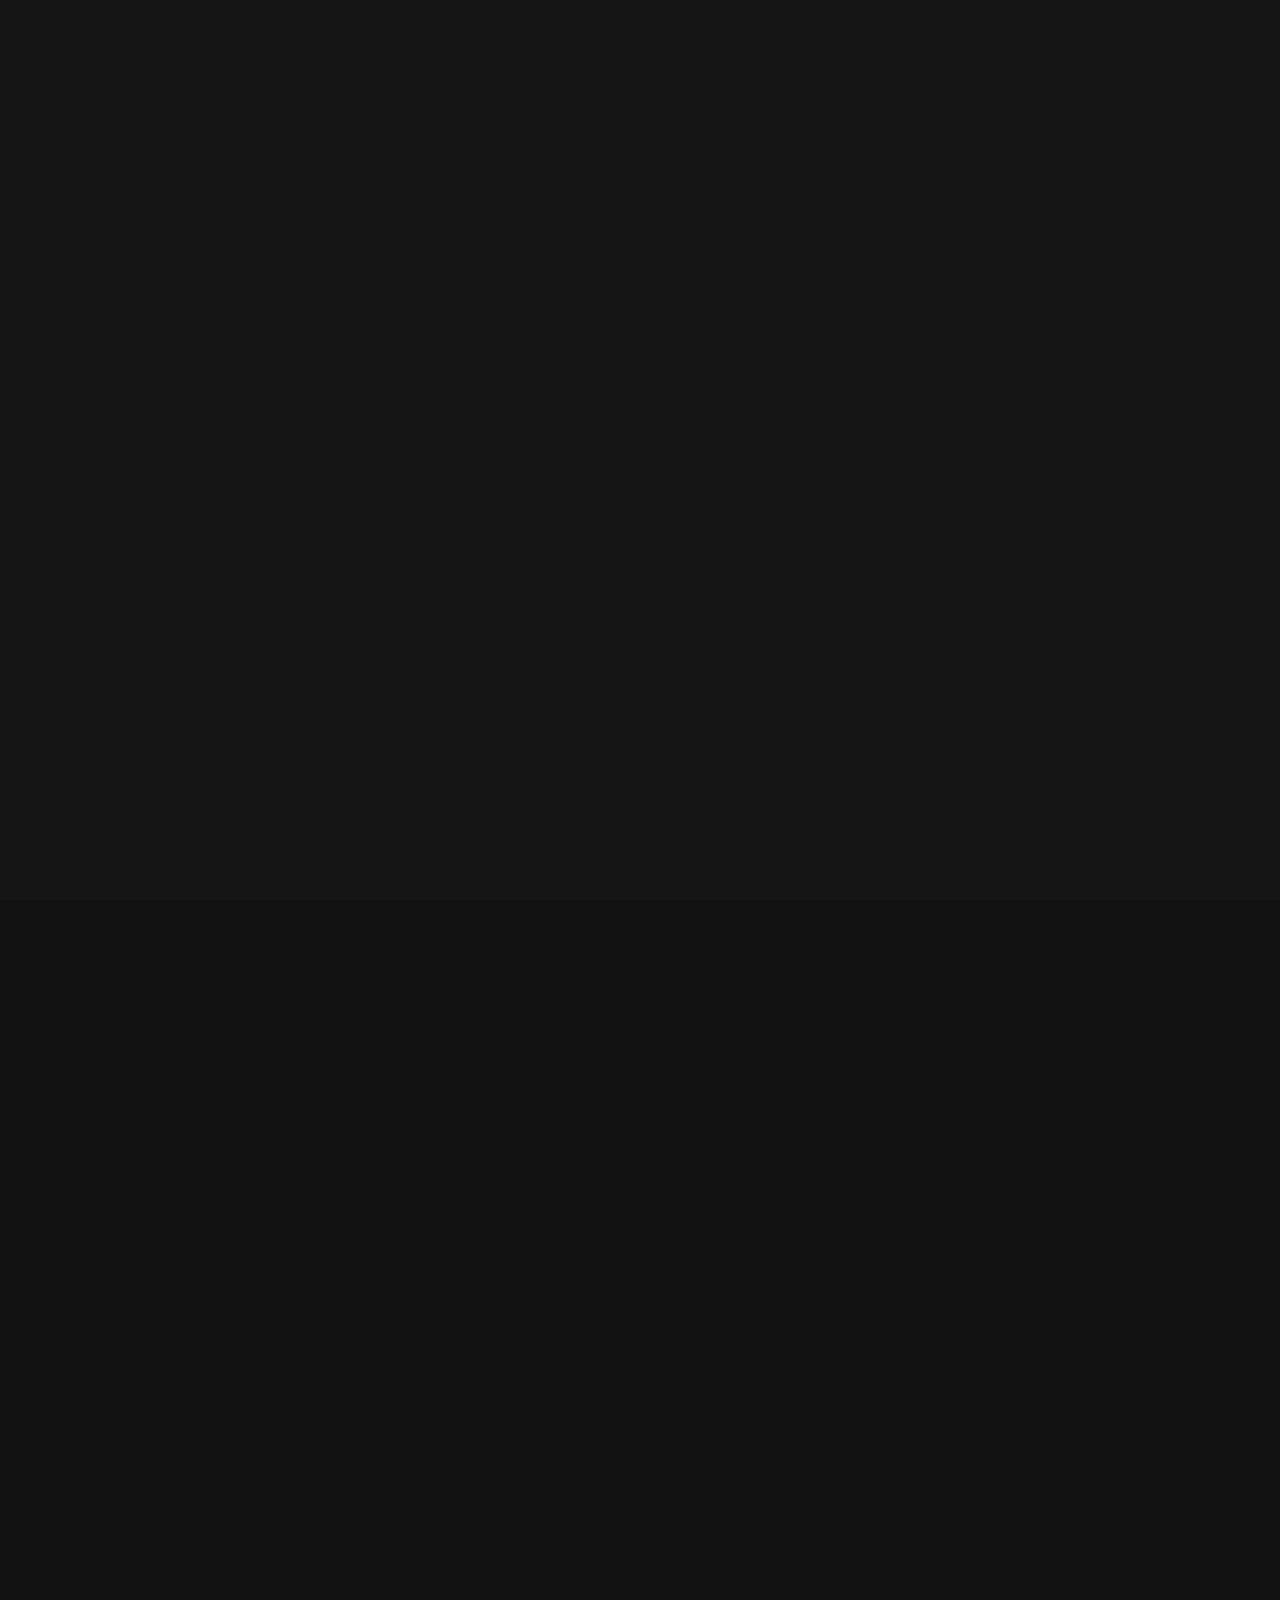
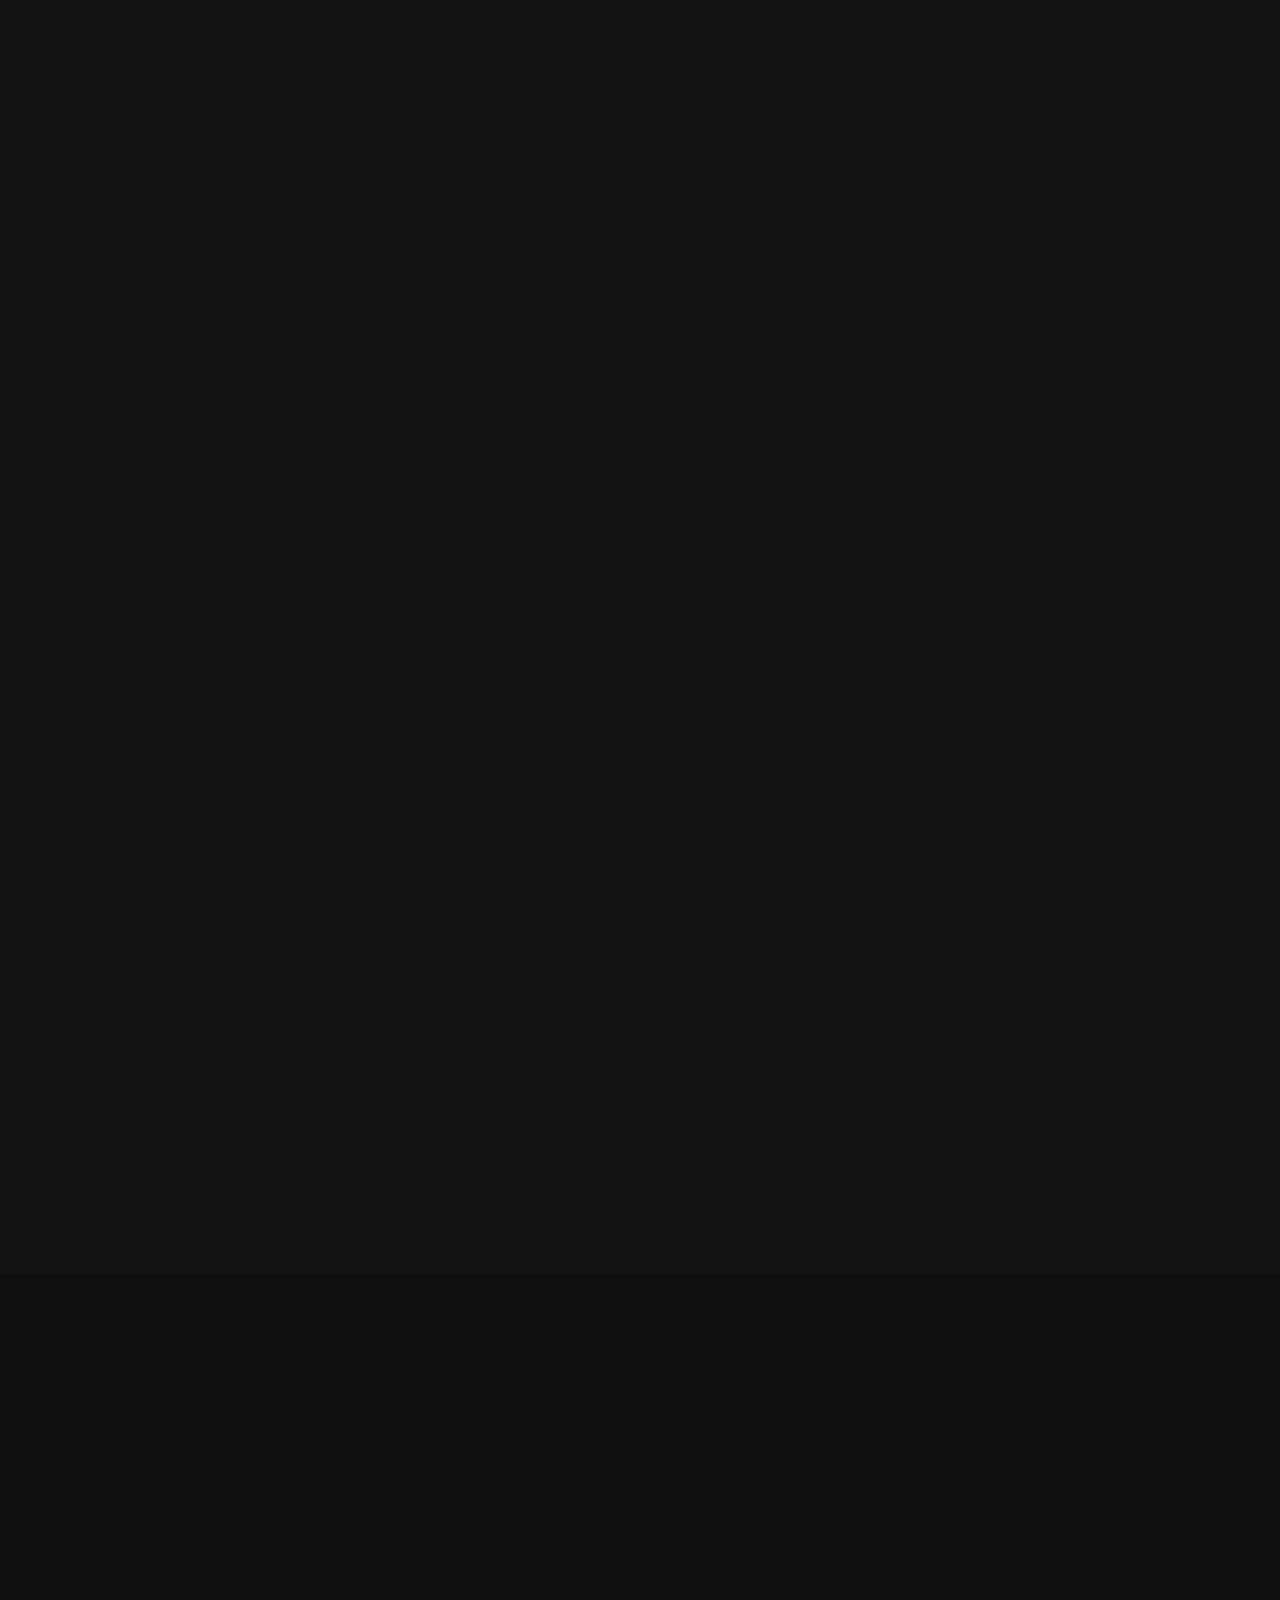
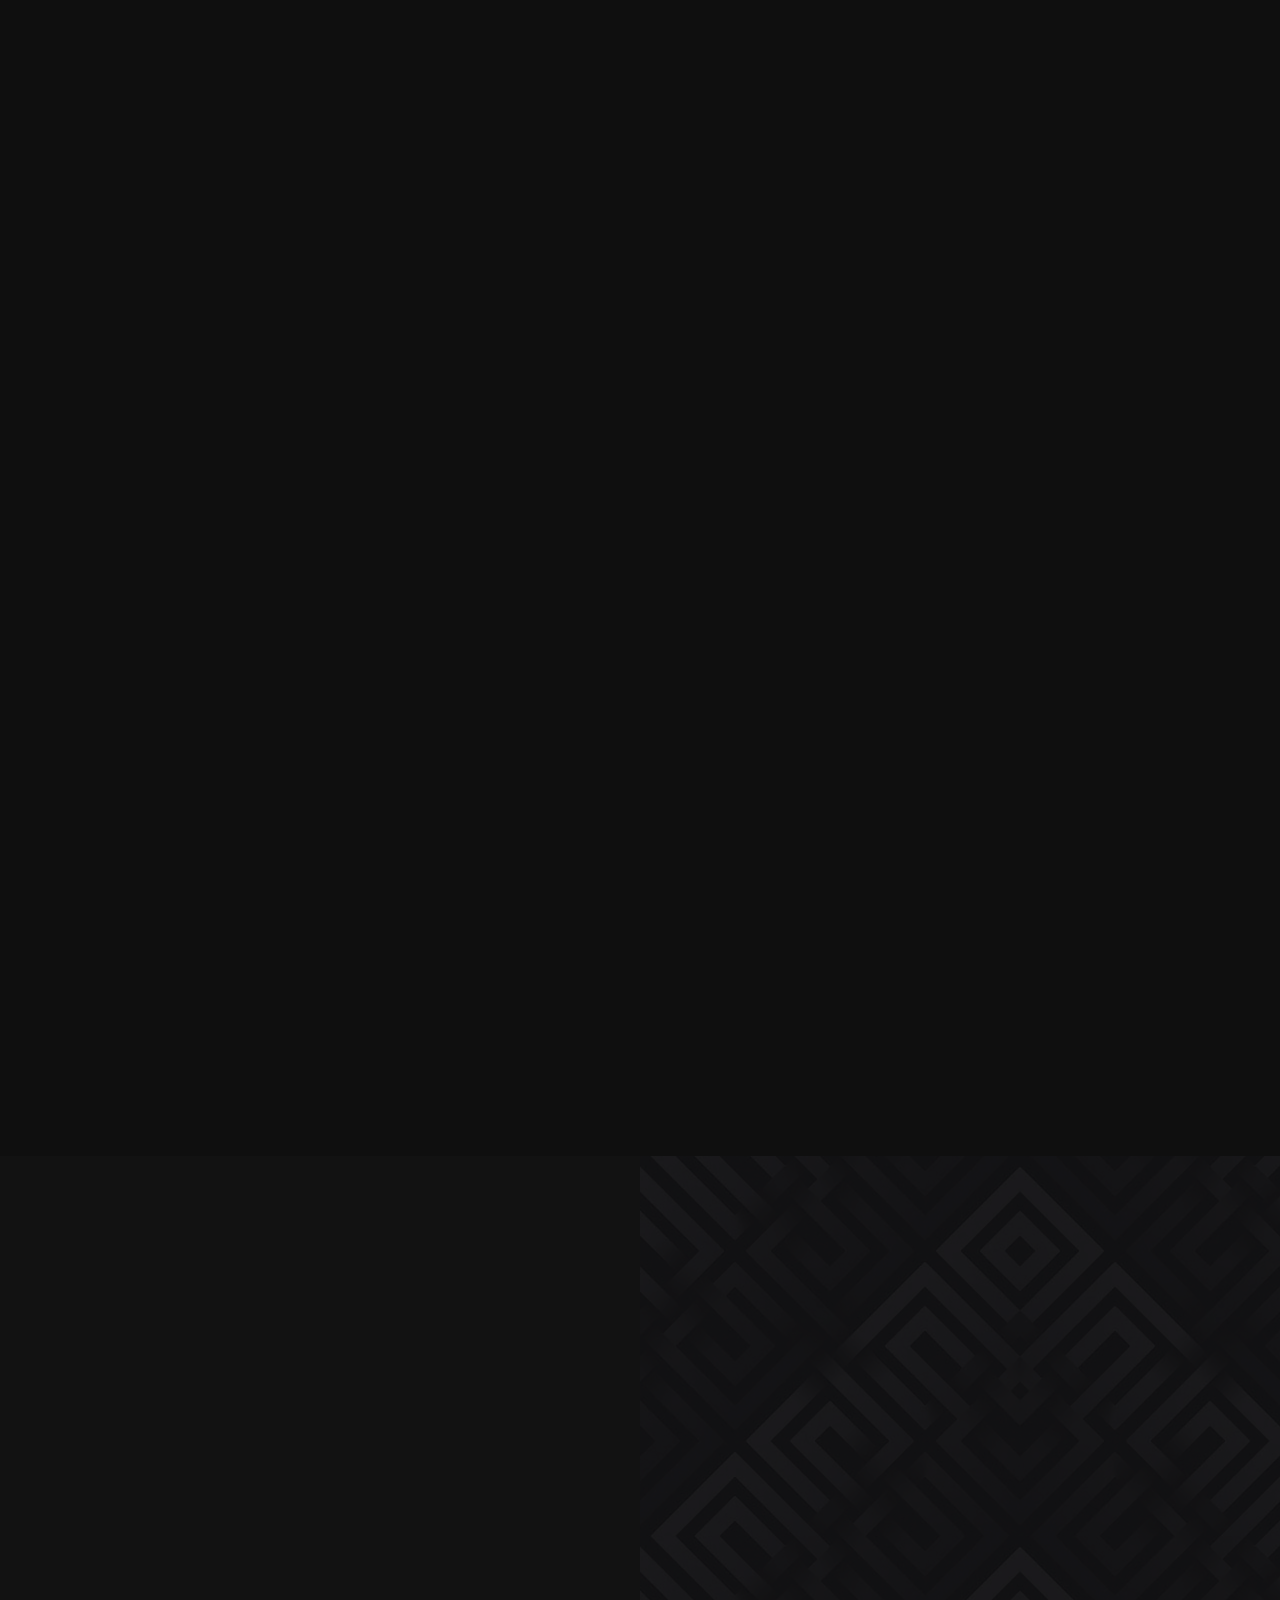
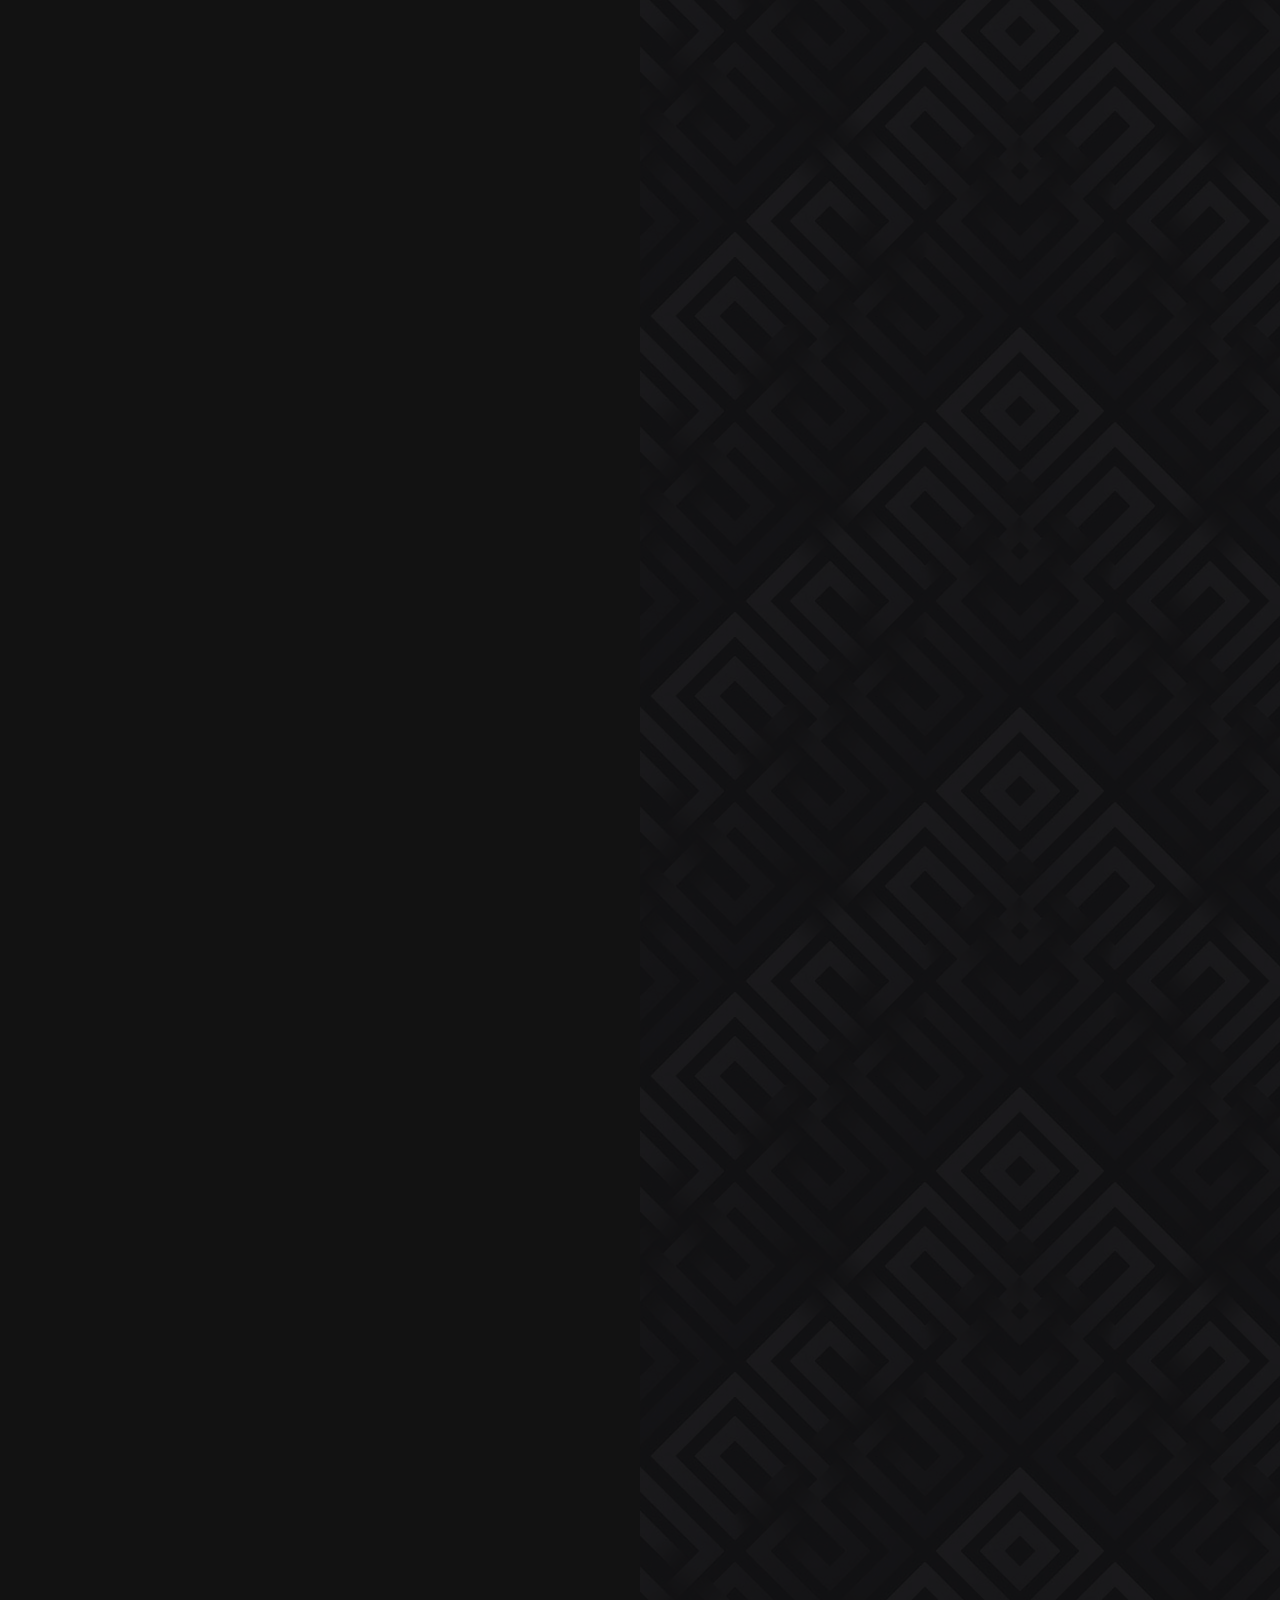
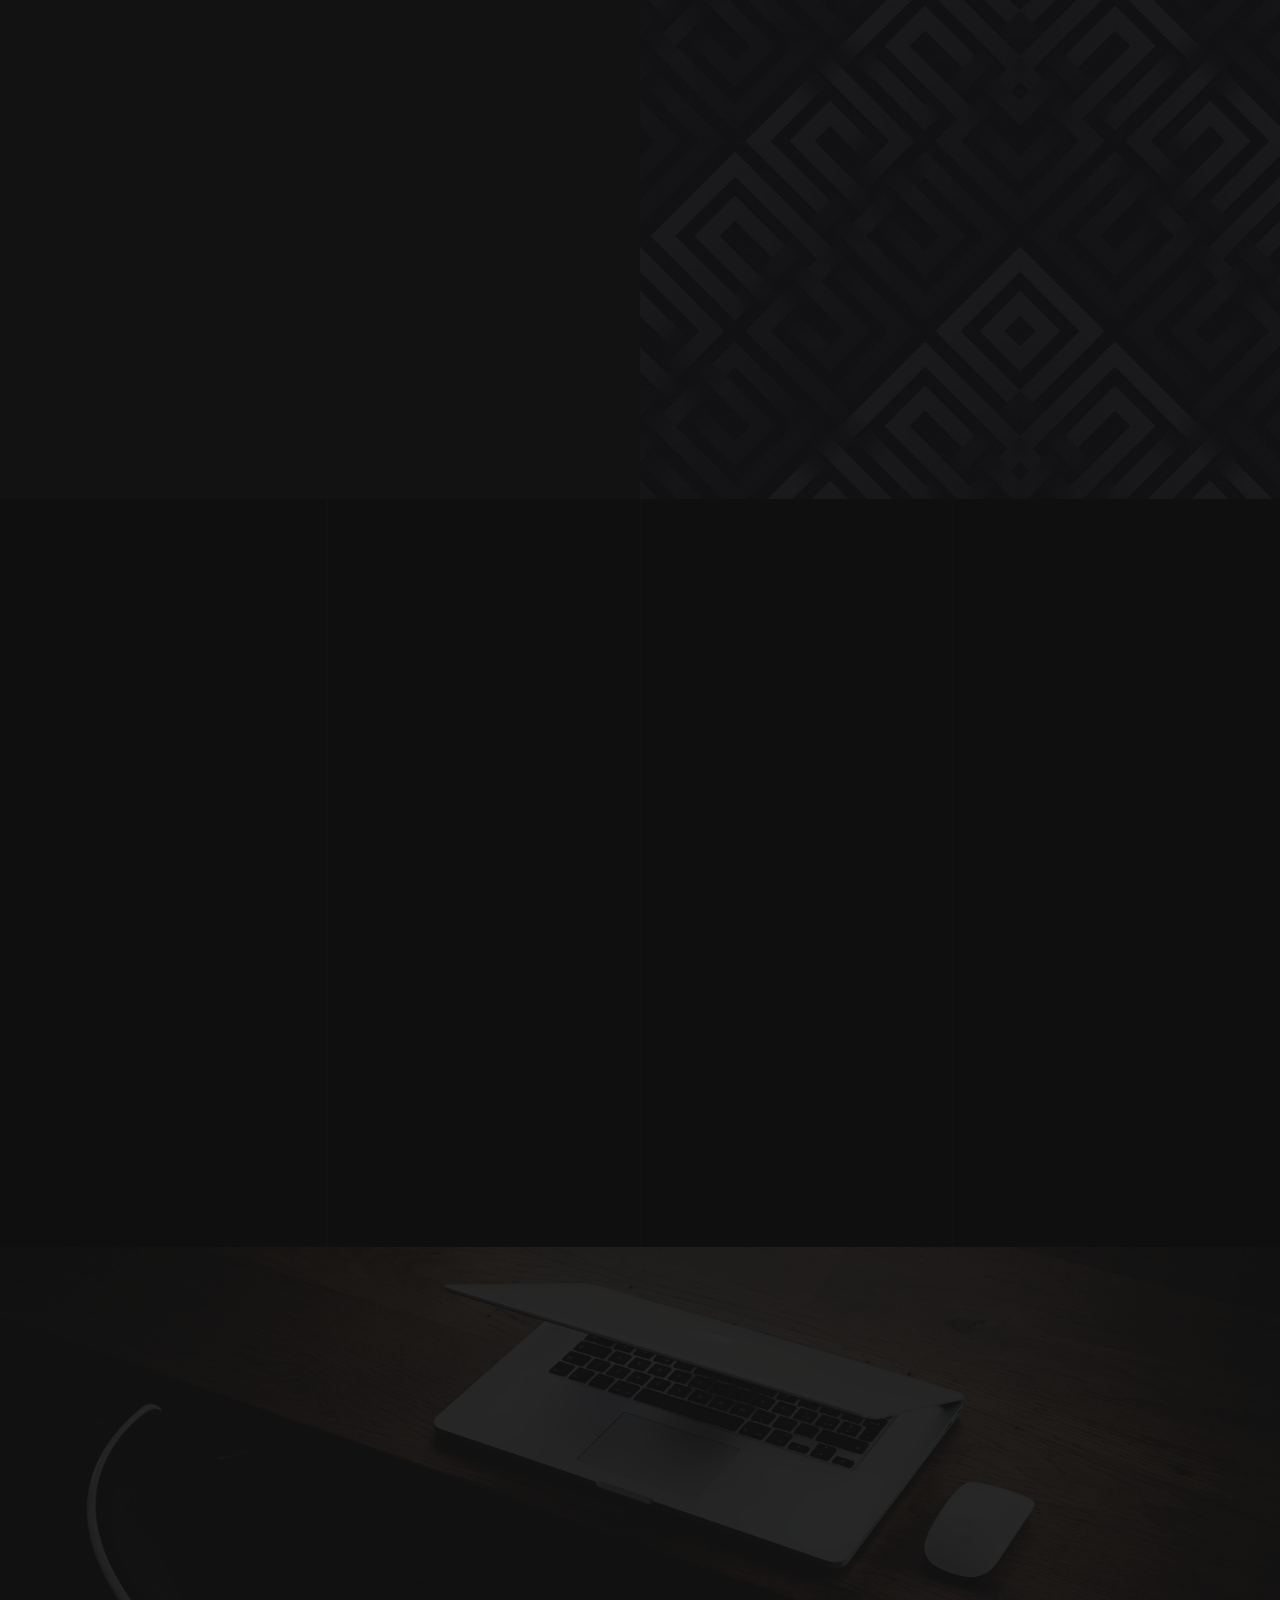
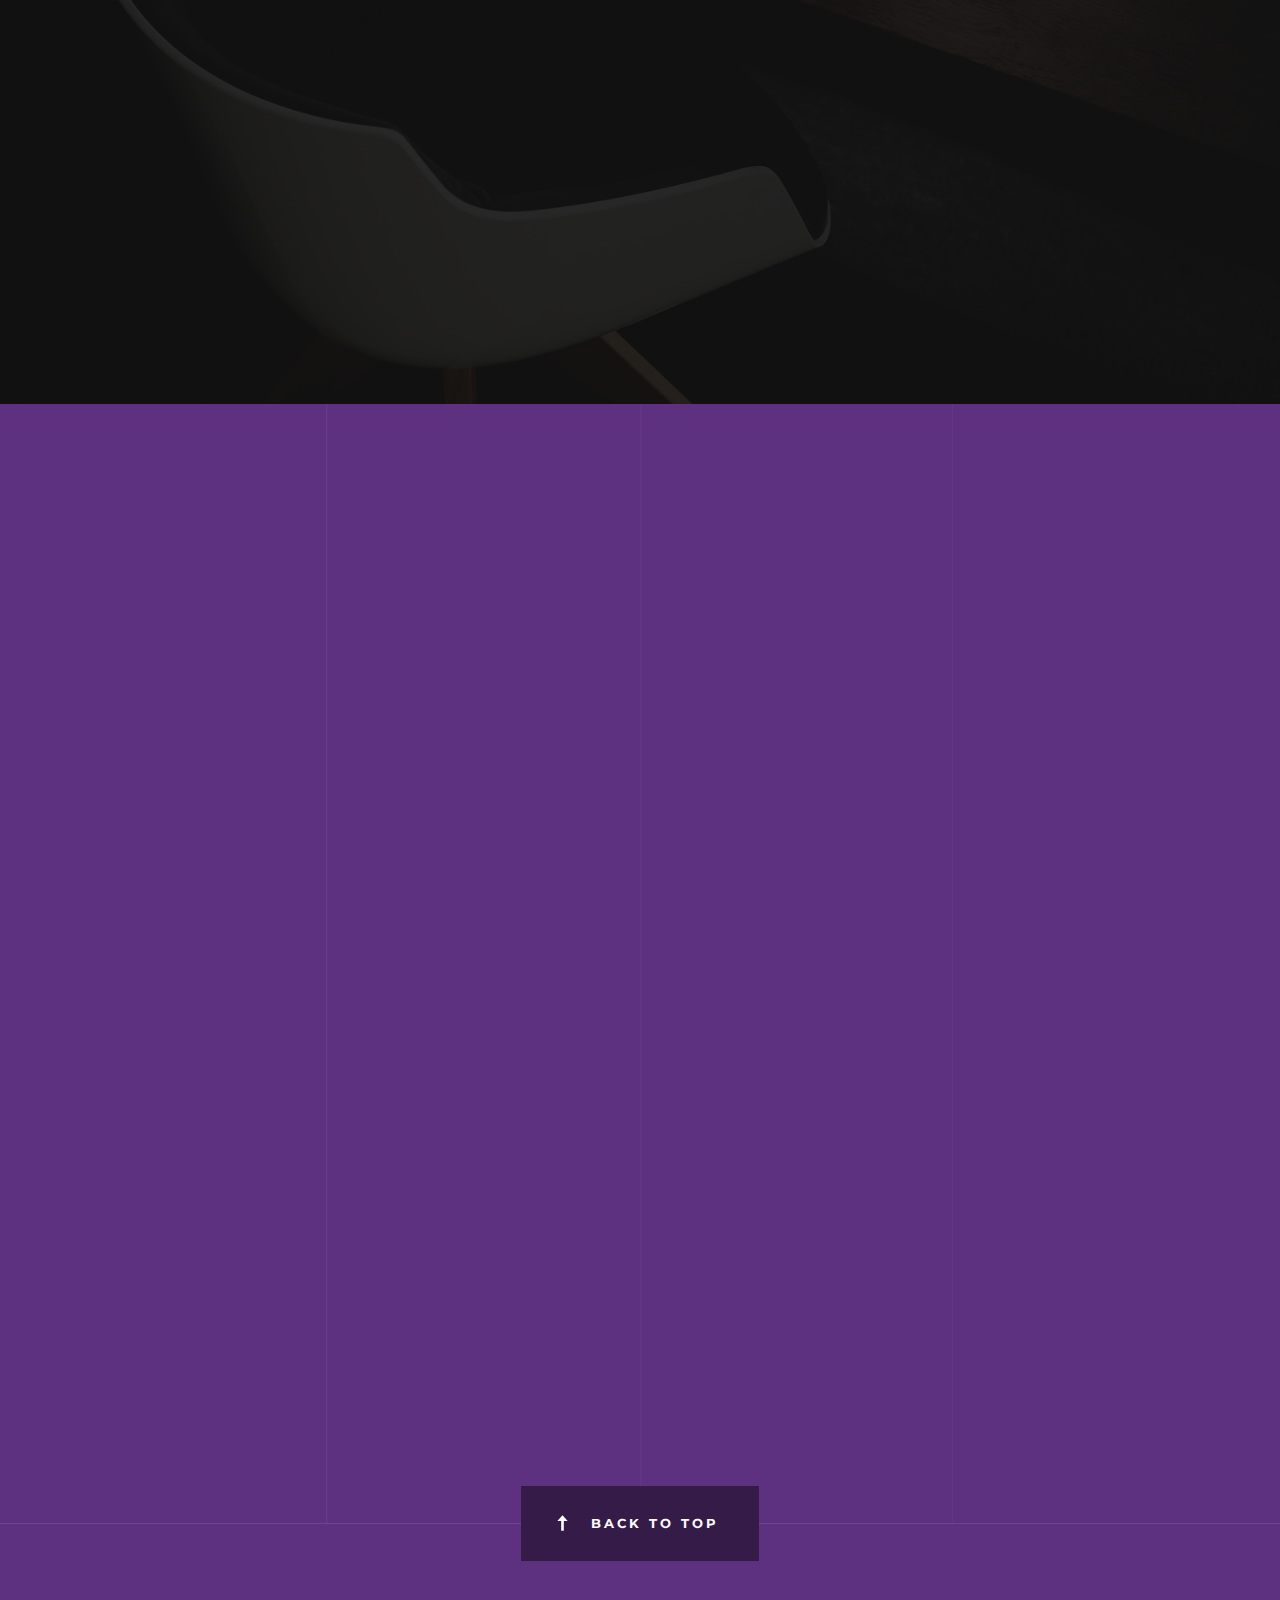
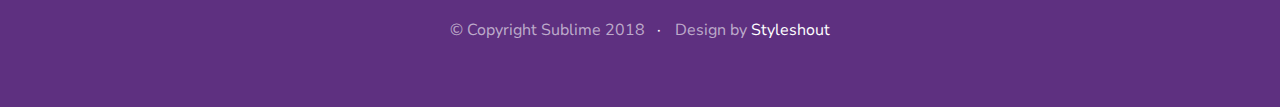
<file: index.html>
<!DOCTYPE html>
<html class="no-js" lang="en">
  <head>
    <!--- basic page needs
    ================================================== -->
    <meta charset="utf-8" />
    <title>Roman</title>
    <meta name="description" content="" />
    <meta name="author" content="" />

    <!-- mobile specific metas
    ================================================== -->
    <meta name="viewport" content="width=device-width, initial-scale=1" />

    <!-- CSS
    ================================================== -->
    <link rel="stylesheet" href="css/base.css" />
    <link rel="stylesheet" href="css/vendor.css" />
    <link rel="stylesheet" href="css/main.css" />

    <!-- script
    ================================================== -->
    <script src="js/modernizr.js"></script>

    <!-- favicons
    ================================================== -->
    <link rel="shortcut icon" href="favicon.ico" type="image/x-icon" />
    <link rel="icon" href="favicon.ico" type="image/x-icon" />
  </head>

  <body id="top">
    <!-- preloader
    ================================================== -->
    <div id="preloader">
      <div id="loader" class="dots-jump">
        <div></div>
        <div></div>
        <div></div>
      </div>
    </div>

    <!-- header
    ================================================== -->
    <header class="s-header">
      <div class="header-logo">
        <a class="site-logo" href="index.html">
          <img src="images/logo.svg" alt="Homepage" />
        </a>
      </div>
      <!-- end header-logo -->

      <nav class="header-nav">
        <a href="#0" class="header-nav__close" title="close"
          ><span>Close</span></a
        >

        <h3>Navigate to</h3>

        <div class="header-nav__content">
          <ul class="header-nav__list">
            <li><a class="smoothscroll" href="#home" title="home">Home</a></li>
            <li>
              <a class="smoothscroll" href="#about" title="about">About</a>
            </li>
            <li>
              <a class="smoothscroll" href="#services" title="services"
                >Services</a
              >
            </li>
            <li>
              <a class="smoothscroll" href="#works" title="works">Works</a>
            </li>
            <li>
              <a class="smoothscroll" href="#contact" title="contact"
                >Contact</a
              >
            </li>
          </ul>

          <p>
            Perspiciatis hic praesentium nesciunt. Et neque a dolorum
            <a href="#0">voluptatem</a> porro iusto sequi veritatis libero enim.
            Iusto id suscipit veritatis neque reprehenderit.
          </p>

          <ul class="header-nav__social">
            <li>
              <a href="#0"><i class="fab fa-facebook"></i></a>
            </li>
            <li>
              <a href="#0"><i class="fab fa-twitter"></i></a>
            </li>
            <li>
              <a href="#0"><i class="fab fa-instagram"></i></a>
            </li>
            <li>
              <a href="#0"><i class="fab fa-behance"></i></a>
            </li>
            <li>
              <a href="#0"><i class="fab fa-dribbble"></i></a>
            </li>
          </ul>
        </div>
        <!-- end header-nav__content -->
      </nav>
      <!-- end header-nav -->

      <a class="header-menu-toggle" href="#0">
        <span class="header-menu-icon"></span>
      </a>
    </header>
    <!-- end s-header -->

    <!-- home
    ================================================== -->
    <section
      id="home"
      class="s-home page-hero target-section"
      data-parallax="scroll"
      data-image-src="images/hero-bg.jpg"
      data-natural-width="3000"
      data-natural-height="2000"
      data-position-y="center"
    >
      <div class="grid-overlay">
        <div></div>
      </div>

      <div class="home-content">
        <div class="row home-content__main">
          <h1>
            ROMAN
          </h1>

          <h3>
            Web developer
          </h3>

          <div class="home-content__video">
            <a
              class="video-link"
              href="https://www.youtube.com/watch?v=RdfKQHpSnfI&t=3220s"
              data-lity
            >
              <span class="video-icon"></span>
              <span class="video-text">Watch Video</span>
            </a>
          </div>

          <div class="home-content__button">
            <a href="#about" class="smoothscroll btn btn--primary btn--large">
              More About Me
            </a>
            <a href="#contact" class="smoothscroll btn btn--large">
              Contact Me
            </a>
          </div>
        </div>
        <!-- end home-content__main -->

        <div class="home-content__scroll">
          <a href="#about" class="scroll-link smoothscroll">
            Scroll
          </a>
        </div>
      </div>
      <!-- end home-content -->

      <ul class="home-social">
        <li>
          <a href=""
            ><i class="fab fa-facebook-f" aria-hidden="true"></i
            ><span>Facebook</span></a
          >
        </li>
        <li>
          <a href="#0"
            ><i class="fab fa-twitter" aria-hidden="true"></i
            ><span>Twiiter</span></a
          >
        </li>
        <li>
          <a href="#0"
            ><i class="fab fa-instagram" aria-hidden="true"></i
            ><span>Instagram</span></a
          >
        </li>
        <li>
          <a href="#0"
            ><i class="fab fa-behance" aria-hidden="true"></i
            ><span>Behance</span></a
          >
        </li>
        <li>
          <a href="#0"
            ><i class="fab fa-dribbble" aria-hidden="true"></i
            ><span>Dribbble</span></a
          >
        </li>
      </ul>
      <!-- end home-social -->
    </section>
    <!-- end s-home -->

    <!-- about
    ================================================== -->
    <section id="about" class="s-about target-section">
      <div class="row section-header bit-narrow" data-aos="fade-up">
        <div class="col-full">
          <h3 class="subhead">Who Is He?</h3>
          <h1 class="display-1">
            Raul Roman was born and raised in Brooklyn NY and is a father to 3
            beautiful girls who's ages range from 5 to 18. He has taken up music
            production as a hobby for the last few years, and is a full time
            concierge at a residential condominium in Manhattan NY. He has 2
            years of experience building, testing and maintaining websites in an
            agile enviornment. Cycling is one of his favorite outdoor activities
            as is hiking.
          </h1>
        </div>
      </div>
      <!-- end section-header -->

      <div class="row bit-narrow" data-aos="fade-up">
        <div class="col-full">
          <p class="lead">
            Curabitur arcu erat, accumsan id imperdiet et, porttitor at sem.
            Donec rutrum congue leo eget malesuada. Lorem ipsum dolor sit amet,
            consectetur adipisicing elit, sed do eiusmod tempor incididunt ut
            labore et dolore magna aliqua. Ut enim ad minim veniam, quis nostrud
            exercitation ullamco laboris nisi ut aliquip ex ea commodo
            consequat. Duis aute irure dolor in reprehenderit in voluptate velit
            esse.
          </p>
        </div>
      </div>
      <!-- end about-desc -->

      <div class="row bit-narrow">
        <div class="about-process process block-1-2 block-tab-full">
          <div class="col-block item-process" data-aos="fade-up">
            <div class="item-process__text">
              <h4 class="item-title">Define</h4>
              <p>
                Quos dolores saepe mollitia deserunt accusamus autem
                reprehenderit. Voluptas facere animi explicabo non quis magni
                recusandae. Numquam debitis pariatur omnis facere unde.
                Laboriosam minus amet nesciunt est. Et saepe eos maxime tempore
                quasi deserunt ab.
              </p>
            </div>
          </div>
          <div class="col-block item-process" data-aos="fade-up">
            <div class="item-process__text">
              <h4 class="item-title">Design</h4>
              <p>
                Quos dolores saepe mollitia deserunt accusamus autem
                reprehenderit. Voluptas facere animi explicabo non quis magni
                recusandae. Numquam debitis pariatur omnis facere unde.
                Laboriosam minus amet nesciunt est. Et saepe eos maxime tempore
                quasi deserunt ab.
              </p>
            </div>
          </div>
          <div class="col-block item-process" data-aos="fade-up">
            <div class="item-process__text">
              <h4 class="item-title">Build</h4>
              <p>
                Quos dolores saepe mollitia deserunt accusamus autem
                reprehenderit. Voluptas facere animi explicabo non quis magni
                recusandae. Numquam debitis pariatur omnis facere unde.
                Laboriosam minus amet nesciunt est. Et saepe eos maxime tempore
                quasi deserunt ab.
              </p>
            </div>
          </div>
          <div class="col-block item-process" data-aos="fade-up">
            <div class="item-process__text">
              <h4 class="item-title">Launch</h4>
              <p>
                Quos dolores saepe mollitia deserunt accusamus autem
                reprehenderit. Voluptas facere animi explicabo non quis magni
                recusandae. Numquam debitis pariatur omnis facere unde.
                Laboriosam minus amet nesciunt est. Et saepe eos maxime tempore
                quasi deserunt ab.
              </p>
            </div>
          </div>
        </div>
        <!-- end process -->
      </div>
      <!-- end row -->
    </section>
    <!-- end s-about -->

    <!-- services
    ================================================== -->
    <section id="services" class="s-services target-section darker">
      <div class="row section-header bit-narrow" data-aos="fade-up">
        <div class="col-full">
          <h3 class="subhead">What I do</h3>
          <h1 class="display-1">
            Build, test and maintain websites in React, JavaScript, Ruby,
            amongst other languages.
          </h1>
        </div>
      </div>
      <!-- end section-header -->

      <div class="row bit-narrow services block-1-2 block-tab-full">
        <div class="col-block item-service" data-aos="fade-up">
          <div class="item-service__icon">
            <i class="icon-star"></i>
          </div>
          <div class="item-service__text">
            <h3 class="item-title">Brand Identity</h3>
            <p>
              Nemo cupiditate ab quibusdam quaerat impedit magni. Earum suscipit
              ipsum laudantium. Quo delectus est. Maiores voluptas ab sit natus
              veritatis ut. Debitis nulla cumque veritatis. Sunt suscipit
              voluptas ipsa in tempora esse soluta sint.
            </p>
          </div>
        </div>

        <div class="col-block item-service" data-aos="fade-up">
          <div class="item-service__icon">
            <i class="icon-group"></i>
          </div>
          <div class="item-service__text">
            <h3 class="item-title">Illustration</h3>
            <p>
              Nemo cupiditate ab quibusdam quaerat impedit magni. Earum suscipit
              ipsum laudantium. Quo delectus est. Maiores voluptas ab sit natus
              veritatis ut. Debitis nulla cumque veritatis. Sunt suscipit
              voluptas ipsa in tempora esse soluta sint.
            </p>
          </div>
        </div>

        <div class="col-block item-service" data-aos="fade-up">
          <div class="item-service__icon">
            <i class="icon-pie-chart"></i>
          </div>
          <div class="item-service__text">
            <h3 class="item-title">Marketing</h3>
            <p>
              Nemo cupiditate ab quibusdam quaerat impedit magni. Earum suscipit
              ipsum laudantium. Quo delectus est. Maiores voluptas ab sit natus
              veritatis ut. Debitis nulla cumque veritatis. Sunt suscipit
              voluptas ipsa in tempora esse soluta sint.
            </p>
          </div>
        </div>

        <div class="col-block item-service" data-aos="fade-up">
          <div class="item-service__icon">
            <i class="icon-image"></i>
          </div>
          <div class="item-service__text">
            <h3 class="item-title">Photography</h3>
            <p>
              Nemo cupiditate ab quibusdam quaerat impedit magni. Earum suscipit
              ipsum laudantium. Quo delectus est. Maiores voluptas ab sit natus
              veritatis ut. Debitis nulla cumque veritatis. Sunt suscipit
              voluptas ipsa in tempora esse soluta sint.
            </p>
          </div>
        </div>

        <div class="col-block item-service" data-aos="fade-up">
          <div class="item-service__icon">
            <i class="icon-cube"></i>
          </div>
          <div class="item-service__text">
            <h3 class="item-title">UI/UX Design</h3>
            <p>
              Nemo cupiditate ab quibusdam quaerat impedit magni. Earum suscipit
              ipsum laudantium. Quo delectus est. Maiores voluptas ab sit natus
              veritatis ut. Debitis nulla cumque veritatis. Sunt suscipit
              voluptas ipsa in tempora esse soluta sint.
            </p>
          </div>
        </div>

        <div class="col-block item-service" data-aos="fade-up">
          <div class="item-service__icon"><i class="icon-lego-block"></i></div>
          <div class="item-service__text">
            <h3 class="item-title">Frontend Design</h3>
            <p>
              Nemo cupiditate ab quibusdam quaerat impedit magni. Earum suscipit
              ipsum laudantium. Quo delectus est. Maiores voluptas ab sit natus
              veritatis ut. Debitis nulla cumque veritatis. Sunt suscipit
              voluptas ipsa in tempora esse soluta sint.
            </p>
          </div>
        </div>
      </div>
      <!-- end services -->
    </section>
    <!-- end s-services -->

    <!-- works
    ================================================== -->
    <section id="works" class="s-works target-section">
      <div
        class="row section-header has-bottom-sep narrow target-section"
        data-aos="fade-up"
      >
        <div class="col-full">
          <h3 class="subhead">Our Works</h3>
          <h1 class="display-1">
            We create brands, products, and experiences that people love. Check
            out our recent works.
          </h1>
        </div>
      </div>
      <!-- end section-header -->

      <div class="row masonry-wrap">
        <div class="masonry">
          <div class="masonry__brick" data-aos="fade-up">
            <div class="item-folio">
              <div class="item-folio__thumb">
                <a
                  href="images/portfolio/gallery/g-shutterbug.jpg"
                  class="thumb-link"
                  title="Shutterbug"
                  data-size="1050x700"
                >
                  <img
                    src="images/portfolio/lady-shutterbug.jpg"
                    srcset="
                      images/portfolio/lady-shutterbug.jpg    1x,
                      images/portfolio/lady-shutterbug@2x.jpg 2x
                    "
                    alt=""
                  />
                </a>
              </div>

              <div class="item-folio__text">
                <h3 class="item-folio__title">
                  Shutterbug
                </h3>
                <p class="item-folio__cat">
                  Branding
                </p>
              </div>

              <a
                href="https://www.behance.net/"
                class="item-folio__project-link"
                title="Project link"
              >
                <i class="icon-link"></i>
              </a>

              <div class="item-folio__caption">
                <p>
                  Vero molestiae sed aut natus excepturi. Et tempora numquam.
                  Temporibus iusto quo.Unde dolorem corrupti neque nisi.
                </p>
              </div>
            </div>
          </div>
          <!-- end masonry__brick -->

          <div class="masonry__brick" data-aos="fade-up">
            <div class="item-folio">
              <div class="item-folio__thumb">
                <a
                  href="images/portfolio/gallery/g-woodcraft.jpg"
                  class="thumb-link"
                  title="Woodcraft"
                  data-size="1050x700"
                >
                  <img
                    src="images/portfolio/woodcraft.jpg"
                    srcset="
                      images/portfolio/woodcraft.jpg    1x,
                      images/portfolio/woodcraft@2x.jpg 2x
                    "
                    alt=""
                  />
                </a>
              </div>

              <div class="item-folio__text">
                <h3 class="item-folio__title">
                  Woodcraft
                </h3>
                <p class="item-folio__cat">
                  Web Design
                </p>
              </div>

              <a
                href="https://www.behance.net/"
                class="item-folio__project-link"
                title="Project link"
              >
                <i class="icon-link"></i>
              </a>

              <div class="item-folio__caption">
                <p>
                  Vero molestiae sed aut natus excepturi. Et tempora numquam.
                  Temporibus iusto quo.Unde dolorem corrupti neque nisi.
                </p>
              </div>
            </div>
          </div>
          <!-- end masonry__brick -->

          <div class="masonry__brick" data-aos="fade-up">
            <div class="item-folio">
              <div class="item-folio__thumb">
                <a
                  href="images/portfolio/gallery/g-beetle.jpg"
                  class="thumb-link"
                  title="The Beetle Car"
                  data-size="1050x700"
                >
                  <img
                    src="images/portfolio/the-beetle.jpg"
                    srcset="
                      images/portfolio/the-beetle.jpg    1x,
                      images/portfolio/the-beetle@2x.jpg 2x
                    "
                    alt=""
                  />
                </a>
              </div>

              <div class="item-folio__text">
                <h3 class="item-folio__title">
                  The Beetle
                </h3>
                <p class="item-folio__cat">
                  Web Development
                </p>
              </div>

              <a
                href="https://www.behance.net/"
                class="item-folio__project-link"
                title="Project link"
              >
                <i class="icon-link"></i>
              </a>

              <div class="item-folio__caption">
                <p>
                  Vero molestiae sed aut natus excepturi. Et tempora numquam.
                  Temporibus iusto quo.Unde dolorem corrupti neque nisi.
                </p>
              </div>
            </div>
          </div>
          <!-- end masonry__brick -->

          <div class="masonry__brick" data-aos="fade-up">
            <div class="item-folio">
              <div class="item-folio__thumb">
                <a
                  href="images/portfolio/gallery/g-salad.jpg"
                  class="thumb-link"
                  title="Grow Green"
                  data-size="1050x700"
                >
                  <img
                    src="images/portfolio/salad.jpg"
                    srcset="
                      images/portfolio/salad.jpg    1x,
                      images/portfolio/salad@2x.jpg 2x
                    "
                    alt=""
                  />
                </a>
              </div>

              <div class="item-folio__text">
                <h3 class="item-folio__title">
                  Salad
                </h3>
                <p class="item-folio__cat">
                  Branding
                </p>
              </div>

              <a
                href="https://www.behance.net/"
                class="item-folio__project-link"
                title="Project link"
              >
                <i class="icon-link"></i>
              </a>

              <div class="item-folio__caption">
                <p>
                  Vero molestiae sed aut natus excepturi. Et tempora numquam.
                  Temporibus iusto quo.Unde dolorem corrupti neque nisi.
                </p>
              </div>
            </div>
          </div>
          <!-- end masonry__brick -->

          <div class="masonry__brick" data-aos="fade-up">
            <div class="item-folio">
              <div class="item-folio__thumb">
                <a
                  href="images/portfolio/gallery/g-lamp.jpg"
                  class="thumb-link"
                  title="Guitarist"
                  data-size="1050x700"
                >
                  <img
                    src="images/portfolio/lamp.jpg"
                    srcset="
                      images/portfolio/lamp.jpg    1x,
                      images/portfolio/lamp@2x.jpg 2x
                    "
                    alt=""
                  />
                </a>
              </div>

              <div class="item-folio__text">
                <h3 class="item-folio__title">
                  Lamp
                </h3>
                <p class="item-folio__cat">
                  Web Design
                </p>
              </div>

              <a
                href="https://www.behance.net/"
                class="item-folio__project-link"
                title="Project link"
              >
                <i class="icon-link"></i>
              </a>

              <div class="item-folio__caption">
                <p>
                  Vero molestiae sed aut natus excepturi. Et tempora numquam.
                  Temporibus iusto quo.Unde dolorem corrupti neque nisi.
                </p>
              </div>
            </div>
          </div>
          <!-- end masonry__brick -->

          <div class="masonry__brick" data-aos="fade-up">
            <div class="item-folio">
              <div class="item-folio__thumb">
                <a
                  href="images/portfolio/gallery/g-fuji.jpg"
                  class="thumb-link"
                  title="Palmeira"
                  data-size="1050x700"
                >
                  <img
                    src="images/portfolio/fuji.jpg"
                    srcset="
                      images/portfolio/fuji.jpg    1x,
                      images/portfolio/fuji@2x.jpg 2x
                    "
                    alt=""
                  />
                </a>
              </div>

              <div class="item-folio__text">
                <h3 class="item-folio__title">
                  Fuji
                </h3>
                <p class="item-folio__cat">
                  Web Design
                </p>
              </div>

              <a
                href="https://www.behance.net/"
                class="item-folio__project-link"
                title="Project link"
              >
                <i class="icon-link"></i>
              </a>

              <div class="item-folio__caption">
                <p>
                  Vero molestiae sed aut natus excepturi. Et tempora numquam.
                  Temporibus iusto quo.Unde dolorem corrupti neque nisi.
                </p>
              </div>
            </div>
          </div>
          <!-- end masonry__brick -->
        </div>
        <!-- end masonry -->
      </div>
      <!-- end masonry-wrap -->
    </section>
    <!-- end s-works -->

    <!-- clients
    ================================================== -->
    <section id="clients" class="s-clients target-section darker">
      <div class="grid-overlay">
        <div></div>
      </div>

      <div class="row section-header text-center narrow" data-aos="fade-up">
        <div class="col-full">
          <h3 class="subhead">Our Clients</h3>
          <h1 class="display-1">Who we have work with</h1>
        </div>
      </div>
      <!-- end section-header -->

      <div class="row clients-wrap" data-aos="fade-up">
        <div class="col-twelve">
          <ul class="clients">
            <li><a href="#0">Uber</a></li>
            <li><a href="#0">Spotify</a></li>
            <li><a href="#0">Grab</a></li>
            <li><a href="#0">Dropbox</a></li>
            <li><a href="#0">IBM</a></li>
            <li><a href="#0">Microsoft</a></li>
            <li><a href="#0">Xiaomi</a></li>
            <li><a href="#0">Adidas</a></li>
            <li><a href="#0">Mozilla</a></li>
            <li><a href="#0">Apple</a></li>
            <li><a href="#0">Google</a></li>
            <li><a href="#0">Asus</a></li>
          </ul>
        </div>
      </div>
    </section>
    <!-- end s-clients -->

    <!-- testimonies
    ================================================== -->
    <section class="s-testimonials">
      <div class="testimonials__icon" data-aos="fade-up"></div>

      <div class="row testimonials narrow">
        <div class="col-full testimonials__slider" data-aos="fade-up">
          <div class="testimonials__slide">
            <p>
              Qui ipsam temporibus quisquam vel. Maiores eos cumque distinctio
              nam accusantium ipsum. Laudantium quia consequatur molestias
              delectus culpa facere hic dolores aperiam. Accusantium quos qui
              praesentium corpori.
            </p>
            <div class="testimonials__author">
              Tim Cook
              <span>CEO, Apple</span>
            </div>
          </div>
          <!-- end testimonials__slide -->

          <div class="testimonials__slide">
            <p>
              Excepturi nam cupiditate culpa doloremque deleniti repellat.
              Veniam quos repellat voluptas animi adipisci. Nisi eaque
              consequatur. Quasi voluptas eius distinctio. Atque eos maxime. Qui
              ipsam temporibus quisquam vel.
            </p>
            <div class="testimonials__author">
              Sundar Pichai
              <span>CEO, Google</span>
            </div>
          </div>
          <!-- end testimonials__slide -->

          <div class="testimonials__slide">
            <p>
              Repellat dignissimos libero. Qui sed at corrupti expedita voluptas
              odit. Nihil ea quia nesciunt. Ducimus aut sed ipsam. Autem eaque
              officia cum exercitationem sunt voluptatum accusamus. Quasi
              voluptas eius distinctio.
            </p>
            <div class="testimonials__author">
              Satya Nadella
              <span>CEO, Microsoft</span>
            </div>
          </div>
          <!-- end testimonials__slide -->
        </div>
        <!-- end testimonials__slider -->
      </div>
      <!-- end testimonials -->
    </section>
    <!-- end s-testimonials -->

    <!-- contact
    ================================================== -->
    <section id="contact" class="s-contact target-section">
      <div class="grid-overlay">
        <div></div>
      </div>

      <div class="row section-header narrow" data-aos="fade-up">
        <div class="col-full">
          <h3 class="subhead">Keep In Touch</h3>
          <h1 class="display-1">
            Feel free to contact us for any <br />
            project idea or collaboration
          </h1>
        </div>
      </div>
      <!-- end section-header -->

      <div class="row contact-main" data-aos="fade-up">
        <div class="col-full">
          <p class="contact-email">
            <a href="mailto:#0">raulromanjr@gmail.com</a>
          </p>
          <p class="contact-address">
            1600 Amphitheatre Parkway <br />
            Mountain View, CA, 94043 US
          </p>
          <p class="contact-numbers">
            +1 (347)494 3068 &nbsp; +1 (917) 333 987
          </p>

          <ul class="contact-social">
            <li>
              <a href="#0"><i class="fab fa-facebook"></i></a>
            </li>
            <li>
              <a href="#0"><i class="fab fa-twitter"></i></a>
            </li>
            <li>
              <a href="#0"><i class="fab fa-instagram"></i></a>
            </li>
            <li>
              <a href="#0"><i class="fab fa-behance"></i></a>
            </li>
            <li>
              <a href="#0"><i class="fab fa-dribbble"></i></a>
            </li>
          </ul>
        </div>
      </div>
    </section>
    <!-- end s-contact -->

    <!-- footer
    ================================================== -->
    <footer>
      <div class="row">
        <div class="col-full ss-copyright">
          <span>© Copyright Sublime 2018</span>
          <span
            >Design by
            <a href="https://www.styleshout.com/">Styleshout</a></span
          >
        </div>
      </div>

      <div class="ss-go-top">
        <a class="smoothscroll" title="Back to Top" href="#top">Back to Top</a>
      </div>
    </footer>

    <!-- photoswipe background
    ================================================== -->
    <div aria-hidden="true" class="pswp" role="dialog" tabindex="-1">
      <div class="pswp__bg"></div>
      <div class="pswp__scroll-wrap">
        <div class="pswp__container">
          <div class="pswp__item"></div>
          <div class="pswp__item"></div>
          <div class="pswp__item"></div>
        </div>

        <div class="pswp__ui pswp__ui--hidden">
          <div class="pswp__top-bar">
            <div class="pswp__counter"></div>
            <button
              class="pswp__button pswp__button--close"
              title="Close (Esc)"
            ></button>
            <button
              class="pswp__button pswp__button--share"
              title="Share"
            ></button>
            <button
              class="pswp__button pswp__button--fs"
              title="Toggle fullscreen"
            ></button>
            <button
              class="pswp__button pswp__button--zoom"
              title="Zoom in/out"
            ></button>
            <div class="pswp__preloader">
              <div class="pswp__preloader__icn">
                <div class="pswp__preloader__cut">
                  <div class="pswp__preloader__donut"></div>
                </div>
              </div>
            </div>
          </div>
          <div
            class="pswp__share-modal pswp__share-modal--hidden pswp__single-tap"
          >
            <div class="pswp__share-tooltip"></div>
          </div>
          <button
            class="pswp__button pswp__button--arrow--left"
            title="Previous (arrow left)"
          ></button>
          <button
            class="pswp__button pswp__button--arrow--right"
            title="Next (arrow right)"
          ></button>
          <div class="pswp__caption">
            <div class="pswp__caption__center"></div>
          </div>
        </div>
      </div>
    </div>
    <!-- end photoSwipe background -->

    <!-- Java Script
    ================================================== -->
    <script src="js/jquery-3.2.1.min.js"></script>
    <script src="js/plugins.js"></script>
    <script src="js/main.js"></script>
  </body>
</html>
</file>
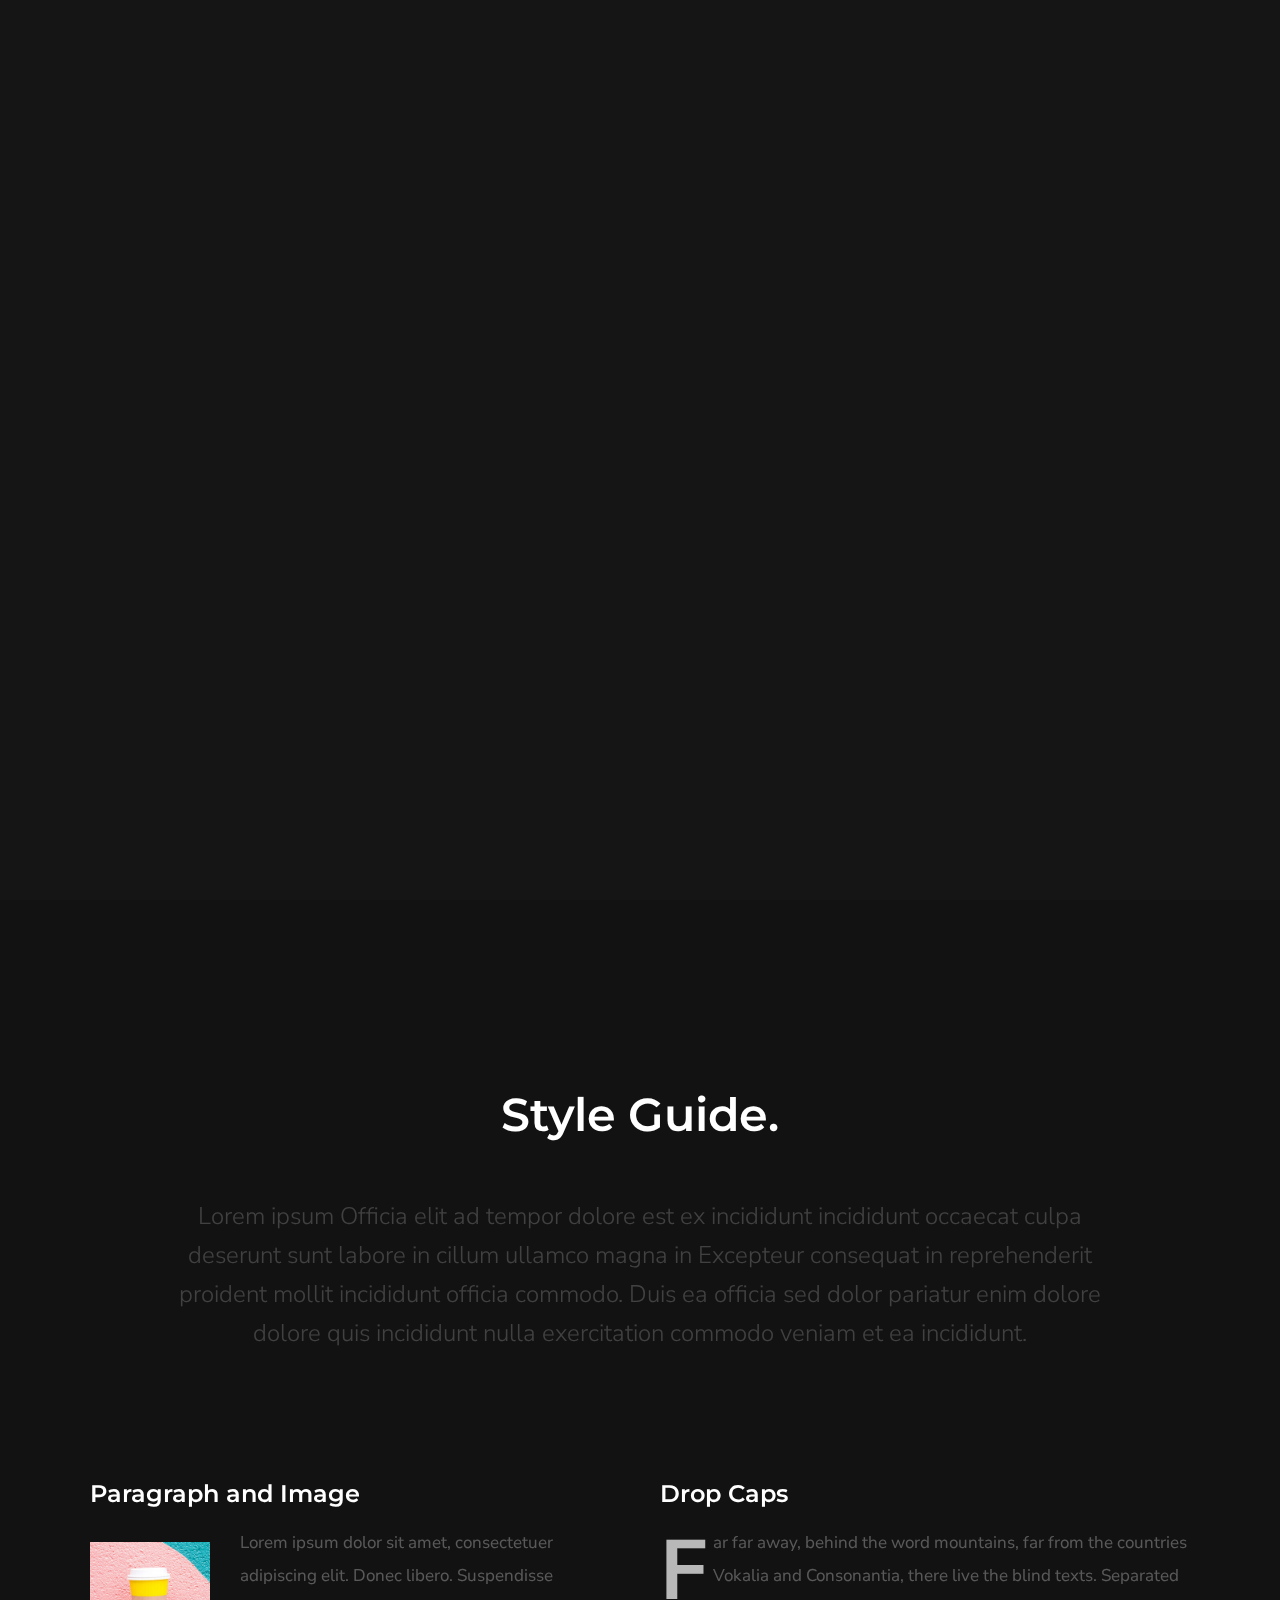
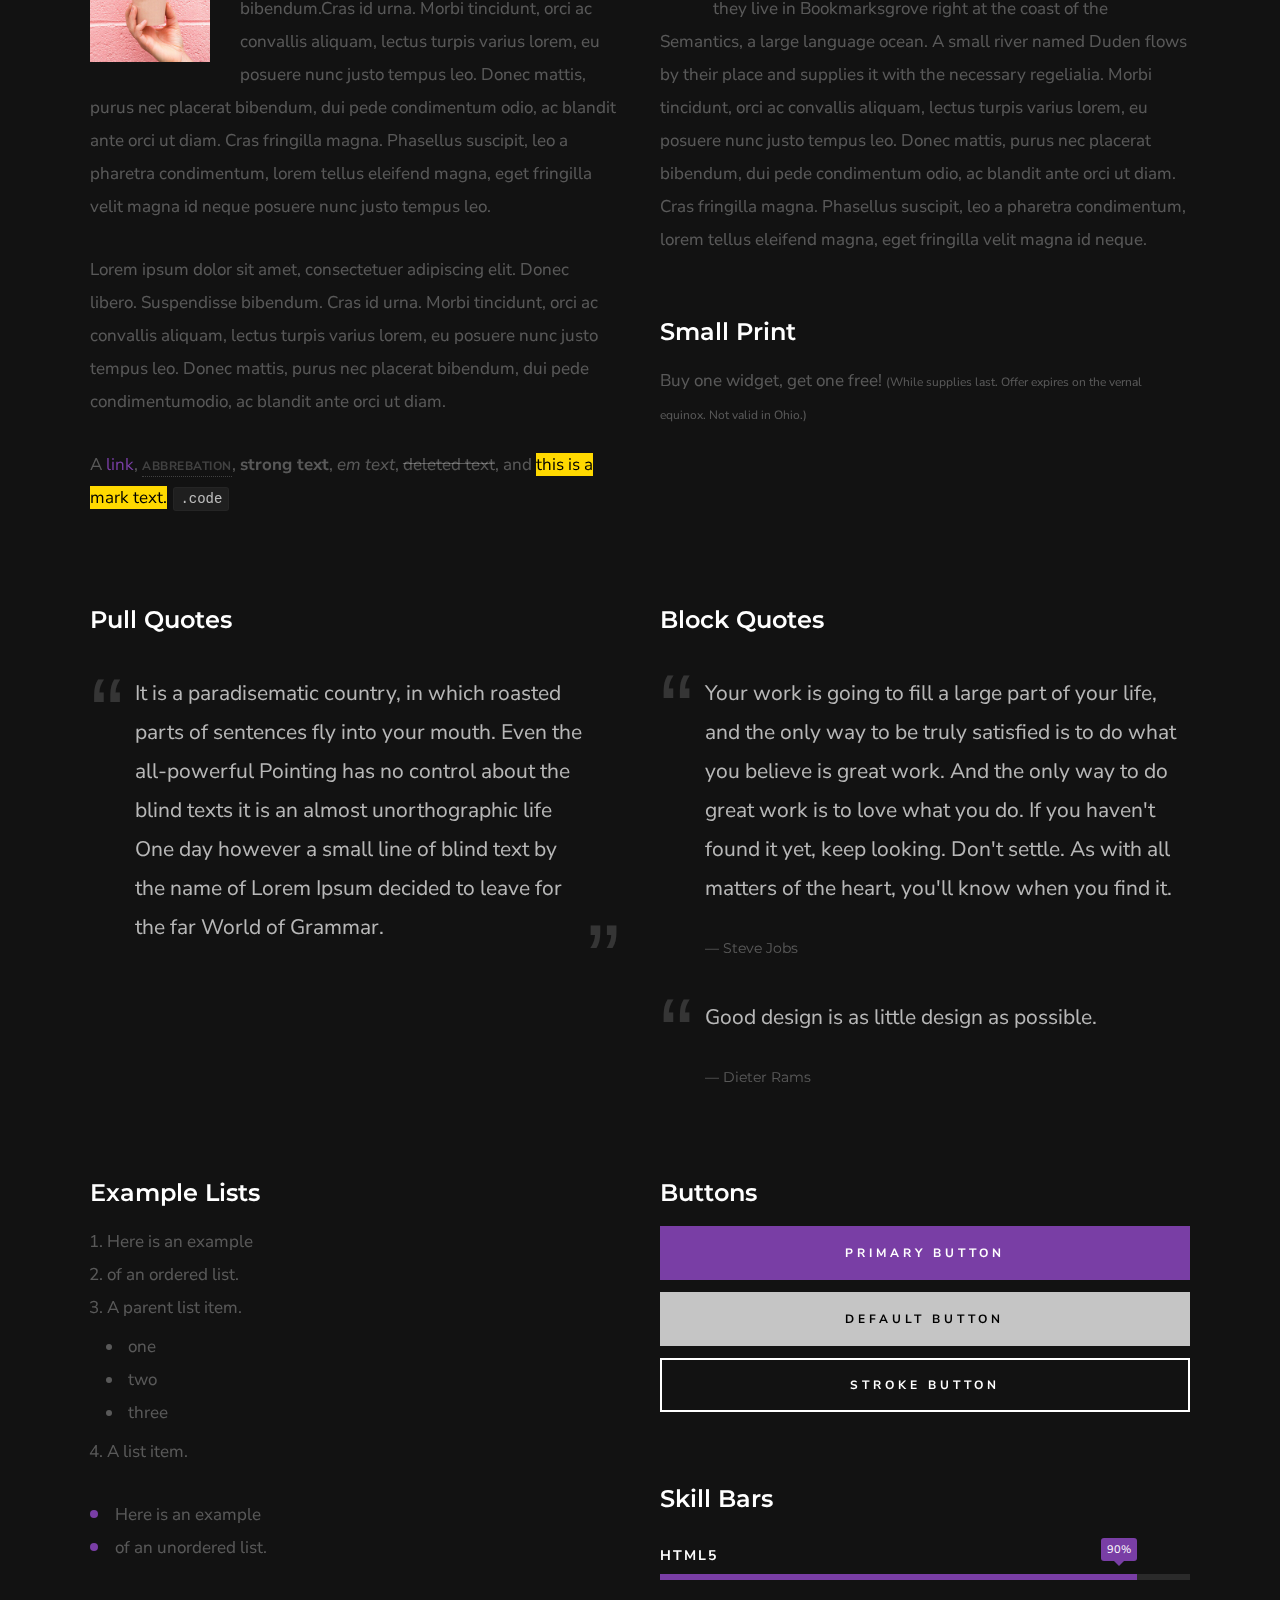
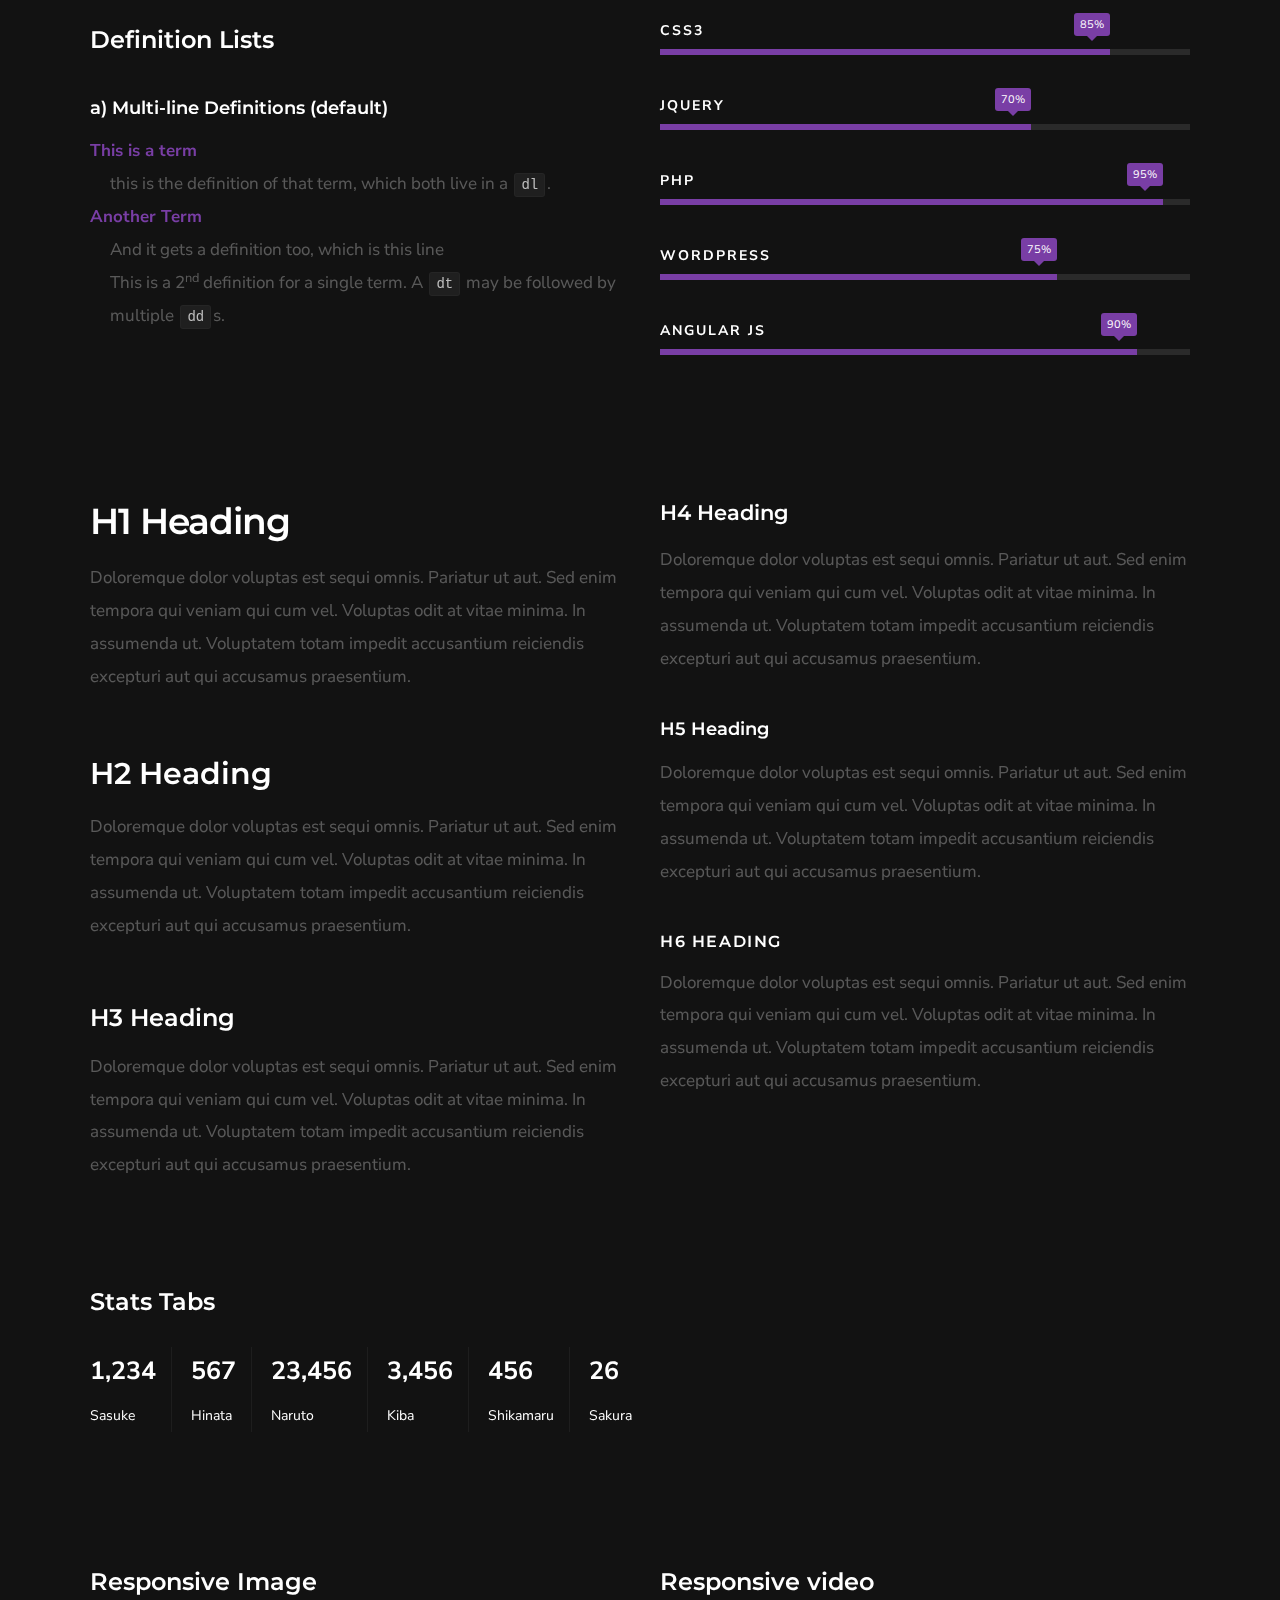
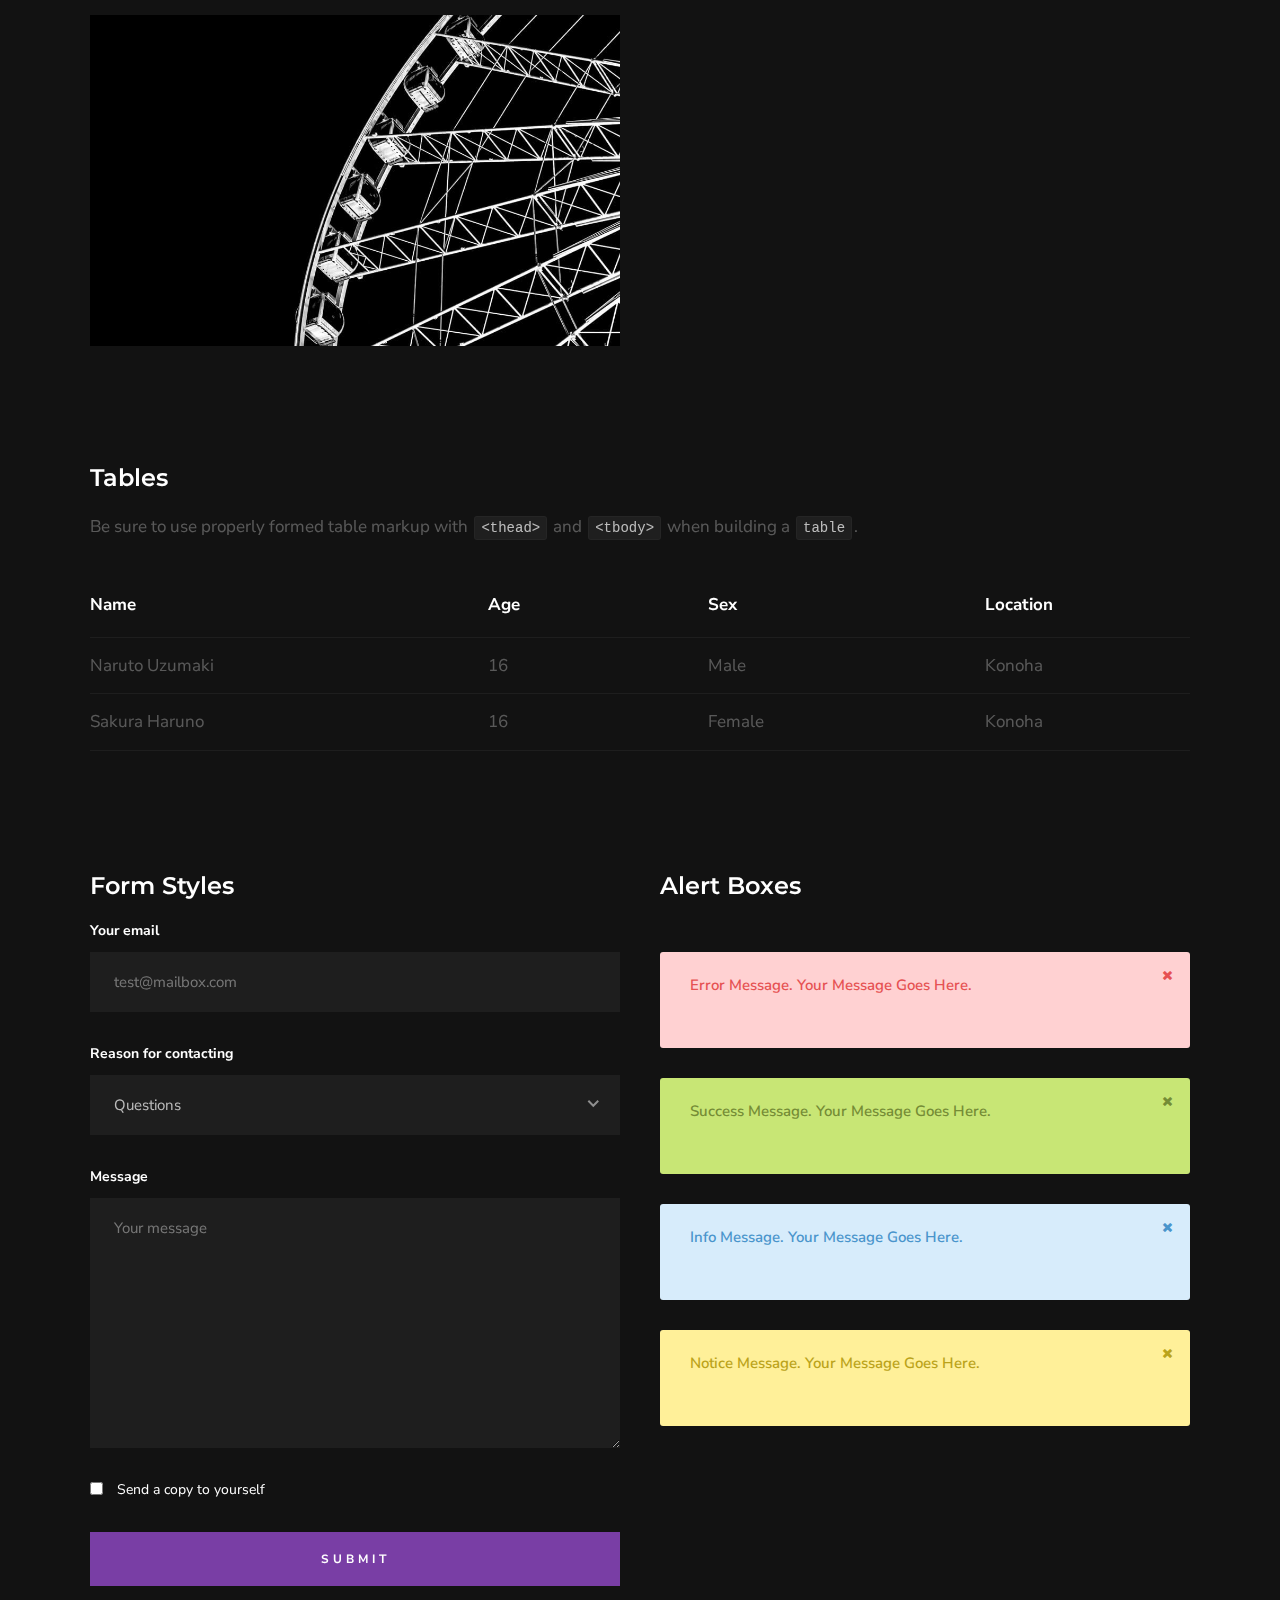
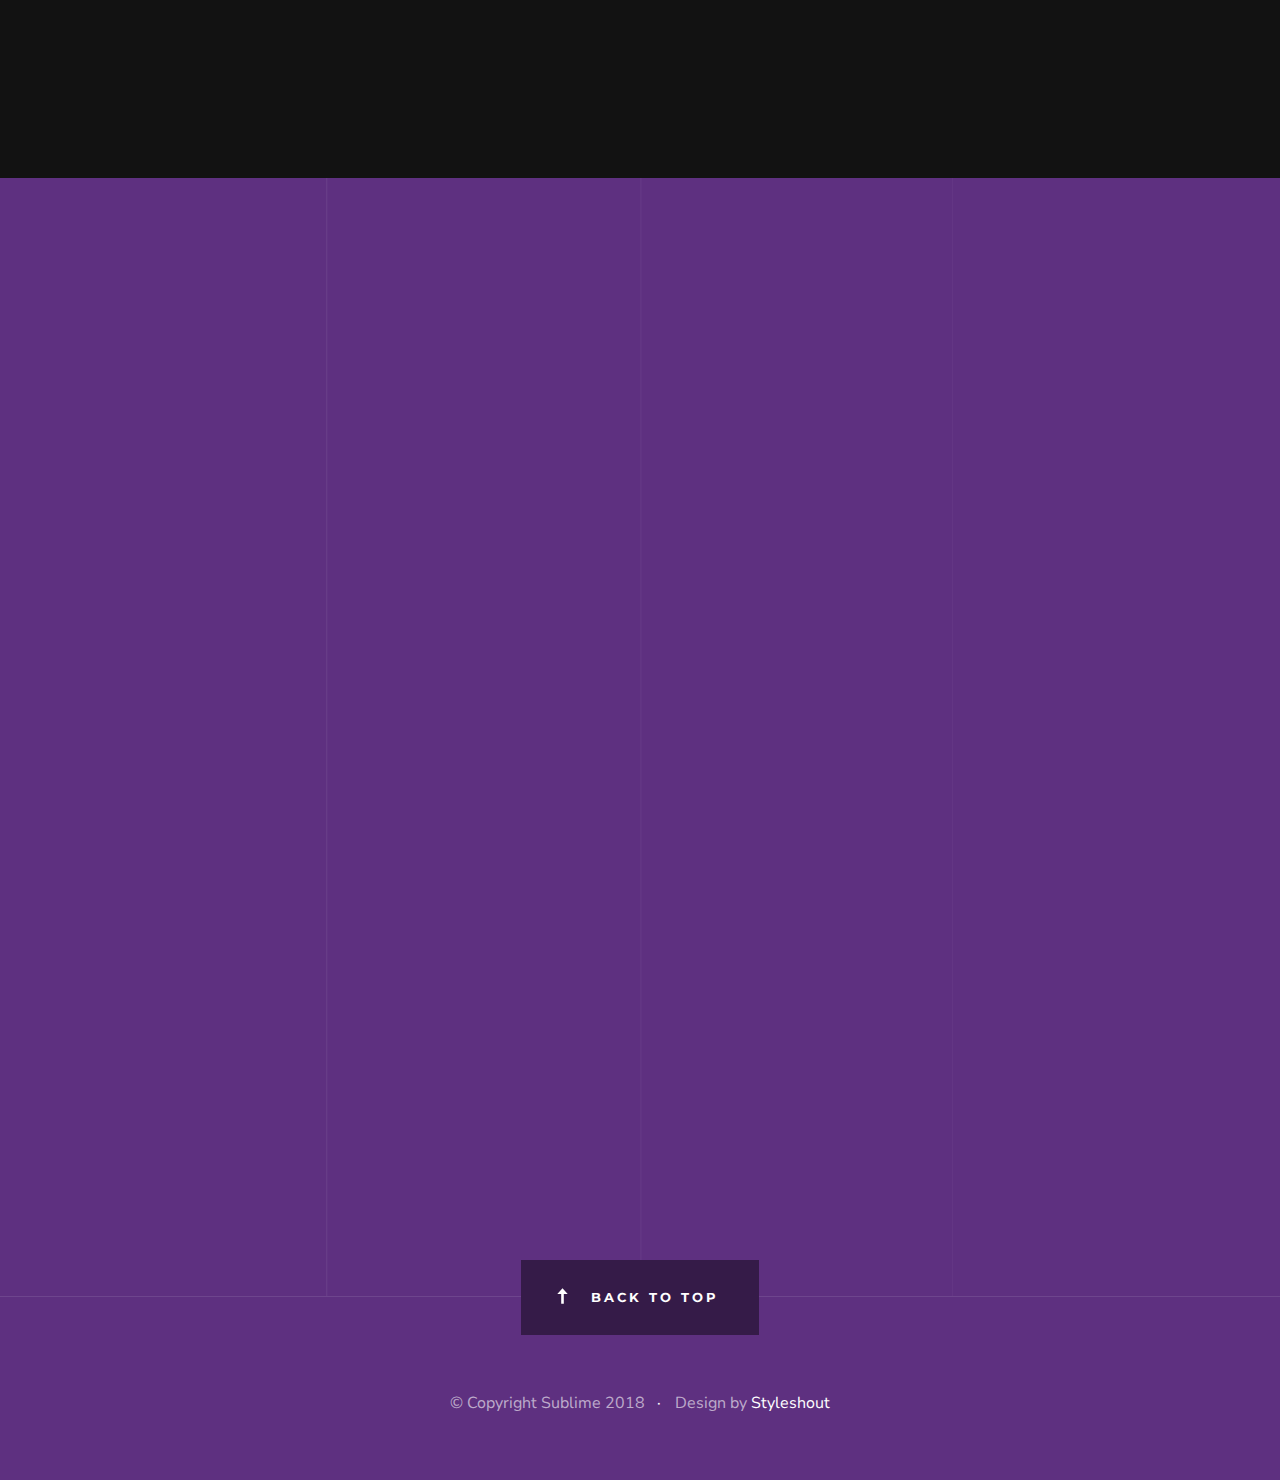
<file: styles.html>
<!DOCTYPE html>
<html class="no-js" lang="en">
<head>

    <!--- basic page needs
    ================================================== -->
    <meta charset="utf-8">
    <title>Sublime - Styles</title>
    <meta name="description" content="">
    <meta name="author" content="">

    <!-- mobile specific metas
    ================================================== -->
    <meta name="viewport" content="width=device-width, initial-scale=1">

    <!-- CSS
    ================================================== -->
    <link rel="stylesheet" href="css/base.css">
    <link rel="stylesheet" href="css/vendor.css">
    <link rel="stylesheet" href="css/main.css">

    <style type="text/css" media="screen">
        .s-styles { 
            padding-top: 18rem;
            padding-bottom: 15rem;
        }
    </style>

    <!-- script
    ================================================== -->
    <script src="js/modernizr.js"></script>

    <!-- favicons
    ================================================== -->
    <link rel="shortcut icon" href="favicon.ico" type="image/x-icon">
    <link rel="icon" href="favicon.ico" type="image/x-icon">

</head>


<body id="top">
    
    <!-- preloader
    ================================================== -->
    <div id="preloader">
        <div id="loader" class="dots-jump">
            <div></div>
            <div></div>
            <div></div>
        </div>
    </div>

    <!-- header
    ================================================== -->
    <header class="s-header">

        <div class="header-logo">
            <a class="site-logo" href="index.html">
                <img src="images/logo.svg" alt="Homepage">
            </a>
        </div> <!-- end header-logo -->

        <nav class="header-nav">

            <a href="#0" class="header-nav__close" title="close"><span>Close</span></a>

            <h3>Navigate to</h3>

            <div class="header-nav__content">
                
                <ul class="header-nav__list">
                    <li><a class="smoothscroll"  href="#home" title="home">Home</a></li>
                    <li><a href="index.html#about" title="about">About</a></li>
                    <li><a href="index.html#services" title="services">Services</a></li>
                    <li><a href="index.html#works" title="works">Works</a></li>
                    <li><a class="smoothscroll"  href="#contact" title="contact">Contact</a></li>
                </ul>
    
                <p>Perspiciatis hic praesentium nesciunt. Et neque a dolorum <a href='#0'>voluptatem</a> porro iusto sequi veritatis libero enim. Iusto id suscipit veritatis neque reprehenderit.</p>
    
                <ul class="header-nav__social">
                    <li>
                        <a href="#0"><i class="fab fa-facebook"></i></a>
                    </li>
                    <li>
                        <a href="#0"><i class="fab fa-twitter"></i></a>
                    </li>
                    <li>
                        <a href="#0"><i class="fab fa-instagram"></i></a>
                    </li>
                    <li>
                        <a href="#0"><i class="fab fa-behance"></i></a>
                    </li>
                    <li>
                        <a href="#0"><i class="fab fa-dribbble"></i></a>
                    </li>
                </ul>

            </div> <!-- end header-nav__content -->

        </nav> <!-- end header-nav -->

        <a class="header-menu-toggle" href="#0">
            <span class="header-menu-icon"></span>
        </a>

    </header> <!-- end s-header -->


    <!-- home
    ================================================== -->
    <section id="home" class="s-home page-hero target-section" data-parallax="scroll" data-image-src="images/hero-bg.jpg" data-natural-width=3000 data-natural-height=2000 data-position-y=center>

        <div class="grid-overlay">
            <div></div>
        </div>

        <div class="home-content">

            <div class="row home-content__main">

                <h1>
                Sublime
                </h1>

                <h3>
                We build brands and beautiful experiences
                </h3>

                <div class="home-content__video">
                    <a class="video-link" href="https://player.vimeo.com/video/117310401?color=01aef0&title=0&byline=0&portrait=0" data-lity>
                        <span class="video-icon"></span>
                        <span class="video-text">Watch Video</span>
                    </a>
                </div>

                <div class="home-content__button">
                    <a href="#styles" class="smoothscroll btn btn--primary btn--large">
                        More About Us
                    </a>
                    <a href="#contact" class="smoothscroll btn btn--large">
                        Let's Talk
                    </a>
                </div>

            </div> <!-- end home-content__main -->

            <div class="home-content__scroll">
                <a href="#styles" class="scroll-link smoothscroll">
                    Scroll
                </a>
            </div>

        </div> <!-- end home-content -->

        <ul class="home-social">
            <li>
                <a href="#0"><i class="fab fa-facebook-f" aria-hidden="true"></i><span>Facebook</span></a>
            </li>
            <li>
                <a href="#0"><i class="fab fa-twitter" aria-hidden="true"></i><span>Twiiter</span></a>
            </li>
            <li>
                <a href="#0"><i class="fab fa-instagram" aria-hidden="true"></i><span>Instagram</span></a>
            </li>
            <li>
                <a href="#0"><i class="fab fa-behance" aria-hidden="true"></i><span>Behance</span></a>
            </li>
            <li>
                <a href="#0"><i class="fab fa-dribbble" aria-hidden="true"></i><span>Dribbble</span></a>
            </li>
        </ul> <!-- end home-social -->

    </section> <!-- end s-home -->


    <!-- styles
    ================================================== -->
    <section id="styles" class="s-styles">
        
        <div class="row narrow section-intro add-bottom text-center">

            <div class="col-twelve tab-full">

                <h1 class="display-1">Style Guide.</h1>

                <p class="lead">Lorem ipsum Officia elit ad tempor dolore est ex incididunt incididunt occaecat culpa deserunt sunt labore in cillum ullamco magna in Excepteur consequat in reprehenderit proident mollit incididunt officia commodo.
                Duis ea officia sed dolor pariatur enim dolore dolore quis incididunt nulla exercitation commodo veniam et ea incididunt.</p>

            </div>

        </div>

        <div class="row">

            <div class="col-six tab-full">

                <h3>Paragraph and Image</h3>

                <p><a href="#"><img width="120" height="120" class="pull-left" alt="sample-image" src="images/sample-image.jpg"></a>
                Lorem ipsum dolor sit amet, consectetuer adipiscing elit. Donec libero. Suspendisse bibendum.Cras id urna. Morbi tincidunt, orci ac convallis aliquam, lectus turpis varius lorem, eu posuere nunc justo tempus leo. Donec mattis, purus nec placerat bibendum, dui pede condimentum odio, ac blandit ante orci ut diam. Cras fringilla magna. Phasellus suscipit, leo a pharetra condimentum, lorem tellus eleifend magna, eget fringilla velit magna id neque posuere nunc justo tempus leo. </p>

                <p>
                Lorem ipsum dolor sit amet, consectetuer adipiscing elit. Donec libero. Suspendisse bibendum. Cras id urna. Morbi tincidunt, orci ac convallis aliquam, lectus turpis varius lorem, eu posuere nunc justo tempus leo. Donec mattis, purus nec placerat bibendum, dui pede condimentumodio, ac blandit ante orci ut diam.	
                </p>

                <p>A <a href="#">link</a>,
                <abbr title="this really isn't a very good description">abbrebation</abbr>,
                <strong>strong text</strong>,
                <em>em text</em>,
                <del>deleted text</del>, and
                <mark>this is a mark text.</mark>
                <code>.code</code>
                </p>

            </div>

            <div class="col-six tab-full">

                <h3>Drop Caps</h3>

                <p class="drop-cap">Far far away, behind the word mountains, far from the countries Vokalia and Consonantia,
                there live the blind texts. Separated they live in Bookmarksgrove right at the coast of the
                Semantics, a large language ocean. A small river named Duden flows by their place and supplies it with the necessary regelialia. Morbi tincidunt, orci ac convallis aliquam, lectus turpis varius lorem, eu	posuere nunc justo tempus leo. Donec mattis, purus nec placerat bibendum, dui pede condimentum odio, ac blandit ante orci ut diam. Cras fringilla magna. Phasellus suscipit, leo a pharetra condimentum, lorem tellus eleifend magna, eget fringilla velit magna id neque.
                </p>

                <h3>Small Print</h3>

                <p>Buy one widget, get one free!
                <small>(While supplies last. Offer expires on the vernal equinox. Not valid in Ohio.)</small>
                </p>

            </div>

        </div> <!-- end row -->

        <div class="row">

            <div class="col-six tab-full">

                <h3>Pull Quotes</h3>

                <aside class="pull-quote">
                    <blockquote>
                    <p>It is a paradisematic country, in which roasted parts of
                    sentences fly into your mouth. Even the all-powerful Pointing has no control about the blind
                    texts it is an almost unorthographic life One day however a small line of blind text by the name
                    of Lorem Ipsum decided to leave for the far World of Grammar.</p>
                    </blockquote>
                </aside>

            </div>

            <div class="col-six tab-full">

                <h3>Block Quotes</h3>

                <blockquote cite="http://where-i-got-my-info-from.com">
                <p>Your work is going to fill a large part of your life, and the only way to be truly satisfied is
                to do what you believe is great work. And the only way to do great work is to love what you do.
                If you haven't found it yet, keep looking. Don't settle. As with all matters of the heart, you'll know when you find it.
                </p>
                <cite>
                    <a href="#">Steve Jobs</a>
                </cite>
                </blockquote>

                <blockquote>
                <p>Good design is as little design as possible.</p>
                <cite>Dieter Rams</cite>
                </blockquote>

            </div>

        </div> <!-- end row -->


        <div class="row half-bottom">

            <div class="col-six tab-full">

                <h3>Example Lists</h3>

                <ol>
                    <li>Here is an example</li>
                    <li>of an ordered list.</li>
                    <li>A parent list item.
                        <ul>
                            <li>one</li>
                            <li>two</li>
                            <li>three</li>
                        </ul>
                        </li>
                        <li>A list item.</li>
                    </ol>

                <ul class="disc">
                    <li>Here is an example</li>
                    <li>of an unordered list.</li>
                </ul>

                <h3>Definition Lists</h3>

                <h5>a) Multi-line Definitions (default) </h5>

                <dl>
                    <dt><strong>This is a term</strong></dt>
                        <dd>this is the definition of that term, which both live in a <code>dl</code>.</dd>
                    <dt><strong>Another Term</strong></dt>
                        <dd>And it gets a definition too, which is this line</dd>
                        <dd>This is a 2<sup>nd</sup> definition for a single term. A <code>dt</code> may be followed by multiple <code>dd</code>s.</dd>
                </dl>

            </div>

            <div class="col-six tab-full">

                <h3>Buttons</h3>

                <p>
                    <a class="btn btn--primary full-width" href="#0">Primary Button</a>
                    <a class="btn full-width" href="#0">Default Button</a>
                    <a class="btn btn--stroke full-width" href="#0">Stroke Button</a>
                </p>

                <h3>Skill Bars</h3>
                
                <ul class="skill-bars">
                    <li>
                    <div class="progress percent90"><span>90%</span></div>
                    <strong>HTML5</strong>
                    </li>
                    <li>
                    <div class="progress percent85"><span>85%</span></div>
                    <strong>CSS3</strong>
                    </li>
                    <li>
                    <div class="progress percent70"><span>70%</span></div>
                    <strong>JQuery</strong>
                    </li>
                    <li>
                    <div class="progress percent95"><span>95%</span></div>
                    <strong>PHP</strong>
                    </li>
                    <li>
                    <div class="progress percent75"><span>75%</span></div>
                    <strong>Wordpress</strong>
                    </li>
                    <li>
                    <div class="progress percent90"><span>90%</span></div>
                    <strong>Angular JS</strong>
                    </li>
                </ul>

            </div>

        </div> <!-- end row -->

        <div class="row half-bottom">

            <div class="col-six tab-full">
                    
                <h1>H1 Heading</h1>
                <p>Doloremque dolor voluptas est sequi omnis. Pariatur ut aut. Sed enim tempora qui veniam qui cum vel. 
                Voluptas odit at vitae minima. In assumenda ut. Voluptatem totam impedit accusantium reiciendis excepturi aut qui accusamus praesentium.</p>

                <h2>H2 Heading</h2>
                <p>Doloremque dolor voluptas est sequi omnis. Pariatur ut aut. Sed enim tempora qui veniam qui cum vel. 
                Voluptas odit at vitae minima. In assumenda ut. Voluptatem totam impedit accusantium reiciendis excepturi aut qui accusamus praesentium.</p>

                <h3>H3 Heading</h3>
                <p>Doloremque dolor voluptas est sequi omnis. Pariatur ut aut. Sed enim tempora qui veniam qui cum vel. 
                Voluptas odit at vitae minima. In assumenda ut. Voluptatem totam impedit accusantium reiciendis excepturi aut qui accusamus praesentium.</p>

            </div>

            <div class="col-six tab-full">
                    
                <h4>H4 Heading</h4>
                <p>Doloremque dolor voluptas est sequi omnis. Pariatur ut aut. Sed enim tempora qui veniam qui cum vel. 
                Voluptas odit at vitae minima. In assumenda ut. Voluptatem totam impedit accusantium reiciendis excepturi aut qui accusamus praesentium.</p>

                <h5>H5 Heading</h5>
                <p>Doloremque dolor voluptas est sequi omnis. Pariatur ut aut. Sed enim tempora qui veniam qui cum vel. 
                Voluptas odit at vitae minima. In assumenda ut. Voluptatem totam impedit accusantium reiciendis excepturi aut qui accusamus praesentium.</p>

                <h6>H6 Heading</h6>
                <p>Doloremque dolor voluptas est sequi omnis. Pariatur ut aut. Sed enim tempora qui veniam qui cum vel. 
                Voluptas odit at vitae minima. In assumenda ut. Voluptatem totam impedit accusantium reiciendis excepturi aut qui accusamus praesentium.</p>

            </div>

        </div>


        <div class="row half-bottom">

            <div class="col-twelve">

                    <h3>Stats Tabs</h3>

                <ul class="stats-tabs">
                    <li><a href="#">1,234 <em>Sasuke</em></a></li>
                    <li><a href="#">567 <em>Hinata</em></a></li>
                    <li><a href="#">23,456 <em>Naruto</em></a></li>
                    <li><a href="#">3,456 <em>Kiba</em></a></li>
                    <li><a href="#">456 <em>Shikamaru</em></a></li>
                    <li><a href="#">26 <em>Sakura</em></a></li>
                    </ul>

            </div>

        </div> <!-- end row -->


        <div class="row half-bottom">

            <div class="col-six tab-full">

                <h3>Responsive Image</h3>
                <p><img src="images/wheel-500.jpg" 
                    srcset="images/wheel-1000.jpg 1000w, 
                    images/wheel-500.jpg 500w" 
                    sizes="(max-width: 1000px) 100vw, 1000px" alt=""></p>

            </div>

            <div class="col-six tab-full">

                <h3>Responsive video</h3>

                <div class="video-container">
                <iframe src="https://player.vimeo.com/video/14592941?title=0&amp;byline=0&amp;portrait=0&amp;color=F64B39" width="500" height="281" frameborder="0" webkitallowfullscreen mozallowfullscreen allowfullscreen></iframe> 
                </div>

            </div>
            
        </div> <!-- end row -->


        <div class="row add-bottom">

            <div class="col-twelve">

                <h3>Tables</h3>
                <p>Be sure to use properly formed table markup with <code>&lt;thead&gt;</code> and <code>&lt;tbody&gt;</code> when building a <code>table</code>.</p>

                <div class="table-responsive">

                    <table>
                            <thead>
                            <tr>
                                <th>Name</th>
                                <th>Age</th>
                                <th>Sex</th>
                                <th>Location</th>
                            </tr>
                            </thead>
                            <tbody>
                            <tr>
                                <td>Naruto Uzumaki</td>
                                <td>16</td>
                                <td>Male</td>
                                <td>Konoha</td>
                            </tr>
                            <tr>
                                <td>Sakura Haruno</td>
                                <td>16</td>
                                <td>Female</td>
                                <td>Konoha</td>
                            </tr>
                            </tbody>
                    </table>

                </div>

            </div>
            
        </div> <!-- end row -->
    

        <div class="row">

            <div class="col-six tab-full">

                <h3>Form Styles</h3>

                <form>
                        <div>
                            <label for="sampleInput">Your email</label>
                            <input class="full-width" type="email" placeholder="test@mailbox.com" id="sampleInput">
                    </div>
                    <div>
                            <label for="sampleRecipientInput">Reason for contacting</label>
                            <div class="ss-custom-select">
                                <select class="full-width" id="sampleRecipientInput">
                                    <option value="Option 1">Questions</option>
                                    <option value="Option 2">Report</option>
                                    <option value="Option 3">Others</option>
                                </select>
                            </div>
                    </div>
                    
                        <label for="exampleMessage">Message</label>
                        <textarea class="full-width" placeholder="Your message" id="exampleMessage"></textarea>

                        <label class="add-bottom">
                            <input type="checkbox">
                            <span class="label-text">Send a copy to yourself</span>
                        </label>
                    
                        <input class="btn--primary full-width" type="submit" value="Submit">

                </form>

            </div>

            <div class="col-six tab-full">

                <h3>Alert Boxes</h3>

                <br>
                
                <div class="alert-box alert-box--error hideit">
                    <p>Error Message. Your Message Goes Here.</p>
                    <i class="fa fa-times alert-box__close" aria-hidden="true"></i>
                </div><!-- /error -->
                        
                <div class="alert-box alert-box--success hideit">
                    <p>Success Message. Your Message Goes Here.</p>
                    <i class="fa fa-times alert-box__close" aria-hidden="true"></i>
                </div><!-- /success -->
                        
                <div class="alert-box alert-box--info hideit">
                    <p>Info Message. Your Message Goes Here.</p>
                    <i class="fa fa-times alert-box__close" aria-hidden="true"></i>
                </div><!-- /info -->
                        
                <div class="alert-box alert-box--notice hideit">
                    <p>Notice Message. Your Message Goes Here.</p>
                    <i class="fa fa-times alert-box__close" aria-hidden="true"></i>
                </div><!-- /notice -->
            
            </div>

        </div> <!-- end row -->

    </section> <!-- end styles -->


    <!-- contact
    ================================================== -->
    <section id="contact" class="s-contact target-section">

            <div class="grid-overlay">
                <div></div>
            </div>

        <div class="row section-header narrow" data-aos="fade-up">
            <div class="col-full">
                <h3 class="subhead">Keep In Touch</h3>
                <h1 class="display-1">Feel free to contact us for any <br> project idea or collaboration</h1>
            </div>
        </div> <!-- end section-header -->

        <div class="row contact-main" data-aos="fade-up">
            <div class="col-full">
                <p class="contact-email">
                    <a href="mailto:#0">sayhello@sublime.com</a>
                </p>
                <p class="contact-address">
                1600 Amphitheatre Parkway <br>
                Mountain View, CA, 94043 US 
                </p>
                <p class="contact-numbers">
                +1 (917) 123 456 &nbsp; +1 (917) 333 987
                </p>

                <ul class="contact-social">
                    <li>
                        <a href="#0"><i class="fab fa-facebook"></i></a>
                    </li>
                    <li>
                        <a href="#0"><i class="fab fa-twitter"></i></a>
                    </li>
                    <li>
                        <a href="#0"><i class="fab fa-instagram"></i></a>
                    </li>
                    <li>
                        <a href="#0"><i class="fab fa-behance"></i></a>
                    </li>
                    <li>
                        <a href="#0"><i class="fab fa-dribbble"></i></a>
                    </li>
                </ul>
            </div>
        </div>

    </section> <!-- end s-contact -->


    <!-- footer
    ================================================== -->
    <footer>
        <div class="row">
            <div class="col-full ss-copyright">
                <span>© Copyright Sublime 2018</span> 
                <span>Design by <a href="https://www.styleshout.com/">Styleshout</a></span>
            </div>
        </div>

        <div class="ss-go-top">
            <a class="smoothscroll" title="Back to Top" href="#top">Back to Top</a>
        </div>
    </footer>


    <!-- photoswipe background
    ================================================== -->
    <div aria-hidden="true" class="pswp" role="dialog" tabindex="-1">

        <div class="pswp__bg"></div>
        <div class="pswp__scroll-wrap">

            <div class="pswp__container">
                <div class="pswp__item"></div>
                <div class="pswp__item"></div>
                <div class="pswp__item"></div>
            </div>

            <div class="pswp__ui pswp__ui--hidden">
                <div class="pswp__top-bar">
                    <div class="pswp__counter"></div><button class="pswp__button pswp__button--close" title="Close (Esc)"></button> <button class="pswp__button pswp__button--share" title=
                    "Share"></button> <button class="pswp__button pswp__button--fs" title="Toggle fullscreen"></button> <button class="pswp__button pswp__button--zoom" title=
                    "Zoom in/out"></button>
                    <div class="pswp__preloader">
                        <div class="pswp__preloader__icn">
                            <div class="pswp__preloader__cut">
                                <div class="pswp__preloader__donut"></div>
                            </div>
                        </div>
                    </div>
                </div>
                <div class="pswp__share-modal pswp__share-modal--hidden pswp__single-tap">
                    <div class="pswp__share-tooltip"></div>
                </div><button class="pswp__button pswp__button--arrow--left" title="Previous (arrow left)"></button> <button class="pswp__button pswp__button--arrow--right" title=
                "Next (arrow right)"></button>
                <div class="pswp__caption">
                    <div class="pswp__caption__center"></div>
                </div>
            </div>

        </div>

    </div> <!-- end photoSwipe background -->


    <!-- Java Script
    ================================================== -->
    <script src="js/jquery-3.2.1.min.js"></script>
    <script src="js/plugins.js"></script>
    <script src="js/main.js"></script>

</body>
</file>
<file: css/base.css>
/* =================================================================== 
 *
 *  Sublime v1.0 Base Stylesheet
 *  06-10-2018
 *  ------------------------------------------------------------------
 *
 *  TOC:
 *  # imports 
 *  # normalize  
 *  # basic/base setup styles
 *    ## Media
 *    ## Typography resets 
 *    ## links
 *    ## inputs
 *  # grid
 *    ## medium size devices
 *    ## tablets
 *    ## mobile devices
 *    ## small mobile devices
 *  # block grids
 *    ## medium size devices
 *    ## tablets
 *    ## mobile devices
 *  # MISC
 *
 * =================================================================== */


/* ===================================================================
 * # imports 
 *
 * ------------------------------------------------------------------- */
@import url("https://fonts.googleapis.com/css?family=Montserrat:400,500,600,700|Nunito+Sans:300,400,400i,600,600i,700,700i");
@import url("micons/micons.css");
@import url("font-awesome/css/fontawesome-all.css");


/* ===================================================================
 * # normalize
 * normalize.css v5.0.0 | MIT License |
 * github.com/necolas/normalize.css
 *
 * ------------------------------------------------------------------- */
html {
  font-family: sans-serif;
  line-height: 1.15;
  -ms-text-size-adjust: 100%;
  -webkit-text-size-adjust: 100%;
}

body {
  margin: 0;
}

article,
aside,
footer,
header,
nav,
section {
  display: block;
}

h1 {
  font-size: 2em;
  margin: 0.67em 0;
}

figcaption,
figure,
main {
  display: block;
}

figure {
  margin: 1em 40px;
}

hr {
  box-sizing: content-box;
  height: 0;
  overflow: visible;
}

pre {
  font-family: monospace, monospace;
  font-size: 1em;
}

a {
  background-color: transparent;
  -webkit-text-decoration-skip: objects;
}

a:active,
a:hover {
  outline-width: 0;
}

abbr[title] {
  border-bottom: none;
  text-decoration: underline;
  text-decoration: underline dotted;
}

b,
strong {
  font-weight: inherit;
}

b,
strong {
  font-weight: bolder;
}

code,
kbd,
samp {
  font-family: monospace, monospace;
  font-size: 1em;
}

dfn {
  font-style: italic;
}

mark {
  background-color: #ff0;
  color: #000;
}

small {
  font-size: 80%;
}

sub,
sup {
  font-size: 75%;
  line-height: 0;
  position: relative;
  vertical-align: baseline;
}

sub {
  bottom: -0.25em;
}

sup {
  top: -0.5em;
}

audio,
video {
  display: inline-block;
}

audio:not([controls]) {
  display: none;
  height: 0;
}

img {
  border-style: none;
}

svg:not(:root) {
  overflow: hidden;
}

button,
input,
optgroup,
select,
textarea {
  font-family: sans-serif;
  font-size: 100%;
  line-height: 1.15;
  margin: 0;
}

button,
input {
  overflow: visible;
}

button,
select {
  text-transform: none;
}

button,
html [type="button"],
[type="reset"],
[type="submit"] {
  -webkit-appearance: button;
}

button::-moz-focus-inner,
[type="button"]::-moz-focus-inner,
[type="reset"]::-moz-focus-inner,
[type="submit"]::-moz-focus-inner {
  border-style: none;
  padding: 0;
}

button:-moz-focusring,
[type="button"]:-moz-focusring,
[type="reset"]:-moz-focusring,
[type="submit"]:-moz-focusring {
  outline: 1px dotted ButtonText;
}

fieldset {
  border: 1px solid #c0c0c0;
  margin: 0 2px;
  padding: 0.35em 0.625em 0.75em;
}

legend {
  box-sizing: border-box;
  color: inherit;
  display: table;
  max-width: 100%;
  padding: 0;
  white-space: normal;
}

progress {
  display: inline-block;
  vertical-align: baseline;
}

textarea {
  overflow: auto;
}

[type="checkbox"],
[type="radio"] {
  box-sizing: border-box;
  padding: 0;
}

[type="number"]::-webkit-inner-spin-button,
[type="number"]::-webkit-outer-spin-button {
  height: auto;
}

[type="search"] {
  -webkit-appearance: textfield;
  outline-offset: -2px;
}

[type="search"]::-webkit-search-cancel-button,
[type="search"]::-webkit-search-decoration {
  -webkit-appearance: none;
}

::-webkit-file-upload-button {
  -webkit-appearance: button;
  font: inherit;
}

details,
menu {
  display: block;
}

summary {
  display: list-item;
}

canvas {
  display: inline-block;
}

template {
  display: none;
}

[hidden] {
  display: none;
}


/* ===================================================================
 * # basic/base setup styles
 *
 * ------------------------------------------------------------------- */
html {
  font-size: 62.5%;
  box-sizing: border-box;
}

*,
*::before,
*::after {
  box-sizing: inherit;
}

body {
  font-weight: normal;
  line-height: 1;
  word-wrap: break-word;
  text-rendering: optimizeLegibility;
  -webkit-overflow-scrolling: touch;
  -webkit-text-size-adjust: none;
}

body,
input,
button {
  -moz-osx-font-smoothing: grayscale;
  -webkit-font-smoothing: antialiased;
}

/* ------------------------------------------------------------------- 
 * ## Media
 * ------------------------------------------------------------------- */
img,
video {
  max-width: 100%;
  height: auto;
}

/* ------------------------------------------------------------------- 
 * ## Typography resets 
 * ------------------------------------------------------------------- */
div, dl, dt, dd, ul, ol, li, h1, h2, h3, h4, h5, h6, pre, form, p, blockquote, th, td {
  margin: 0;
  padding: 0;
}

h1, h2, h3, h4, h5, h6 {
  -webkit-font-smoothing: auto;
  -webkit-font-smoothing: antialiased;
  -webkit-font-variant-ligatures: common-ligatures;
  -moz-font-variant-ligatures: common-ligatures;
  font-variant-ligatures: common-ligatures;
  text-rendering: optimizeLegibility;
}

em,
i {
  font-style: italic;
  line-height: inherit;
}

strong,
b {
  font-weight: bold;
  line-height: inherit;
}

small {
  font-size: 60%;
  line-height: inherit;
}

ol,
ul {
  list-style: none;
}

li {
  display: block;
}

/* ------------------------------------------------------------------- 
 * ## links
 * ------------------------------------------------------------------- */
a {
  text-decoration: none;
  line-height: inherit;
}

a img {
  border: none;
}

/* ------------------------------------------------------------------- 
 * ## inputs
 * ------------------------------------------------------------------- */
fieldset {
  margin: 0;
  padding: 0;
}

input[type="email"],
input[type="number"],
input[type="search"],
input[type="text"],
input[type="tel"],
input[type="url"],
input[type="password"],
textarea {
  -webkit-appearance: none;
  -moz-appearance: none;
  -ms-appearance: none;
  -o-appearance: none;
  appearance: none;
}


/* ===================================================================
 * # grid
 *
 * ------------------------------------------------------------------- */
.row {
  width: 89%;
  max-width: 1200px;
  margin: 0 auto;
}

.row:after {
  content: "";
  display: table;
  clear: both;
}

.row .row {
  width: auto;
  max-width: none;
  margin-left: -20px;
  margin-right: -20px;
}

/* column blocks
 * -------------------------------------- */
[class*="col-"] {
  float: left;
  padding: 0 20px;
}

[class*="col-"] + [class*="col-"].end {
  float: right;
}

.collapse > [class*="col-"],
[class*="col-"].collapse {
  padding: 0;
}

/* column width classes 
 * -------------------------------------- */
.col-one {
  width: 8.33333%;
}

.col-two,
.col-1-6 {
  width: 16.66667%;
}

.col-three,
.col-1-4 {
  width: 25%;
}

.col-four,
.col-1-3 {
  width: 33.33333%;
}

.col-five {
  width: 41.66667%;
}

.col-six,
.col-1-2 {
  width: 50%;
}

.col-seven {
  width: 58.33333%;
}

.col-eight,
.col-2-3 {
  width: 66.66667%;
}

.col-nine,
.col-3-4 {
  width: 75%;
}

.col-ten,
.col-5-6 {
  width: 83.33333%;
}

.col-eleven {
  width: 91.66667%;
}

.col-twelve,
.col-full {
  width: 100%;
}

/* ------------------------------------------------------------------- 
 * ## medium size devices
 * ------------------------------------------------------------------- */
@media only screen and (max-width:1200px) {
  .row .row {
    margin-left: -15px;
    margin-right: -15px;
  }

  [class*="col-"] {
    padding: 0 15px;
  }

  .md-two,
  .md-1-6 {
    width: 16.66667%;
  }

  .md-one {
    width: 8.33333%;
  }

  .md-three,
  .md-1-4 {
    width: 25%;
  }

  .md-four,
  .md-1-3 {
    width: 33.33333%;
  }

  .md-five {
    width: 41.66667%;
  }

  .md-six,
  .md-1-2 {
    width: 50%;
  }

  .md-seven {
    width: 58.33333%;
  }

  .md-eight,
  .md-2-3 {
    width: 66.66667%;
  }

  .md-nine,
  .md-3-4 {
    width: 75%;
  }

  .md-ten,
  .md-5-6 {
    width: 83.33333%;
  }

  .md-eleven {
    width: 91.66667%;
  }

  .md-twelve,
  .md-full {
    width: 100%;
  }

}

/* ------------------------------------------------------------------- 
 * ## tablets
 * ------------------------------------------------------------------- */
@media only screen and (max-width:800px) {
  .row {
    width: 90%;
  }

  .tab-1-4 {
    width: 25%;
  }

  .tab-1-3 {
    width: 33.33333%;
  }

  .tab-1-2 {
    width: 50%;
  }

  .tab-2-3 {
    width: 66.66667%;
  }

  .tab-3-4 {
    width: 75%;
  }

  .tab-full {
    width: 100%;
  }

  .hide-on-tablet {
    display: none;
  }

}

/* ------------------------------------------------------------------- 
 * ## mobile devices
 * ------------------------------------------------------------------- */
@media only screen and (max-width:600px) {
  .row {
    width: auto;
    padding-left: 25px;
    padding-right: 25px;
  }

  .row .row {
    margin-left: -10px;
    margin-right: -10px;
    padding-left: 0;
    padding-right: 0;
  }

  [class*="col-"] {
    padding: 0 10px;
  }

  .mob-1-4 {
    width: 25%;
  }

  .mob-1-3 {
    width: 33.33333%;
  }

  .mob-1-2 {
    width: 50%;
  }

  .mob-2-3 {
    width: 66.66667%;
  }

  .mob-3-4 {
    width: 75%;
  }

  .mob-full {
    width: 100%;
  }

  .hide-on-mobile {
    display: none;
  }

}

/* ------------------------------------------------------------------- 
 * ## small mobile devices
 * ------------------------------------------------------------------- */

/* stack columns on small mobile devices
 * ------------------------------------------------------------------- */
@media only screen and (max-width:400px) {
  .row .row {
    margin-left: 0;
    margin-right: 0;
  }

  [class*="col-"]:not(.col-block) {
    width: 100% !important;
    float: none !important;
    clear: both !important;
    margin-left: 0;
    margin-right: 0;
    padding: 0;
  }

  [class*="col-"] + [class*="col-"].end {
    float: none;
  }

  .stack .col-block {
    width: 100% !important;
    float: none !important;
    clear: both !important;
    margin-left: 0;
    margin-right: 0;
  }

}


/* ===================================================================
 * # block grids
 * ------------------------------------------------------------------- */

/*   Equally-sized columns define at row level
 * ------------------------------------------------------------------- */
[class*="block-"]:after {
  content: "";
  display: table;
  clear: both;
}

.block-1-6 .col-block {
  width: 16.66667%;
}

.block-1-5 .col-block {
  width: 20%;
}

.block-1-4 .col-block {
  width: 25%;
}

.block-1-3 .col-block {
  width: 33.33333%;
}

.block-1-2 .col-block {
  width: 50%;
}

/**
 * Clearing for block grid columns. Allow columns with 
 * different heights to align properly.
 */
.block-1-6 .col-block:nth-child(6n+1),
.block-1-5 .col-block:nth-child(5n+1),
.block-1-4 .col-block:nth-child(4n+1),
.block-1-3 .col-block:nth-child(3n+1),
.block-1-2 .col-block:nth-child(2n+1) {
  clear: both;
}

/* ------------------------------------------------------------------- 
 * ## medium size devices
 * ------------------------------------------------------------------- */
@media only screen and (max-width:1200px) {
  .block-m-1-6 .col-block {
    width: 16.66667%;
  }

  .block-m-1-5 .col-block {
    width: 20%;
  }

  .block-m-1-4 .col-block {
    width: 25%;
  }

  .block-m-1-3 .col-block {
    width: 33.33333%;
  }

  .block-m-1-2 .col-block {
    width: 50%;
  }

  .block-m-full .col-block {
    width: 100%;
    clear: both;
  }

  [class*="block-m-"] .col-block:nth-child(n) {
    clear: none;
  }

  .block-m-1-6 .col-block:nth-child(6n+1),
  .block-m-1-5 .col-block:nth-child(5n+1),
  .block-m-1-4 .col-block:nth-child(4n+1),
  .block-m-1-3 .col-block:nth-child(3n+1),
  .block-m-1-2 .col-block:nth-child(2n+1) {
    clear: both;
  }

}

/* ------------------------------------------------------------------- 
 * ## tablets
 * ------------------------------------------------------------------- */
@media only screen and (max-width:800px) {
  .block-tab-1-6 .col-block {
    width: 16.66667%;
  }

  .block-tab-1-5 .col-block {
    width: 20%;
  }

  .block-tab-1-4 .col-block {
    width: 25%;
  }

  .block-tab-1-3 .col-block {
    width: 33.33333%;
  }

  .block-tab-1-2 .col-block {
    width: 50%;
  }

  .block-tab-full .col-block {
    width: 100%;
    clear: both;
  }

  [class*="block-tab-"] .col-block:nth-child(n) {
    clear: none;
  }

  .block-tab-1-6 .col-block:nth-child(6n+1),
  .block-tab-1-5 .col-block:nth-child(5n+1),
  .block-tab-1-4 .col-block:nth-child(4n+1),
  .block-tab-1-3 .col-block:nth-child(3n+1),
  .block-tab-1-2 .col-block:nth-child(2n+1) {
    clear: both;
  }

}

/* ------------------------------------------------------------------- 
 * ## mobile devices
 * ------------------------------------------------------------------- */
@media only screen and (max-width:600px) {
  .block-mob-1-6 .col-block {
    width: 16.66667%;
  }

  .block-mob-1-5 .col-block {
    width: 20%;
  }

  .block-mob-1-4 .col-block {
    width: 25%;
  }

  .block-mob-1-3 .col-block {
    width: 33.33333%;
  }

  .block-mob-1-2 .col-block {
    width: 50%;
  }

  .block-mob-full .col-block {
    width: 100%;
    clear: both;
  }

  [class*="block-mob-"] .col-block:nth-child(n) {
    clear: none;
  }

  .block-mob-1-6 .col-block:nth-child(6n+1),
  .block-mob-1-5 .col-block:nth-child(5n+1),
  .block-mob-1-4 .col-block:nth-child(4n+1),
  .block-mob-1-3 .col-block:nth-child(3n+1),
  .block-mob-1-2 .col-block:nth-child(2n+1) {
    clear: both;
  }

}


/* ===================================================================
 * # MISC
 *
 * ------------------------------------------------------------------- */
.group:after {
  content: "";
  display: table;
  clear: both;
}

/* Misc Helper Styles
 * -------------------------------------- */
.is-hidden {
  display: none;
}

.is-invisible {
  visibility: hidden;
}

.antialiased {
  -webkit-font-smoothing: antialiased;
  -moz-osx-font-smoothing: grayscale;
}

.overflow-hidden {
  overflow: hidden;
}

.remove-bottom {
  margin-bottom: 0;
}

.half-bottom {
  margin-bottom: 1.5rem !important;
}

.add-bottom {
  margin-bottom: 3rem !important;
}

.no-border {
  border: none;
}

.full-width {
  width: 100%;
}

.text-center {
  text-align: center;
}

.text-left {
  text-align: left;
}

.text-right {
  text-align: right;
}

.pull-left {
  float: left;
}

.pull-right {
  float: right;
}

.align-center {
  margin-left: auto;
  margin-right: auto;
  text-align: center;
}

/*# sourceMappingURL=base.css.map */
</file>
<file: css/vendor.css>
/* =================================================================== 
 *
 *  Sublime v1.0 Vendor/Third Party CSS 
 *  06-10-2018
 *  ------------------------------------------------------------------
 *
 *  TOC:
 *  # animate on scroll
 *  # slick slider
 *  # lity
 *  # PhotoSwipe main CSS
 *  # PhotoSwipe Skin
 *
 * =================================================================== */


/* ===================================================================
 * # animate on scroll 
 * https://michalsnik.github.io/aos/
 * ------------------------------------------------------------------- */
[data-aos][data-aos][data-aos-duration='50'],
body[data-aos-duration='50'] [data-aos] {
  transition-duration: 50ms;
}

[data-aos][data-aos][data-aos-delay='50'],
body[data-aos-delay='50'] [data-aos] {
  transition-delay: 0;
}

[data-aos][data-aos][data-aos-delay='50'].aos-animate,
body[data-aos-delay='50'] [data-aos].aos-animate {
  transition-delay: 50ms;
}

[data-aos][data-aos][data-aos-duration='100'],
body[data-aos-duration='100'] [data-aos] {
  transition-duration: .1s;
}

[data-aos][data-aos][data-aos-delay='100'],
body[data-aos-delay='100'] [data-aos] {
  transition-delay: 0;
}

[data-aos][data-aos][data-aos-delay='100'].aos-animate,
body[data-aos-delay='100'] [data-aos].aos-animate {
  transition-delay: .1s;
}

[data-aos][data-aos][data-aos-duration='150'],
body[data-aos-duration='150'] [data-aos] {
  transition-duration: .15s;
}

[data-aos][data-aos][data-aos-delay='150'],
body[data-aos-delay='150'] [data-aos] {
  transition-delay: 0;
}

[data-aos][data-aos][data-aos-delay='150'].aos-animate,
body[data-aos-delay='150'] [data-aos].aos-animate {
  transition-delay: .15s;
}

[data-aos][data-aos][data-aos-duration='200'],
body[data-aos-duration='200'] [data-aos] {
  transition-duration: .2s;
}

[data-aos][data-aos][data-aos-delay='200'],
body[data-aos-delay='200'] [data-aos] {
  transition-delay: 0;
}

[data-aos][data-aos][data-aos-delay='200'].aos-animate,
body[data-aos-delay='200'] [data-aos].aos-animate {
  transition-delay: .2s;
}

[data-aos][data-aos][data-aos-duration='250'],
body[data-aos-duration='250'] [data-aos] {
  transition-duration: .25s;
}

[data-aos][data-aos][data-aos-delay='250'],
body[data-aos-delay='250'] [data-aos] {
  transition-delay: 0;
}

[data-aos][data-aos][data-aos-delay='250'].aos-animate,
body[data-aos-delay='250'] [data-aos].aos-animate {
  transition-delay: .25s;
}

[data-aos][data-aos][data-aos-duration='300'],
body[data-aos-duration='300'] [data-aos] {
  transition-duration: .3s;
}

[data-aos][data-aos][data-aos-delay='300'],
body[data-aos-delay='300'] [data-aos] {
  transition-delay: 0;
}

[data-aos][data-aos][data-aos-delay='300'].aos-animate,
body[data-aos-delay='300'] [data-aos].aos-animate {
  transition-delay: .3s;
}

[data-aos][data-aos][data-aos-duration='350'],
body[data-aos-duration='350'] [data-aos] {
  transition-duration: .35s;
}

[data-aos][data-aos][data-aos-delay='350'],
body[data-aos-delay='350'] [data-aos] {
  transition-delay: 0;
}

[data-aos][data-aos][data-aos-delay='350'].aos-animate,
body[data-aos-delay='350'] [data-aos].aos-animate {
  transition-delay: .35s;
}

[data-aos][data-aos][data-aos-duration='400'],
body[data-aos-duration='400'] [data-aos] {
  transition-duration: .4s;
}

[data-aos][data-aos][data-aos-delay='400'],
body[data-aos-delay='400'] [data-aos] {
  transition-delay: 0;
}

[data-aos][data-aos][data-aos-delay='400'].aos-animate,
body[data-aos-delay='400'] [data-aos].aos-animate {
  transition-delay: .4s;
}

[data-aos][data-aos][data-aos-duration='450'],
body[data-aos-duration='450'] [data-aos] {
  transition-duration: .45s;
}

[data-aos][data-aos][data-aos-delay='450'],
body[data-aos-delay='450'] [data-aos] {
  transition-delay: 0;
}

[data-aos][data-aos][data-aos-delay='450'].aos-animate,
body[data-aos-delay='450'] [data-aos].aos-animate {
  transition-delay: .45s;
}

[data-aos][data-aos][data-aos-duration='500'],
body[data-aos-duration='500'] [data-aos] {
  transition-duration: .5s;
}

[data-aos][data-aos][data-aos-delay='500'],
body[data-aos-delay='500'] [data-aos] {
  transition-delay: 0;
}

[data-aos][data-aos][data-aos-delay='500'].aos-animate,
body[data-aos-delay='500'] [data-aos].aos-animate {
  transition-delay: .5s;
}

[data-aos][data-aos][data-aos-duration='550'],
body[data-aos-duration='550'] [data-aos] {
  transition-duration: .55s;
}

[data-aos][data-aos][data-aos-delay='550'],
body[data-aos-delay='550'] [data-aos] {
  transition-delay: 0;
}

[data-aos][data-aos][data-aos-delay='550'].aos-animate,
body[data-aos-delay='550'] [data-aos].aos-animate {
  transition-delay: .55s;
}

[data-aos][data-aos][data-aos-duration='600'],
body[data-aos-duration='600'] [data-aos] {
  transition-duration: .6s;
}

[data-aos][data-aos][data-aos-delay='600'],
body[data-aos-delay='600'] [data-aos] {
  transition-delay: 0;
}

[data-aos][data-aos][data-aos-delay='600'].aos-animate,
body[data-aos-delay='600'] [data-aos].aos-animate {
  transition-delay: .6s;
}

[data-aos][data-aos][data-aos-duration='650'],
body[data-aos-duration='650'] [data-aos] {
  transition-duration: .65s;
}

[data-aos][data-aos][data-aos-delay='650'],
body[data-aos-delay='650'] [data-aos] {
  transition-delay: 0;
}

[data-aos][data-aos][data-aos-delay='650'].aos-animate,
body[data-aos-delay='650'] [data-aos].aos-animate {
  transition-delay: .65s;
}

[data-aos][data-aos][data-aos-duration='700'],
body[data-aos-duration='700'] [data-aos] {
  transition-duration: .7s;
}

[data-aos][data-aos][data-aos-delay='700'],
body[data-aos-delay='700'] [data-aos] {
  transition-delay: 0;
}

[data-aos][data-aos][data-aos-delay='700'].aos-animate,
body[data-aos-delay='700'] [data-aos].aos-animate {
  transition-delay: .7s;
}

[data-aos][data-aos][data-aos-duration='750'],
body[data-aos-duration='750'] [data-aos] {
  transition-duration: .75s;
}

[data-aos][data-aos][data-aos-delay='750'],
body[data-aos-delay='750'] [data-aos] {
  transition-delay: 0;
}

[data-aos][data-aos][data-aos-delay='750'].aos-animate,
body[data-aos-delay='750'] [data-aos].aos-animate {
  transition-delay: .75s;
}

[data-aos][data-aos][data-aos-duration='800'],
body[data-aos-duration='800'] [data-aos] {
  transition-duration: .8s;
}

[data-aos][data-aos][data-aos-delay='800'],
body[data-aos-delay='800'] [data-aos] {
  transition-delay: 0;
}

[data-aos][data-aos][data-aos-delay='800'].aos-animate,
body[data-aos-delay='800'] [data-aos].aos-animate {
  transition-delay: .8s;
}

[data-aos][data-aos][data-aos-duration='850'],
body[data-aos-duration='850'] [data-aos] {
  transition-duration: .85s;
}

[data-aos][data-aos][data-aos-delay='850'],
body[data-aos-delay='850'] [data-aos] {
  transition-delay: 0;
}

[data-aos][data-aos][data-aos-delay='850'].aos-animate,
body[data-aos-delay='850'] [data-aos].aos-animate {
  transition-delay: .85s;
}

[data-aos][data-aos][data-aos-duration='900'],
body[data-aos-duration='900'] [data-aos] {
  transition-duration: .9s;
}

[data-aos][data-aos][data-aos-delay='900'],
body[data-aos-delay='900'] [data-aos] {
  transition-delay: 0;
}

[data-aos][data-aos][data-aos-delay='900'].aos-animate,
body[data-aos-delay='900'] [data-aos].aos-animate {
  transition-delay: .9s;
}

[data-aos][data-aos][data-aos-duration='950'],
body[data-aos-duration='950'] [data-aos] {
  transition-duration: .95s;
}

[data-aos][data-aos][data-aos-delay='950'],
body[data-aos-delay='950'] [data-aos] {
  transition-delay: 0;
}

[data-aos][data-aos][data-aos-delay='950'].aos-animate,
body[data-aos-delay='950'] [data-aos].aos-animate {
  transition-delay: .95s;
}

[data-aos][data-aos][data-aos-duration='1000'],
body[data-aos-duration='1000'] [data-aos] {
  transition-duration: 1s;
}

[data-aos][data-aos][data-aos-delay='1000'],
body[data-aos-delay='1000'] [data-aos] {
  transition-delay: 0;
}

[data-aos][data-aos][data-aos-delay='1000'].aos-animate,
body[data-aos-delay='1000'] [data-aos].aos-animate {
  transition-delay: 1s;
}

[data-aos][data-aos][data-aos-duration='1050'],
body[data-aos-duration='1050'] [data-aos] {
  transition-duration: 1.05s;
}

[data-aos][data-aos][data-aos-delay='1050'],
body[data-aos-delay='1050'] [data-aos] {
  transition-delay: 0;
}

[data-aos][data-aos][data-aos-delay='1050'].aos-animate,
body[data-aos-delay='1050'] [data-aos].aos-animate {
  transition-delay: 1.05s;
}

[data-aos][data-aos][data-aos-duration='1100'],
body[data-aos-duration='1100'] [data-aos] {
  transition-duration: 1.1s;
}

[data-aos][data-aos][data-aos-delay='1100'],
body[data-aos-delay='1100'] [data-aos] {
  transition-delay: 0;
}

[data-aos][data-aos][data-aos-delay='1100'].aos-animate,
body[data-aos-delay='1100'] [data-aos].aos-animate {
  transition-delay: 1.1s;
}

[data-aos][data-aos][data-aos-duration='1150'],
body[data-aos-duration='1150'] [data-aos] {
  transition-duration: 1.15s;
}

[data-aos][data-aos][data-aos-delay='1150'],
body[data-aos-delay='1150'] [data-aos] {
  transition-delay: 0;
}

[data-aos][data-aos][data-aos-delay='1150'].aos-animate,
body[data-aos-delay='1150'] [data-aos].aos-animate {
  transition-delay: 1.15s;
}

[data-aos][data-aos][data-aos-duration='1200'],
body[data-aos-duration='1200'] [data-aos] {
  transition-duration: 1.2s;
}

[data-aos][data-aos][data-aos-delay='1200'],
body[data-aos-delay='1200'] [data-aos] {
  transition-delay: 0;
}

[data-aos][data-aos][data-aos-delay='1200'].aos-animate,
body[data-aos-delay='1200'] [data-aos].aos-animate {
  transition-delay: 1.2s;
}

[data-aos][data-aos][data-aos-duration='1250'],
body[data-aos-duration='1250'] [data-aos] {
  transition-duration: 1.25s;
}

[data-aos][data-aos][data-aos-delay='1250'],
body[data-aos-delay='1250'] [data-aos] {
  transition-delay: 0;
}

[data-aos][data-aos][data-aos-delay='1250'].aos-animate,
body[data-aos-delay='1250'] [data-aos].aos-animate {
  transition-delay: 1.25s;
}

[data-aos][data-aos][data-aos-duration='1300'],
body[data-aos-duration='1300'] [data-aos] {
  transition-duration: 1.3s;
}

[data-aos][data-aos][data-aos-delay='1300'],
body[data-aos-delay='1300'] [data-aos] {
  transition-delay: 0;
}

[data-aos][data-aos][data-aos-delay='1300'].aos-animate,
body[data-aos-delay='1300'] [data-aos].aos-animate {
  transition-delay: 1.3s;
}

[data-aos][data-aos][data-aos-duration='1350'],
body[data-aos-duration='1350'] [data-aos] {
  transition-duration: 1.35s;
}

[data-aos][data-aos][data-aos-delay='1350'],
body[data-aos-delay='1350'] [data-aos] {
  transition-delay: 0;
}

[data-aos][data-aos][data-aos-delay='1350'].aos-animate,
body[data-aos-delay='1350'] [data-aos].aos-animate {
  transition-delay: 1.35s;
}

[data-aos][data-aos][data-aos-duration='1400'],
body[data-aos-duration='1400'] [data-aos] {
  transition-duration: 1.4s;
}

[data-aos][data-aos][data-aos-delay='1400'],
body[data-aos-delay='1400'] [data-aos] {
  transition-delay: 0;
}

[data-aos][data-aos][data-aos-delay='1400'].aos-animate,
body[data-aos-delay='1400'] [data-aos].aos-animate {
  transition-delay: 1.4s;
}

[data-aos][data-aos][data-aos-duration='1450'],
body[data-aos-duration='1450'] [data-aos] {
  transition-duration: 1.45s;
}

[data-aos][data-aos][data-aos-delay='1450'],
body[data-aos-delay='1450'] [data-aos] {
  transition-delay: 0;
}

[data-aos][data-aos][data-aos-delay='1450'].aos-animate,
body[data-aos-delay='1450'] [data-aos].aos-animate {
  transition-delay: 1.45s;
}

[data-aos][data-aos][data-aos-duration='1500'],
body[data-aos-duration='1500'] [data-aos] {
  transition-duration: 1.5s;
}

[data-aos][data-aos][data-aos-delay='1500'],
body[data-aos-delay='1500'] [data-aos] {
  transition-delay: 0;
}

[data-aos][data-aos][data-aos-delay='1500'].aos-animate,
body[data-aos-delay='1500'] [data-aos].aos-animate {
  transition-delay: 1.5s;
}

[data-aos][data-aos][data-aos-duration='1550'],
body[data-aos-duration='1550'] [data-aos] {
  transition-duration: 1.55s;
}

[data-aos][data-aos][data-aos-delay='1550'],
body[data-aos-delay='1550'] [data-aos] {
  transition-delay: 0;
}

[data-aos][data-aos][data-aos-delay='1550'].aos-animate,
body[data-aos-delay='1550'] [data-aos].aos-animate {
  transition-delay: 1.55s;
}

[data-aos][data-aos][data-aos-duration='1600'],
body[data-aos-duration='1600'] [data-aos] {
  transition-duration: 1.6s;
}

[data-aos][data-aos][data-aos-delay='1600'],
body[data-aos-delay='1600'] [data-aos] {
  transition-delay: 0;
}

[data-aos][data-aos][data-aos-delay='1600'].aos-animate,
body[data-aos-delay='1600'] [data-aos].aos-animate {
  transition-delay: 1.6s;
}

[data-aos][data-aos][data-aos-duration='1650'],
body[data-aos-duration='1650'] [data-aos] {
  transition-duration: 1.65s;
}

[data-aos][data-aos][data-aos-delay='1650'],
body[data-aos-delay='1650'] [data-aos] {
  transition-delay: 0;
}

[data-aos][data-aos][data-aos-delay='1650'].aos-animate,
body[data-aos-delay='1650'] [data-aos].aos-animate {
  transition-delay: 1.65s;
}

[data-aos][data-aos][data-aos-duration='1700'],
body[data-aos-duration='1700'] [data-aos] {
  transition-duration: 1.7s;
}

[data-aos][data-aos][data-aos-delay='1700'],
body[data-aos-delay='1700'] [data-aos] {
  transition-delay: 0;
}

[data-aos][data-aos][data-aos-delay='1700'].aos-animate,
body[data-aos-delay='1700'] [data-aos].aos-animate {
  transition-delay: 1.7s;
}

[data-aos][data-aos][data-aos-duration='1750'],
body[data-aos-duration='1750'] [data-aos] {
  transition-duration: 1.75s;
}

[data-aos][data-aos][data-aos-delay='1750'],
body[data-aos-delay='1750'] [data-aos] {
  transition-delay: 0;
}

[data-aos][data-aos][data-aos-delay='1750'].aos-animate,
body[data-aos-delay='1750'] [data-aos].aos-animate {
  transition-delay: 1.75s;
}

[data-aos][data-aos][data-aos-duration='1800'],
body[data-aos-duration='1800'] [data-aos] {
  transition-duration: 1.8s;
}

[data-aos][data-aos][data-aos-delay='1800'],
body[data-aos-delay='1800'] [data-aos] {
  transition-delay: 0;
}

[data-aos][data-aos][data-aos-delay='1800'].aos-animate,
body[data-aos-delay='1800'] [data-aos].aos-animate {
  transition-delay: 1.8s;
}

[data-aos][data-aos][data-aos-duration='1850'],
body[data-aos-duration='1850'] [data-aos] {
  transition-duration: 1.85s;
}

[data-aos][data-aos][data-aos-delay='1850'],
body[data-aos-delay='1850'] [data-aos] {
  transition-delay: 0;
}

[data-aos][data-aos][data-aos-delay='1850'].aos-animate,
body[data-aos-delay='1850'] [data-aos].aos-animate {
  transition-delay: 1.85s;
}

[data-aos][data-aos][data-aos-duration='1900'],
body[data-aos-duration='1900'] [data-aos] {
  transition-duration: 1.9s;
}

[data-aos][data-aos][data-aos-delay='1900'],
body[data-aos-delay='1900'] [data-aos] {
  transition-delay: 0;
}

[data-aos][data-aos][data-aos-delay='1900'].aos-animate,
body[data-aos-delay='1900'] [data-aos].aos-animate {
  transition-delay: 1.9s;
}

[data-aos][data-aos][data-aos-duration='1950'],
body[data-aos-duration='1950'] [data-aos] {
  transition-duration: 1.95s;
}

[data-aos][data-aos][data-aos-delay='1950'],
body[data-aos-delay='1950'] [data-aos] {
  transition-delay: 0;
}

[data-aos][data-aos][data-aos-delay='1950'].aos-animate,
body[data-aos-delay='1950'] [data-aos].aos-animate {
  transition-delay: 1.95s;
}

[data-aos][data-aos][data-aos-duration='2000'],
body[data-aos-duration='2000'] [data-aos] {
  transition-duration: 2s;
}

[data-aos][data-aos][data-aos-delay='2000'],
body[data-aos-delay='2000'] [data-aos] {
  transition-delay: 0;
}

[data-aos][data-aos][data-aos-delay='2000'].aos-animate,
body[data-aos-delay='2000'] [data-aos].aos-animate {
  transition-delay: 2s;
}

[data-aos][data-aos][data-aos-duration='2050'],
body[data-aos-duration='2050'] [data-aos] {
  transition-duration: 2.05s;
}

[data-aos][data-aos][data-aos-delay='2050'],
body[data-aos-delay='2050'] [data-aos] {
  transition-delay: 0;
}

[data-aos][data-aos][data-aos-delay='2050'].aos-animate,
body[data-aos-delay='2050'] [data-aos].aos-animate {
  transition-delay: 2.05s;
}

[data-aos][data-aos][data-aos-duration='2100'],
body[data-aos-duration='2100'] [data-aos] {
  transition-duration: 2.1s;
}

[data-aos][data-aos][data-aos-delay='2100'],
body[data-aos-delay='2100'] [data-aos] {
  transition-delay: 0;
}

[data-aos][data-aos][data-aos-delay='2100'].aos-animate,
body[data-aos-delay='2100'] [data-aos].aos-animate {
  transition-delay: 2.1s;
}

[data-aos][data-aos][data-aos-duration='2150'],
body[data-aos-duration='2150'] [data-aos] {
  transition-duration: 2.15s;
}

[data-aos][data-aos][data-aos-delay='2150'],
body[data-aos-delay='2150'] [data-aos] {
  transition-delay: 0;
}

[data-aos][data-aos][data-aos-delay='2150'].aos-animate,
body[data-aos-delay='2150'] [data-aos].aos-animate {
  transition-delay: 2.15s;
}

[data-aos][data-aos][data-aos-duration='2200'],
body[data-aos-duration='2200'] [data-aos] {
  transition-duration: 2.2s;
}

[data-aos][data-aos][data-aos-delay='2200'],
body[data-aos-delay='2200'] [data-aos] {
  transition-delay: 0;
}

[data-aos][data-aos][data-aos-delay='2200'].aos-animate,
body[data-aos-delay='2200'] [data-aos].aos-animate {
  transition-delay: 2.2s;
}

[data-aos][data-aos][data-aos-duration='2250'],
body[data-aos-duration='2250'] [data-aos] {
  transition-duration: 2.25s;
}

[data-aos][data-aos][data-aos-delay='2250'],
body[data-aos-delay='2250'] [data-aos] {
  transition-delay: 0;
}

[data-aos][data-aos][data-aos-delay='2250'].aos-animate,
body[data-aos-delay='2250'] [data-aos].aos-animate {
  transition-delay: 2.25s;
}

[data-aos][data-aos][data-aos-duration='2300'],
body[data-aos-duration='2300'] [data-aos] {
  transition-duration: 2.3s;
}

[data-aos][data-aos][data-aos-delay='2300'],
body[data-aos-delay='2300'] [data-aos] {
  transition-delay: 0;
}

[data-aos][data-aos][data-aos-delay='2300'].aos-animate,
body[data-aos-delay='2300'] [data-aos].aos-animate {
  transition-delay: 2.3s;
}

[data-aos][data-aos][data-aos-duration='2350'],
body[data-aos-duration='2350'] [data-aos] {
  transition-duration: 2.35s;
}

[data-aos][data-aos][data-aos-delay='2350'],
body[data-aos-delay='2350'] [data-aos] {
  transition-delay: 0;
}

[data-aos][data-aos][data-aos-delay='2350'].aos-animate,
body[data-aos-delay='2350'] [data-aos].aos-animate {
  transition-delay: 2.35s;
}

[data-aos][data-aos][data-aos-duration='2400'],
body[data-aos-duration='2400'] [data-aos] {
  transition-duration: 2.4s;
}

[data-aos][data-aos][data-aos-delay='2400'],
body[data-aos-delay='2400'] [data-aos] {
  transition-delay: 0;
}

[data-aos][data-aos][data-aos-delay='2400'].aos-animate,
body[data-aos-delay='2400'] [data-aos].aos-animate {
  transition-delay: 2.4s;
}

[data-aos][data-aos][data-aos-duration='2450'],
body[data-aos-duration='2450'] [data-aos] {
  transition-duration: 2.45s;
}

[data-aos][data-aos][data-aos-delay='2450'],
body[data-aos-delay='2450'] [data-aos] {
  transition-delay: 0;
}

[data-aos][data-aos][data-aos-delay='2450'].aos-animate,
body[data-aos-delay='2450'] [data-aos].aos-animate {
  transition-delay: 2.45s;
}

[data-aos][data-aos][data-aos-duration='2500'],
body[data-aos-duration='2500'] [data-aos] {
  transition-duration: 2.5s;
}

[data-aos][data-aos][data-aos-delay='2500'],
body[data-aos-delay='2500'] [data-aos] {
  transition-delay: 0;
}

[data-aos][data-aos][data-aos-delay='2500'].aos-animate,
body[data-aos-delay='2500'] [data-aos].aos-animate {
  transition-delay: 2.5s;
}

[data-aos][data-aos][data-aos-duration='2550'],
body[data-aos-duration='2550'] [data-aos] {
  transition-duration: 2.55s;
}

[data-aos][data-aos][data-aos-delay='2550'],
body[data-aos-delay='2550'] [data-aos] {
  transition-delay: 0;
}

[data-aos][data-aos][data-aos-delay='2550'].aos-animate,
body[data-aos-delay='2550'] [data-aos].aos-animate {
  transition-delay: 2.55s;
}

[data-aos][data-aos][data-aos-duration='2600'],
body[data-aos-duration='2600'] [data-aos] {
  transition-duration: 2.6s;
}

[data-aos][data-aos][data-aos-delay='2600'],
body[data-aos-delay='2600'] [data-aos] {
  transition-delay: 0;
}

[data-aos][data-aos][data-aos-delay='2600'].aos-animate,
body[data-aos-delay='2600'] [data-aos].aos-animate {
  transition-delay: 2.6s;
}

[data-aos][data-aos][data-aos-duration='2650'],
body[data-aos-duration='2650'] [data-aos] {
  transition-duration: 2.65s;
}

[data-aos][data-aos][data-aos-delay='2650'],
body[data-aos-delay='2650'] [data-aos] {
  transition-delay: 0;
}

[data-aos][data-aos][data-aos-delay='2650'].aos-animate,
body[data-aos-delay='2650'] [data-aos].aos-animate {
  transition-delay: 2.65s;
}

[data-aos][data-aos][data-aos-duration='2700'],
body[data-aos-duration='2700'] [data-aos] {
  transition-duration: 2.7s;
}

[data-aos][data-aos][data-aos-delay='2700'],
body[data-aos-delay='2700'] [data-aos] {
  transition-delay: 0;
}

[data-aos][data-aos][data-aos-delay='2700'].aos-animate,
body[data-aos-delay='2700'] [data-aos].aos-animate {
  transition-delay: 2.7s;
}

[data-aos][data-aos][data-aos-duration='2750'],
body[data-aos-duration='2750'] [data-aos] {
  transition-duration: 2.75s;
}

[data-aos][data-aos][data-aos-delay='2750'],
body[data-aos-delay='2750'] [data-aos] {
  transition-delay: 0;
}

[data-aos][data-aos][data-aos-delay='2750'].aos-animate,
body[data-aos-delay='2750'] [data-aos].aos-animate {
  transition-delay: 2.75s;
}

[data-aos][data-aos][data-aos-duration='2800'],
body[data-aos-duration='2800'] [data-aos] {
  transition-duration: 2.8s;
}

[data-aos][data-aos][data-aos-delay='2800'],
body[data-aos-delay='2800'] [data-aos] {
  transition-delay: 0;
}

[data-aos][data-aos][data-aos-delay='2800'].aos-animate,
body[data-aos-delay='2800'] [data-aos].aos-animate {
  transition-delay: 2.8s;
}

[data-aos][data-aos][data-aos-duration='2850'],
body[data-aos-duration='2850'] [data-aos] {
  transition-duration: 2.85s;
}

[data-aos][data-aos][data-aos-delay='2850'],
body[data-aos-delay='2850'] [data-aos] {
  transition-delay: 0;
}

[data-aos][data-aos][data-aos-delay='2850'].aos-animate,
body[data-aos-delay='2850'] [data-aos].aos-animate {
  transition-delay: 2.85s;
}

[data-aos][data-aos][data-aos-duration='2900'],
body[data-aos-duration='2900'] [data-aos] {
  transition-duration: 2.9s;
}

[data-aos][data-aos][data-aos-delay='2900'],
body[data-aos-delay='2900'] [data-aos] {
  transition-delay: 0;
}

[data-aos][data-aos][data-aos-delay='2900'].aos-animate,
body[data-aos-delay='2900'] [data-aos].aos-animate {
  transition-delay: 2.9s;
}

[data-aos][data-aos][data-aos-duration='2950'],
body[data-aos-duration='2950'] [data-aos] {
  transition-duration: 2.95s;
}

[data-aos][data-aos][data-aos-delay='2950'],
body[data-aos-delay='2950'] [data-aos] {
  transition-delay: 0;
}

[data-aos][data-aos][data-aos-delay='2950'].aos-animate,
body[data-aos-delay='2950'] [data-aos].aos-animate {
  transition-delay: 2.95s;
}

[data-aos][data-aos][data-aos-duration='3000'],
body[data-aos-duration='3000'] [data-aos] {
  transition-duration: 3s;
}

[data-aos][data-aos][data-aos-delay='3000'],
body[data-aos-delay='3000'] [data-aos] {
  transition-delay: 0;
}

[data-aos][data-aos][data-aos-delay='3000'].aos-animate,
body[data-aos-delay='3000'] [data-aos].aos-animate {
  transition-delay: 3s;
}

[data-aos][data-aos][data-aos-easing=linear],
body[data-aos-easing=linear] [data-aos] {
  transition-timing-function: cubic-bezier(0.25, 0.25, 0.75, 0.75);
}

[data-aos][data-aos][data-aos-easing=ease],
body[data-aos-easing=ease] [data-aos] {
  transition-timing-function: ease;
}

[data-aos][data-aos][data-aos-easing=ease-in],
body[data-aos-easing=ease-in] [data-aos] {
  transition-timing-function: ease-in;
}

[data-aos][data-aos][data-aos-easing=ease-out],
body[data-aos-easing=ease-out] [data-aos] {
  transition-timing-function: ease-out;
}

[data-aos][data-aos][data-aos-easing=ease-in-out],
body[data-aos-easing=ease-in-out] [data-aos] {
  transition-timing-function: ease-in-out;
}

[data-aos][data-aos][data-aos-easing=ease-in-back],
body[data-aos-easing=ease-in-back] [data-aos] {
  transition-timing-function: cubic-bezier(0.6, -0.28, 0.735, 0.045);
}

[data-aos][data-aos][data-aos-easing=ease-out-back],
body[data-aos-easing=ease-out-back] [data-aos] {
  transition-timing-function: cubic-bezier(0.175, 0.885, 0.32, 1.275);
}

[data-aos][data-aos][data-aos-easing=ease-in-out-back],
body[data-aos-easing=ease-in-out-back] [data-aos] {
  transition-timing-function: cubic-bezier(0.68, -0.55, 0.265, 1.55);
}

[data-aos][data-aos][data-aos-easing=ease-in-sine],
body[data-aos-easing=ease-in-sine] [data-aos] {
  transition-timing-function: cubic-bezier(0.47, 0, 0.745, 0.715);
}

[data-aos][data-aos][data-aos-easing=ease-out-sine],
body[data-aos-easing=ease-out-sine] [data-aos] {
  transition-timing-function: cubic-bezier(0.39, 0.575, 0.565, 1);
}

[data-aos][data-aos][data-aos-easing=ease-in-out-sine],
body[data-aos-easing=ease-in-out-sine] [data-aos] {
  transition-timing-function: cubic-bezier(0.445, 0.05, 0.55, 0.95);
}

[data-aos][data-aos][data-aos-easing=ease-in-quad],
body[data-aos-easing=ease-in-quad] [data-aos] {
  transition-timing-function: cubic-bezier(0.55, 0.085, 0.68, 0.53);
}

[data-aos][data-aos][data-aos-easing=ease-out-quad],
body[data-aos-easing=ease-out-quad] [data-aos] {
  transition-timing-function: cubic-bezier(0.25, 0.46, 0.45, 0.94);
}

[data-aos][data-aos][data-aos-easing=ease-in-out-quad],
body[data-aos-easing=ease-in-out-quad] [data-aos] {
  transition-timing-function: cubic-bezier(0.455, 0.03, 0.515, 0.955);
}

[data-aos][data-aos][data-aos-easing=ease-in-cubic],
body[data-aos-easing=ease-in-cubic] [data-aos] {
  transition-timing-function: cubic-bezier(0.55, 0.085, 0.68, 0.53);
}

[data-aos][data-aos][data-aos-easing=ease-out-cubic],
body[data-aos-easing=ease-out-cubic] [data-aos] {
  transition-timing-function: cubic-bezier(0.25, 0.46, 0.45, 0.94);
}

[data-aos][data-aos][data-aos-easing=ease-in-out-cubic],
body[data-aos-easing=ease-in-out-cubic] [data-aos] {
  transition-timing-function: cubic-bezier(0.455, 0.03, 0.515, 0.955);
}

[data-aos][data-aos][data-aos-easing=ease-in-quart],
body[data-aos-easing=ease-in-quart] [data-aos] {
  transition-timing-function: cubic-bezier(0.55, 0.085, 0.68, 0.53);
}

[data-aos][data-aos][data-aos-easing=ease-out-quart],
body[data-aos-easing=ease-out-quart] [data-aos] {
  transition-timing-function: cubic-bezier(0.25, 0.46, 0.45, 0.94);
}

[data-aos][data-aos][data-aos-easing=ease-in-out-quart],
body[data-aos-easing=ease-in-out-quart] [data-aos] {
  transition-timing-function: cubic-bezier(0.455, 0.03, 0.515, 0.955);
}

[data-aos^=fade][data-aos^=fade] {
  opacity: 0;
  transition-property: opacity, transform;
}

[data-aos^=fade][data-aos^=fade].aos-animate {
  opacity: 1;
  transform: translate(0);
}

[data-aos=fade-up] {
  transform: translateY(100px);
}

[data-aos=fade-down] {
  transform: translateY(-100px);
}

[data-aos=fade-right] {
  transform: translate(-100px);
}

[data-aos=fade-left] {
  transform: translate(100px);
}

[data-aos=fade-up-right] {
  transform: translate(-100px, 100px);
}

[data-aos=fade-up-left] {
  transform: translate(100px, 100px);
}

[data-aos=fade-down-right] {
  transform: translate(-100px, -100px);
}

[data-aos=fade-down-left] {
  transform: translate(100px, -100px);
}

[data-aos^=zoom][data-aos^=zoom] {
  opacity: 0;
  transition-property: opacity, transform;
}

[data-aos^=zoom][data-aos^=zoom].aos-animate {
  opacity: 1;
  transform: translate(0) scale(1);
}

[data-aos=zoom-in] {
  transform: scale(0.6);
}

[data-aos=zoom-in-up] {
  transform: translateY(100px) scale(0.6);
}

[data-aos=zoom-in-down] {
  transform: translateY(-100px) scale(0.6);
}

[data-aos=zoom-in-right] {
  transform: translate(-100px) scale(0.6);
}

[data-aos=zoom-in-left] {
  transform: translate(100px) scale(0.6);
}

[data-aos=zoom-out] {
  transform: scale(1.2);
}

[data-aos=zoom-out-up] {
  transform: translateY(100px) scale(1.2);
}

[data-aos=zoom-out-down] {
  transform: translateY(-100px) scale(1.2);
}

[data-aos=zoom-out-right] {
  transform: translate(-100px) scale(1.2);
}

[data-aos=zoom-out-left] {
  transform: translate(100px) scale(1.2);
}

[data-aos^=slide][data-aos^=slide] {
  transition-property: transform;
}

[data-aos^=slide][data-aos^=slide].aos-animate {
  transform: translate(0);
}

[data-aos=slide-up] {
  transform: translateY(100%);
}

[data-aos=slide-down] {
  transform: translateY(-100%);
}

[data-aos=slide-right] {
  transform: translateX(-100%);
}

[data-aos=slide-left] {
  transform: translateX(100%);
}

[data-aos^=flip][data-aos^=flip] {
  backface-visibility: hidden;
  transition-property: transform;
}

[data-aos=flip-left] {
  transform: perspective(2500px) rotateY(-100deg);
}

[data-aos=flip-left].aos-animate {
  transform: perspective(2500px) rotateY(0);
}

[data-aos=flip-right] {
  transform: perspective(2500px) rotateY(100deg);
}

[data-aos=flip-right].aos-animate {
  transform: perspective(2500px) rotateY(0);
}

[data-aos=flip-up] {
  transform: perspective(2500px) rotateX(-100deg);
}

[data-aos=flip-up].aos-animate {
  transform: perspective(2500px) rotateX(0);
}

[data-aos=flip-down] {
  transform: perspective(2500px) rotateX(100deg);
}

[data-aos=flip-down].aos-animate {
  transform: perspective(2500px) rotateX(0);
}

/*# sourceMappingURL=aos.css.map*/


/* ===================================================================
 * # slick slider
 * http://kenwheeler.github.io/slick/
 * ------------------------------------------------------------------- */
.slick-slider {
  position: relative;
  display: block;
  box-sizing: border-box;
  -webkit-touch-callout: none;
  -webkit-user-select: none;
  -khtml-user-select: none;
  -moz-user-select: none;
  -ms-user-select: none;
  user-select: none;
  -ms-touch-action: pan-y;
  touch-action: pan-y;
  -webkit-tap-highlight-color: transparent;
}

.slick-list {
  position: relative;
  overflow: hidden;
  display: block;
  margin: 0;
  padding: 0;
}

.slick-list:focus {
  outline: none;
}

.slick-list.dragging {
  cursor: pointer;
  cursor: hand;
}

.slick-slider .slick-track,
.slick-slider .slick-list {
  -webkit-transform: translate3d(0, 0, 0);
  -moz-transform: translate3d(0, 0, 0);
  -ms-transform: translate3d(0, 0, 0);
  -o-transform: translate3d(0, 0, 0);
  transform: translate3d(0, 0, 0);
}

.slick-track {
  position: relative;
  left: 0;
  top: 0;
  display: block;
}

.slick-track:before,
.slick-track:after {
  content: "";
  display: table;
}

.slick-track:after {
  clear: both;
}

.slick-loading .slick-track {
  visibility: hidden;
}

.slick-slide {
  float: left;
  height: 100%;
  min-height: 1px;
  display: none;
}

[dir="rtl"] .slick-slide {
  float: right;
}

.slick-slide img {
  display: block;
}

.slick-slide.slick-loading img {
  display: none;
}

.slick-slide.dragging img {
  pointer-events: none;
}

.slick-initialized .slick-slide {
  display: block;
}

.slick-loading .slick-slide {
  visibility: hidden;
}

.slick-vertical .slick-slide {
  display: block;
  height: auto;
  border: 1px solid transparent;
}

.slick-arrow.slick-hidden {
  display: none;
}


/* ===================================================================
 * # lity - v1.6.6 - 2016-04-22
 *   http://sorgalla.com/lity/
 *   Copyright (c) 2016 Jan Sorgalla; Licensed MIT 
 * ------------------------------------------------------------------- */
.lity {
  z-index: 9990;
  position: fixed;
  top: 0;
  right: 0;
  bottom: 0;
  left: 0;
  white-space: nowrap;
  background: #151515;
  background: #151515;
  outline: none !important;
  opacity: 0;
  -webkit-transition: opacity 0.3s ease;
  -o-transition: opacity 0.3s ease;
  transition: opacity 0.3s ease;
}

.lity.lity-opened {
  opacity: 1;
}

.lity.lity-closed {
  opacity: 0;
}

.lity * {
  -webkit-box-sizing: border-box;
  -moz-box-sizing: border-box;
  box-sizing: border-box;
}

.lity-wrap {
  z-index: 9990;
  position: fixed;
  top: 0;
  right: 0;
  bottom: 0;
  left: 0;
  text-align: center;
  outline: none !important;
}

.lity-wrap:before {
  content: '';
  display: inline-block;
  height: 100%;
  vertical-align: middle;
  margin-right: -0.25em;
}

.lity-loader {
  z-index: 9991;
  color: #333;
  position: absolute;
  top: 50%;
  margin-top: -0.8em;
  width: 100%;
  text-align: center;
  font-size: 14px;
  font-family: Arial, Helvetica, sans-serif;
  opacity: 0;
  -webkit-transition: opacity 0.3s ease;
  -o-transition: opacity 0.3s ease;
  transition: opacity 0.3s ease;
}

.lity-loading .lity-loader {
  opacity: 1;
}

.lity-container {
  z-index: 9992;
  position: relative;
  text-align: left;
  vertical-align: middle;
  display: inline-block;
  white-space: normal;
  max-width: 100%;
  max-height: 100%;
  outline: none !important;
}

.lity-content {
  z-index: 9993;
  width: 100%;
  -webkit-transform: scale(1);
  -ms-transform: scale(1);
  -o-transform: scale(1);
  transform: scale(1);
  -webkit-transition: -webkit-transform 0.3s ease;
  -o-transition: -o-transform 0.3s ease;
  transition: transform 0.3s ease;
}

.lity-loading .lity-content,
.lity-closed .lity-content {
  -webkit-transform: scale(0.8);
  -ms-transform: scale(0.8);
  -o-transform: scale(0.8);
  transform: scale(0.8);
}

.lity-content:after {
  content: '';
  position: absolute;
  left: 0;
  top: 0;
  bottom: 0;
  display: block;
  right: 0;
  width: auto;
  height: auto;
  z-index: -1;
}

.lity-close {
  z-index: 9994;
  width: 42px;
  height: 42px;
  position: fixed;
  text-align: center !important;
  right: 20px;
  top: 20px;
  -webkit-appearance: none;
  cursor: pointer;
  text-decoration: none;
  text-align: center;
  padding: 0;
  margin: 0;
  color: white;
  font-style: normal;
  font-size: 30px;
  font-family: Arial, sans-serif;
  line-height: 42px;
  border: 0;
  background: transparent;
  outline: none;
  -webkit-box-shadow: none;
  box-shadow: none;
  font: 0/0 a;
  text-shadow: none;
  color: transparent;
  border-radius: 50%;
}

.lity-close::before,
.lity-close::after {
  display: block;
  content: "";
  height: 20px;
  width: 2px;
  background-color: white;
  position: absolute;
  top: 11px;
  left: 20px;
}

.lity-close::before {
  -webkit-transform: rotate(-45deg);
  -ms-transform: rotate(-45deg);
  transform: rotate(-45deg);
}

.lity-close::after {
  -webkit-transform: rotate(45deg);
  -ms-transform: rotate(45deg);
  transform: rotate(45deg);
}

.lity-close::-moz-focus-inner {
  border: 0;
  padding: 0;
}

.lity-close:hover,
.lity-close:focus,
.lity-close:active,
.lity-close:visited {
  text-decoration: none;
  text-align: center;
  padding: 0;
  color: #fff;
  font-style: normal;
  font-size: 30px;
  font-family: Arial, sans-serif;
  line-height: 36px;
  border: 0;
  background: transparent;
  outline: none;
  -webkit-box-shadow: none;
  box-shadow: none;
  font: 0/0 a;
  text-shadow: none;
  color: transparent;
}

.lity-close:hover::before,
.lity-close:hover::after,
.lity-close:focus::before,
.lity-close:focus::after,
.lity-close:active::before,
.lity-close:active::after,
.lity-close:visited::before,
.lity-close:visited::after {
  background-color: #793ea5;
}

/* Image */
.lity-image img {
  max-width: 100%;
  display: block;
  line-height: 0;
  border: 0;
}

/* iFrame */
.lity-iframe .lity-container {
  width: 100%;
  max-width: 964px;
}

.lity-iframe-container {
  width: 100%;
  height: 0;
  padding-top: 56.25%;
  overflow: auto;
  pointer-events: auto;
  -webkit-transform: translateZ(0);
  transform: translateZ(0);
  -webkit-overflow-scrolling: touch;
}

.lity-iframe-container iframe {
  position: absolute;
  display: block;
  top: 0;
  left: 0;
  width: 100%;
  height: 100%;
  background: #000;
}

.lity-hide {
  display: none;
}


/* ===================================================================
 * # PhotoSwipe main CSS by Dmitry Semenov
 *   photoswipe.com | MIT license 
 * ------------------------------------------------------------------- */

/*
    Styles for basic PhotoSwipe functionality (sliding area, open/close transitions)
*/

/* pswp = photoswipe */
.pswp {
  display: none;
  position: absolute;
  width: 100%;
  height: 100%;
  left: 0;
  top: 0;
  overflow: hidden;
  -ms-touch-action: none;
  touch-action: none;
  z-index: 1500;
  -webkit-text-size-adjust: 100%;  /* create separate layer, to avoid paint on window.onscroll in webkit/blink */
  -webkit-backface-visibility: hidden;
  outline: none;
}

.pswp * {
  -webkit-box-sizing: border-box;
  box-sizing: border-box;
}

.pswp img {
  max-width: none;
}

/* style is added when JS option showHideOpacity is set to true */
.pswp--animate_opacity {

  /* 0.001, because opacity:0 doesn't trigger Paint action, which causes lag at start of transition */
  opacity: 0.001;
  will-change: opacity;  /* for open/close transition */
  -webkit-transition: opacity 333ms cubic-bezier(0.4, 0, 0.22, 1);
  transition: opacity 333ms cubic-bezier(0.4, 0, 0.22, 1);
}

.pswp--open {
  display: block;
}

.pswp--zoom-allowed .pswp__img {

  /* autoprefixer: off */
  cursor: -webkit-zoom-in;
  cursor: -moz-zoom-in;
  cursor: zoom-in;
}

.pswp--zoomed-in .pswp__img {

  /* autoprefixer: off */
  cursor: -webkit-grab;
  cursor: -moz-grab;
  cursor: grab;
}

.pswp--dragging .pswp__img {

  /* autoprefixer: off */
  cursor: -webkit-grabbing;
  cursor: -moz-grabbing;
  cursor: grabbing;
}

/*
  Background is added as a separate element.
  As animating opacity is much faster than animating rgba() background-color.
*/
.pswp__bg {
  position: absolute;
  left: 0;
  top: 0;
  width: 100%;
  height: 100%;
  background: #000;
  opacity: 0;
  -webkit-transform: translateZ(0);
  transform: translateZ(0);
  -webkit-backface-visibility: hidden;
  will-change: opacity;
}

.pswp__scroll-wrap {
  position: absolute;
  left: 0;
  top: 0;
  width: 100%;
  height: 100%;
  overflow: hidden;
}

.pswp__container,
.pswp__zoom-wrap {
  -ms-touch-action: none;
  touch-action: none;
  position: absolute;
  left: 0;
  right: 0;
  top: 0;
  bottom: 0;
}

/* Prevent selection and tap highlights */
.pswp__container,
.pswp__img {
  -webkit-user-select: none;
  -moz-user-select: none;
  -ms-user-select: none;
  user-select: none;
  -webkit-tap-highlight-color: transparent;
  -webkit-touch-callout: none;
}

.pswp__zoom-wrap {
  position: absolute;
  width: 100%;
  -webkit-transform-origin: left top;
  -ms-transform-origin: left top;
  transform-origin: left top;  /* for open/close transition */
  -webkit-transition: -webkit-transform 333ms cubic-bezier(0.4, 0, 0.22, 1);
  transition: transform 333ms cubic-bezier(0.4, 0, 0.22, 1);
}

.pswp__bg {
  will-change: opacity;  /* for open/close transition */
  -webkit-transition: opacity 333ms cubic-bezier(0.4, 0, 0.22, 1);
  transition: opacity 333ms cubic-bezier(0.4, 0, 0.22, 1);
}

.pswp--animated-in .pswp__bg,
.pswp--animated-in .pswp__zoom-wrap {
  -webkit-transition: none;
  transition: none;
}

.pswp__container,
.pswp__zoom-wrap {
  -webkit-backface-visibility: hidden;
}

.pswp__item {
  position: absolute;
  left: 0;
  right: 0;
  top: 0;
  bottom: 0;
  overflow: hidden;
}

.pswp__img {
  position: absolute;
  width: auto;
  height: auto;
  top: 0;
  left: 0;
}

/*
  stretched thumbnail or div placeholder element (see below)
  style is added to avoid flickering in webkit/blink when layers overlap
*/
.pswp__img--placeholder {
  -webkit-backface-visibility: hidden;
}

/*
  div element that matches size of large image
  large image loads on top of it
*/
.pswp__img--placeholder--blank {
  background: #222;
}

.pswp--ie .pswp__img {
  width: 100% !important;
  height: auto !important;
  left: 0;
  top: 0;
}

/*
  Error message appears when image is not loaded
  (JS option errorMsg controls markup)
*/
.pswp__error-msg {
  position: absolute;
  left: 0;
  top: 50%;
  width: 100%;
  text-align: center;
  font-size: 14px;
  line-height: 16px;
  margin-top: -8px;
  color: #CCC;
}

.pswp__error-msg a {
  color: #CCC;
  text-decoration: underline;
}


/* ===================================================================
 * # PhotoSwipe Skin
 *
 * ------------------------------------------------------------------- */

/*
  Contents:

  1. Buttons
  2. Share modal and links
  3. Index indicator ("1 of X" counter)
  4. Caption
  5. Loading indicator
  6. Additional styles (root element, top bar, idle state, hidden state, etc.)
*/

/* -------------------------------------------------------------------
 * ## 1. buttons
 * ------------------------------------------------------------------- */

/* <button> css reset */
.pswp__button {
  width: 44px;
  height: 44px;
  line-height: 1;
  position: relative;
  background: none;
  cursor: pointer;
  overflow: visible;
  -webkit-appearance: none;
  display: block;
  border: 0;
  padding: 0;
  margin: 0;
  float: right;
  opacity: 0.6;
  -webkit-transition: opacity 0.2s;
  transition: opacity 0.2s;
  -webkit-box-shadow: none;
  box-shadow: none;
}

.pswp__button:focus,
.pswp__button:hover {
  opacity: 1;
  background-color: transparent;
}

.pswp__button:active {
  outline: none;
  opacity: 0.9;
}

.pswp__button::-moz-focus-inner {
  padding: 0;
  border: 0;
}

/* 
pswp__ui--over-close class it added when mouse is 
over element that should close gallery 
*/
.pswp__ui--over-close .pswp__button--close {
  opacity: 1;
}

.pswp__button,
.pswp__button--arrow--left:before,
.pswp__button--arrow--right:before {
  background: url(../images/photoswipe/default-skin.png) 0 0 no-repeat;
  background-size: 264px 88px;
  width: 44px;
  height: 44px;
}

@media (-webkit-min-device-pixel-ratio:1.1), (-webkit-min-device-pixel-ratio:1.09375), (min-resolution:105dpi), (min-resolution:1.1dppx) {

  /* Serve SVG sprite if browser supports SVG and resolution is more than 105dpi */
  .pswp--svg .pswp__button,
  .pswp--svg .pswp__button--arrow--left:before,
  .pswp--svg .pswp__button--arrow--right:before {
    background-image: url(images/photoswipe/default-skin.svg);
  }

  .pswp--svg .pswp__button--arrow--left,
  .pswp--svg .pswp__button--arrow--right {
    background: none;
  }

}

.pswp__button--close {
  background-position: 0 -44px;
}

.pswp__button--share {
  background-position: -44px -44px;
}

.pswp__button--fs {
  display: none;
}

.pswp--supports-fs .pswp__button--fs {
  display: block;
}

.pswp--fs .pswp__button--fs {
  background-position: -44px 0;
}

.pswp__button--zoom {
  display: none;
  background-position: -88px 0;
}

.pswp--zoom-allowed .pswp__button--zoom {
  display: block;
}

.pswp--zoomed-in .pswp__button--zoom {
  background-position: -132px 0;
}

/* no arrows on touch screens */
.pswp--touch .pswp__button--arrow--left,
.pswp--touch .pswp__button--arrow--right {
  visibility: hidden;
}

/*
Arrow buttons hit area
(icon is added to :before pseudo-element)
*/
.pswp__button--arrow--left,
.pswp__button--arrow--right {
  background: none;
  top: 50%;
  margin-top: -22px;
  width: 30px;
  height: 32px;
  position: absolute;
}

.pswp__button--arrow--left {
  left: 12px;
}

.pswp__button--arrow--right {
  right: 12px;
}

.pswp__button--arrow--left:before,
.pswp__button--arrow--right:before {
  content: '';
  top: 0;
  background-color: rgba(0, 0, 0, 0.3);
  height: 30px;
  width: 32px;
  position: absolute;
  border-radius: 3px;
}

.pswp__button--arrow--left:before {
  left: 6px;
  background-position: -138px -44px;
}

.pswp__button--arrow--right:before {
  right: 6px;
  background-position: -94px -44px;
}

/* -------------------------------------------------------------------
 * ## 2. Share modal/popup and links
 * ------------------------------------------------------------------- */
.pswp__counter,
.pswp__share-modal {
  -webkit-user-select: none;
  -moz-user-select: none;
  -ms-user-select: none;
  user-select: none;
}

.pswp__share-modal {
  display: block;
  background: rgba(0, 0, 0, 0.5);
  width: 100%;
  height: 100%;
  top: 0;
  left: 0;
  padding: 10px;
  position: absolute;
  z-index: 1600;
  opacity: 0;
  -webkit-transition: opacity 0.25s ease-out;
  transition: opacity 0.25s ease-out;
  -webkit-backface-visibility: hidden;
  will-change: opacity;
}

.pswp__share-modal--hidden {
  display: none;
}

.pswp__share-tooltip {
  z-index: 1620;
  position: absolute;
  background: #FFF;
  top: 56px;
  border-radius: 3px;
  display: block;
  width: auto;
  right: 44px;
  -webkit-box-shadow: 0 2px 5px rgba(0, 0, 0, 0.25);
  box-shadow: 0 2px 5px rgba(0, 0, 0, 0.25);
  -webkit-transform: translateY(6px);
  -ms-transform: translateY(6px);
  transform: translateY(6px);
  -webkit-transition: -webkit-transform 0.25s;
  transition: transform 0.25s;
  -webkit-backface-visibility: hidden;
  will-change: transform;
}

.pswp__share-tooltip a {
  display: block;
  padding: 9px 15px;
  color: #000;
  text-decoration: none;
  font-size: 13px;
  line-height: 18px;
}

.pswp__share-tooltip a:hover {
  text-decoration: none;
  color: #000;
}

.pswp__share-tooltip a:first-child {

  /* round corners on the first/last list item */
  border-radius: 3px 3px 0 0;
}

.pswp__share-tooltip a:last-child {
  border-radius: 0 0 3px 3px;
}

.pswp__share-modal--fade-in {
  opacity: 1;
}

.pswp__share-modal--fade-in .pswp__share-tooltip {
  -webkit-transform: translateY(0);
  -ms-transform: translateY(0);
  transform: translateY(0);
}

/* increase size of share links on touch devices */
.pswp--touch .pswp__share-tooltip a {
  padding: 16px 12px;
}

a.pswp__share--facebook:before {
  content: '';
  display: block;
  width: 0;
  height: 0;
  position: absolute;
  top: -12px;
  right: 15px;
  border: 6px solid transparent;
  border-bottom-color: #FFF;
  -webkit-pointer-events: none;
  -moz-pointer-events: none;
  pointer-events: none;
}

a.pswp__share--facebook:hover {
  background: #3E5C9A;
  color: #FFF;
}

a.pswp__share--facebook:hover:before {
  border-bottom-color: #3E5C9A;
}

a.pswp__share--twitter:hover {
  background: #55ACEE;
  color: #FFF;
}

a.pswp__share--pinterest:hover {
  background: #CCC;
  color: #CE272D;
}

a.pswp__share--download:hover {
  background: #DDD;
}

/* -------------------------------------------------------------------
 * ## 3. Index indicator ("1 of X" counter)
 * ------------------------------------------------------------------- */
.pswp__counter {
  position: absolute;
  left: 6px;
  top: 0;
  height: 44px;
  font-size: 13px;
  line-height: 44px;
  color: #FFF;
  opacity: 0.75;
  padding: 0 10px;
}

/* -------------------------------------------------------------------
 * ## 4. Caption
 * ------------------------------------------------------------------- */
.pswp__caption {
  position: absolute;
  left: 0;
  bottom: 0;
  width: 100%;
  min-height: 45px;
}

.pswp__caption h4 {
  font-size: 1.8rem;
  line-height: 1.333;
  margin: 0 0 .6rem;
  color: #FFFFFF;
}

.pswp__caption small {
  font-size: 11px;
  color: rgba(255, 255, 255, 0.5);
}

.pswp__caption__center {
  text-align: center;
  max-width: 900px;
  margin: 0 auto;
  font-size: 13px;
  padding: 10px;
  line-height: 20px;
  color: rgba(255, 255, 255, 0.5);
}

.pswp__caption--empty {
  display: none;
}

/* Fake caption element, used to calculate height of next/prev image */
.pswp__caption--fake {
  visibility: hidden;
}

/* -------------------------------------------------------------------
 * ## 5. Loading indicator (preloader)
 * You can play with it here - http://codepen.io/dimsemenov/pen/yyBWoR
 * ------------------------------------------------------------------- */
.pswp__preloader {
  width: 44px;
  height: 44px;
  position: absolute;
  top: 0;
  left: 50%;
  margin-left: -22px;
  opacity: 0;
  -webkit-transition: opacity 0.25s ease-out;
  transition: opacity 0.25s ease-out;
  will-change: opacity;
  direction: ltr;
}

.pswp__preloader__icn {
  width: 20px;
  height: 20px;
  margin: 12px;
}

.pswp__preloader--active {
  opacity: 1;
}

.pswp__preloader--active .pswp__preloader__icn {

  /* We use .gif in browsers that don't support CSS animation */
  background: url(..images/photoswipe/preloader.gif) 0 0 no-repeat;
}

.pswp--css_animation .pswp__preloader--active {
  opacity: 1;
}

.pswp--css_animation .pswp__preloader--active .pswp__preloader__icn {
  -webkit-animation: clockwise 500ms linear infinite;
  animation: clockwise 500ms linear infinite;
}

.pswp--css_animation .pswp__preloader--active .pswp__preloader__donut {
  -webkit-animation: donut-rotate 1000ms cubic-bezier(0.4, 0, 0.22, 1) infinite;
  animation: donut-rotate 1000ms cubic-bezier(0.4, 0, 0.22, 1) infinite;
}

.pswp--css_animation .pswp__preloader__icn {
  background: none;
  opacity: 0.75;
  width: 14px;
  height: 14px;
  position: absolute;
  left: 15px;
  top: 15px;
  margin: 0;
}

.pswp--css_animation .pswp__preloader__cut {

  /* 
        The idea of animating inner circle is based on Polymer ("material") loading indicator 
         by Keanu Lee https://blog.keanulee.com/2014/10/20/the-tale-of-three-spinners.html
      */
  position: relative;
  width: 7px;
  height: 14px;
  overflow: hidden;
}

.pswp--css_animation .pswp__preloader__donut {
  -webkit-box-sizing: border-box;
  box-sizing: border-box;
  width: 14px;
  height: 14px;
  border: 2px solid #FFF;
  border-radius: 50%;
  border-left-color: transparent;
  border-bottom-color: transparent;
  position: absolute;
  top: 0;
  left: 0;
  background: none;
  margin: 0;
}

@media screen and (max-width:1024px) {
  .pswp__preloader {
    position: relative;
    left: auto;
    top: auto;
    margin: 0;
    float: right;
  }

}

@-webkit-keyframes clockwise {
  0% {
    -webkit-transform: rotate(0deg);
    transform: rotate(0deg);
  }

  100% {
    -webkit-transform: rotate(360deg);
    transform: rotate(360deg);
  }

}

@keyframes clockwise {
  0% {
    -webkit-transform: rotate(0deg);
    transform: rotate(0deg);
  }

  100% {
    -webkit-transform: rotate(360deg);
    transform: rotate(360deg);
  }

}

@-webkit-keyframes donut-rotate {
  0% {
    -webkit-transform: rotate(0);
    transform: rotate(0);
  }

  50% {
    -webkit-transform: rotate(-140deg);
    transform: rotate(-140deg);
  }

  100% {
    -webkit-transform: rotate(0);
    transform: rotate(0);
  }

}

@keyframes donut-rotate {
  0% {
    -webkit-transform: rotate(0);
    transform: rotate(0);
  }

  50% {
    -webkit-transform: rotate(-140deg);
    transform: rotate(-140deg);
  }

  100% {
    -webkit-transform: rotate(0);
    transform: rotate(0);
  }

}

/* -------------------------------------------------------------------
 * ## 6. additional styles
 * ------------------------------------------------------------------- */

/* root element of UI */
.pswp {
  font-family: "Montserrat", sans-serif;
}

.pswp__ui {
  -webkit-font-smoothing: auto;
  visibility: visible;
  opacity: 1;
  z-index: 1550;
}

/* top black bar with buttons and "1 of X" indicator */
.pswp__top-bar {
  position: absolute;
  left: 0;
  top: 0;
  height: 44px;
  width: 100%;
  padding: 0 6px;
}

.pswp__caption,
.pswp__top-bar,
.pswp--has_mouse .pswp__button--arrow--left,
.pswp--has_mouse .pswp__button--arrow--right {
  -webkit-backface-visibility: hidden;
  will-change: opacity;
  -webkit-transition: opacity 333ms cubic-bezier(0.4, 0, 0.22, 1);
  transition: opacity 333ms cubic-bezier(0.4, 0, 0.22, 1);
}

/* pswp--has_mouse class is added only when two subsequent mousemove events occur */
.pswp--has_mouse .pswp__button--arrow--left,
.pswp--has_mouse .pswp__button--arrow--right {
  visibility: visible;
}

.pswp__top-bar,
.pswp__caption {
  background-color: rgba(0, 0, 0, 0.5);
}

/* pswp__ui--fit class is added when main image "fits" between top bar and bottom bar (caption) */
.pswp__ui--fit .pswp__top-bar,
.pswp__ui--fit .pswp__caption {
  background-color: rgba(0, 0, 0, 0.3);
}

/* pswp__ui--idle class is added when mouse isn't moving for several seconds (JS option timeToIdle) */
.pswp__ui--idle .pswp__top-bar {
  opacity: 0;
}

.pswp__ui--idle .pswp__button--arrow--left,
.pswp__ui--idle .pswp__button--arrow--right {
  opacity: 0;
}

/*
  pswp__ui--hidden class is added when controls are hidden
  e.g. when user taps to toggle visibility of controls
*/
.pswp__ui--hidden .pswp__top-bar,
.pswp__ui--hidden .pswp__caption,
.pswp__ui--hidden .pswp__button--arrow--left,
.pswp__ui--hidden .pswp__button--arrow--right {

  /* Force paint & create composition layer for controls. */
  opacity: 0.001;
}

/* pswp__ui--one-slide class is added when there is just one item in gallery */
.pswp__ui--one-slide .pswp__button--arrow--left,
.pswp__ui--one-slide .pswp__button--arrow--right,
.pswp__ui--one-slide .pswp__counter {
  display: none;
}

.pswp__element--disabled {
  display: none !important;
}

.pswp--minimal--dark .pswp__top-bar {
  background: none;
}

/*# sourceMappingURL=vendor.css.map */
</file>
<file: css/main.css>
/* =================================================================== 
 *
 *  Sublime v1.0 Main Stylesheet
 *  06-10-2018
 *  ------------------------------------------------------------------
 *
 *  TOC:
 *  # base style overrides
 *    ## links
 *  # typography & general theme styles
 *    ## Lists
 *    ## responsive video container
 *    ## floated image
 *    ## tables
 *    ## Spacing 
 *  # preloader
 *  # forms
 *    ## Style Placeholder Text
 *    ## Change Autocomplete styles
 *  # buttons
 *  # additional components
 *    ## alert box
 *    ## additional typo styles
 *    ## skillbars
 *  # reusable and common theme styles
 *    ## display headings
 *    ## section header
 *    ## grid overlay
 *  # header styles
 *    ## header logo
 *    ## main navigation
 *    ## mobile menu toggle 
 *  # home
 *    ## home content
 *    ## home video link
 *    ## home buttons
 *    ## home scroll
 *    ## home social
 *    ## home animations
 *  # about
 *    ## about process
 *  # services  
 *    ## services list
 *  # works
 *    ## bricks/masonry
 *  # clients
 *  # testimonials
 *  # contact
 *    ## contact social
 *  # footer
 *    ## copyright
 *    ## go top
 *
 * =================================================================== */


/* ===================================================================
 * # base style overrides
 *
 * ------------------------------------------------------------------- */
html {
  font-size: 10px;
}

@media only screen and (max-width:400px) {
  html {
    font-size: 9.411764705882353px;
  }

}

html,
body {
  height: 100%;
}

body {
  background: #121212;
  font-family: "Nunito Sans", sans-serif;
  font-size: 1.7rem;
  font-style: normal;
  font-weight: normal;
  line-height: 1.941;
  color: rgba(255, 255, 255, 0.3);
  margin: 0;
  padding: 0;
}

/* ------------------------------------------------------------------- 
 * ## links
 * ------------------------------------------------------------------- */
a {
  color: #793ea5;
  -webkit-transition: all 0.3s ease-in-out;
  transition: all 0.3s ease-in-out;
}

a:hover,
a:focus,
a:active {
  color: #FFFFFF;
}

a:hover,
a:active {
  outline: 0;
}


/* ===================================================================
 * # typography & general theme styles
 * 
 * ------------------------------------------------------------------- */
h1, h2, h3, h4, h5, h6, .h1, .h2, .h3, .h4, .h5, .h6 {
  font-family: "Montserrat", sans-serif;
  font-weight: 600;
  color: #FFFFFF;
  text-rendering: optimizeLegibility;
}

h1, .h1, h2, .h2, h3, .h3, h4, .h4 {
  margin-top: 6rem;
  margin-bottom: 1.8rem;
}

@media only screen and (max-width:600px) {
  h1, .h1, h2, .h2, h3, .h3, h4, .h4 {
    margin-top: 5.1rem;
  }
}

h5, .h5, h6, .h6 {
  margin-top: 4.2rem;
  margin-bottom: 1.5rem;
}

@media only screen and (max-width:600px) {
  h5, .h5, h6, .h6 {
    margin-top: 3.6rem;
    margin-bottom: 0.9rem;
  }
}

h1, .h1 {
  font-size: 3.6rem;
  line-height: 1.25;
  letter-spacing: -.1rem;
}

@media only screen and (max-width:600px) {
  h1, .h1 {
    font-size: 3.3rem;
    letter-spacing: -.07rem;
  }
}

h2, .h2 {
  font-size: 3rem;
  line-height: 1.3;
}

h3, .h3 {
  font-size: 2.4rem;
  line-height: 1.25;
}

h4, .h4 {
  font-size: 2.1rem;
  line-height: 1.286;
}

h5, .h5 {
  font-size: 1.8rem;
  line-height: 1.333;
}

h6, .h6 {
  font-size: 1.6rem;
  line-height: 1.3125;
  text-transform: uppercase;
  letter-spacing: .16rem;
}

p img {
  margin: 0;
}

p.lead {
  font-family: "Nunito Sans", sans-serif;
  font-weight: 300;
  font-size: 2.4rem;
  line-height: 1.625;
  margin-bottom: 3.6rem;
  color: rgba(255, 255, 255, 0.2);
}

@media only screen and (max-width:1200px) {
  p.lead {
    font-size: 2.2rem;
  }

}

@media only screen and (max-width:1000px) {
  p.lead {
    font-size: 2.1rem;
  }

}

@media only screen and (max-width:800px) {
  p.lead {
    font-size: 2rem;
  }

}

em,
i,
strong,
b {
  font-size: inherit;
  line-height: inherit;
}

em,
i {
  font-family: "Nunito Sans", sans-serif;
  font-style: italic;
}

strong,
b {
  font-family: "Nunito Sans", sans-serif;
  font-weight: 700;
}

small {
  font-size: 1.2rem;
  line-height: inherit;
}

blockquote {
  margin: 3.9rem 0;
  padding-left: 4.5rem;
  position: relative;
}

blockquote:before {
  content: "\201C";
  font-size: 10rem;
  line-height: 0px;
  margin: 0;
  color: rgba(255, 255, 255, 0.15);
  font-family: arial, sans-serif;
  position: absolute;
  top: 3.6rem;
  left: 0;
}

blockquote p {
  font-family: "Nunito Sans", sans-serif;
  padding: 0;
  font-size: 2.1rem;
  line-height: 1.857;
  color: rgba(255, 255, 255, 0.7);
}

blockquote cite {
  display: block;
  font-family: "Montserrat", sans-serif;
  font-size: 1.4rem;
  font-style: normal;
  line-height: 1.5;
}

blockquote cite:before {
  content: "\2014 \0020";
}

blockquote cite a,
blockquote cite a:visited {
  color: rgba(255, 255, 255, 0.3);
  border: none;
}

abbr {
  font-family: "Nunito Sans", sans-serif;
  font-weight: 700;
  font-variant: small-caps;
  text-transform: lowercase;
  letter-spacing: .05rem;
  color: rgba(255, 255, 255, 0.2);
}

var,
kbd,
samp,
code,
pre {
  font-family: Consolas, "Andale Mono", Courier, "Courier New", monospace;
}

pre {
  padding: 2.4rem 3rem 3rem;
  background: #F1F1F1;
  overflow-x: auto;
}

code {
  font-size: 1.4rem;
  margin: 0 .2rem;
  padding: .3rem .6rem;
  white-space: nowrap;
  background: #1f1f1f;
  border: 1px solid #252525;
  color: rgba(255, 255, 255, 0.7);
  border-radius: 3px;
}

pre > code {
  display: block;
  white-space: pre;
  line-height: 2;
  padding: 0;
  margin: 0;
}

pre.prettyprint > code {
  border: none;
}

del {
  text-decoration: line-through;
}

abbr[title],
dfn[title] {
  border-bottom: 1px dotted;
  cursor: help;
  text-decoration: none;
}

mark {
  background: #ffd900;
  color: #000000;
}

hr {
  border: solid rgba(255, 255, 255, 0.05);
  border-width: 1px 0 0;
  clear: both;
  margin: 2.4rem 0 1.5rem;
  height: 0;
}

/* ------------------------------------------------------------------- 
 * ## Lists
 * ------------------------------------------------------------------- */
ol {
  list-style: decimal;
}

ul {
  list-style: disc;
}

li {
  display: list-item;
}

ol,
ul {
  margin-left: 1.7rem;
}

ul li {
  padding-left: .4rem;
}

ul ul,
ul ol,
ol ol,
ol ul {
  margin: .6rem 0 .6rem 1.7rem;
}

ul.disc li {
  display: list-item;
  list-style: none;
  padding: 0 0 0 .8rem;
  position: relative;
}

ul.disc li::before {
  content: "";
  display: inline-block;
  width: 8px;
  height: 8px;
  border-radius: 50%;
  background: #793ea5;
  position: absolute;
  left: -17px;
  top: 11px;
  vertical-align: middle;
}

dt {
  margin: 0;
  color: #793ea5;
}

dd {
  margin: 0 0 0 2rem;
}

/* ------------------------------------------------------------------- 
 * ## responsive video container
 * ------------------------------------------------------------------- */
.video-container {
  position: relative;
  padding-bottom: 56.25%;
  height: 0;
  overflow: hidden;
}

.video-container iframe,
.video-container object,
.video-container embed,
.video-container video {
  position: absolute;
  top: 0;
  left: 0;
  width: 100%;
  height: 100%;
}

/* ------------------------------------------------------------------- 
 * ## floated image
 * ------------------------------------------------------------------- */
img.pull-right {
  margin: 1.5rem 0 0 3rem;
}

img.pull-left {
  margin: 1.5rem 3rem 0 0;
}

/* ------------------------------------------------------------------- 
 * ## tables
 * ------------------------------------------------------------------- */
table {
  border-width: 0;
  width: 100%;
  max-width: 100%;
  font-family: "Nunito Sans", sans-serif;
  border-collapse: collapse;
}

th,
td {
  padding: 1.5rem 3rem;
  text-align: left;
  border-bottom: 1px solid rgba(255, 255, 255, 0.05);
}

th {
  color: #FFFFFF;
  font-family: "Nunito Sans", sans-serif;
  font-weight: 700;
}

td {
  line-height: 1.5;
}

th:first-child,
td:first-child {
  padding-left: 0;
}

th:last-child,
td:last-child {
  padding-right: 0;
}

.table-responsive {
  overflow-x: auto;
  -webkit-overflow-scrolling: touch;
}

/* ------------------------------------------------------------------- 
 * ## Spacing 
 * ------------------------------------------------------------------- */
button,
.btn {
  margin-bottom: 1.2rem;
}

fieldset {
  margin-bottom: 1.5rem;
}

input,
textarea,
select,
pre,
blockquote,
figure,
table,
p,
ul,
ol,
dl,
form,
.video-container,
.ss-custom-select {
  margin-bottom: 3rem;
}


/* ===================================================================
 * # preloader - (_preloader-dots.scss)
 *
 * ------------------------------------------------------------------- */
#preloader {
  position: fixed;
  top: 0;
  left: 0;
  right: 0;
  bottom: 0;
  background: #151515;
  z-index: 800;
  height: 100vh;
  width: 100%;
  overflow: hidden;
}

.no-js #preloader,
.oldie #preloader {
  display: none;
}

#loader {
  position: absolute;
  left: 50%;
  top: 50%;
  width: 6px;
  height: 6px;
  padding: 0;
  display: inline-block;
  -webkit-transform: translate3d(-50%, -50%, 0);
  -ms-transform: translate3d(-50%, -50%, 0);
  transform: translate3d(-50%, -50%, 0);
}

#loader > div {
  content: "";
  background: #FFFFFF;
  width: 6px;
  height: 6px;
  position: absolute;
  top: 0;
  left: 0;
  border-radius: 50%;
}

#loader > div:nth-of-type(1) {
  left: 15px;
}

#loader > div:nth-of-type(3) {
  left: -15px;
}

/* dots jump */
.dots-jump > div {
  -webkit-animation: dots-jump 1.2s infinite ease;
  animation: dots-jump 1.2s infinite ease;
  animation-delay: 0.2s;
}

.dots-jump > div:nth-of-type(1) {
  animation-delay: 0.4s;
}

.dots-jump > div:nth-of-type(3) {
  animation-delay: 0s;
}

@-webkit-keyframes dots-jump {
  0% {
    top: 0;
  }

  40% {
    top: -6px;
  }

  80% {
    top: 0;
  }

}

@keyframes dots-jump {
  0% {
    top: 0;
  }

  40% {
    top: -6px;
  }

  80% {
    top: 0;
  }

}

/* dots fade */
.dots-fade > div {
  -webkit-animation: dots-fade 1.6s infinite ease;
  animation: dots-fade 1.6s infinite ease;
  animation-delay: 0.4s;
}

.dots-fade > div:nth-of-type(1) {
  animation-delay: 0.8s;
}

.dots-fade > div:nth-of-type(3) {
  animation-delay: 0s;
}

@-webkit-keyframes dots-fade {
  0% {
    opacity: 1;
  }

  40% {
    opacity: 0.2;
  }

  80% {
    opacity: 1;
  }

}

@keyframes dots-fade {
  0% {
    opacity: 1;
  }

  40% {
    opacity: 0.2;
  }

  80% {
    opacity: 1;
  }

}

/* dots pulse */
.dots-pulse > div {
  -webkit-animation: dots-pulse 1.2s infinite ease;
  animation: dots-pulse 1.2s infinite ease;
  animation-delay: 0.2s;
}

.dots-pulse > div:nth-of-type(1) {
  animation-delay: 0.4s;
}

.dots-pulse > div:nth-of-type(3) {
  animation-delay: 0s;
}

@-webkit-keyframes dots-pulse {
  0% {
    -webkit-transform: scale(1);
    transform: scale(1);
  }

  40% {
    -webkit-transform: scale(1.1);
    transform: scale(1.3);
  }

  80% {
    -webkit-transform: scale(1);
    transform: scale(1);
  }

}

@keyframes dots-pulse {
  0% {
    -webkit-transform: scale(1);
    transform: scale(1);
  }

  40% {
    -webkit-transform: scale(1.1);
    transform: scale(1.3);
  }

  80% {
    -webkit-transform: scale(1);
    transform: scale(1);
  }

}


/* ===================================================================
 * # forms
 *
 * ------------------------------------------------------------------- */
fieldset {
  border: none;
}

input[type="email"],
input[type="number"],
input[type="search"],
input[type="text"],
input[type="tel"],
input[type="url"],
input[type="password"],
textarea,
select {
  display: block;
  height: 6rem;
  padding: 1.5rem 2.4rem;
  border: 0;
  outline: none;
  color: rgba(255, 255, 255, 0.7);
  font-family: "Nunito Sans", sans-serif;
  font-size: 1.5rem;
  line-height: 3rem;
  max-width: 100%;
  background: rgba(255, 255, 255, 0.05);
  -webkit-transition: all 0.3s ease-in-out;
  transition: all 0.3s ease-in-out;
}

.ss-custom-select {
  position: relative;
  padding: 0;
}

.ss-custom-select select {
  -webkit-appearance: none;
  -moz-appearance: none;
  -ms-appearance: none;
  -o-appearance: none;
  appearance: none;
  text-indent: 0.01px;
  text-overflow: '';
  margin: 0;
  line-height: 3rem;
  vertical-align: middle;
}

.ss-custom-select select option {
  padding-left: 2rem;
  padding-right: 2rem;
  color: #666666;
  background: #FFFFFF;
}

.ss-custom-select select::-ms-expand {
  display: none;
}

.ss-custom-select::after {
  border-bottom: 2px solid rgba(255, 255, 255, 0.5);
  border-right: 2px solid rgba(255, 255, 255, 0.5);
  content: '';
  display: block;
  height: 8px;
  width: 8px;
  margin-top: -7px;
  pointer-events: none;
  position: absolute;
  right: 2.4rem;
  top: 50%;
  -webkit-transform-origin: 66% 66%;
  -ms-transform-origin: 66% 66%;
  transform-origin: 66% 66%;
  -webkit-transform: rotate(45deg);
  -ms-transform: rotate(45deg);
  transform: rotate(45deg);
  -webkit-transition: all 0.15s ease-in-out;
  transition: all 0.15s ease-in-out;
}

/* IE9 and below */
.oldie .cl-custom-select::after {
  display: none;
}

textarea {
  min-height: 25rem;
}

input[type="email"]:focus,
input[type="number"]:focus,
input[type="search"]:focus,
input[type="text"]:focus,
input[type="tel"]:focus,
input[type="url"]:focus,
input[type="password"]:focus,
textarea:focus,
select:focus {
  color: #FFFFFF;
}

label,
legend {
  font-family: "Nunito Sans", sans-serif;
  font-weight: 700;
  font-size: 1.4rem;
  margin-bottom: .9rem;
  line-height: 1.714;
  color: #FFFFFF;
  display: block;
}

input[type="checkbox"],
input[type="radio"] {
  display: inline;
}

label > .label-text {
  display: inline-block;
  margin-left: 1rem;
  font-family: "Nunito Sans", sans-serif;
  font-weight: normal;
  line-height: inherit;
}

label > input[type="checkbox"],
label > input[type="radio"] {
  margin: 0;
  position: relative;
  top: .15rem;
}

/* ------------------------------------------------------------------- 
 * ## Style Placeholder Text
 * ------------------------------------------------------------------- */
::-webkit-input-placeholder {

  /* WebKit, Blink, Edge */
  color: rgba(255, 255, 255, 0.4);
}

:-moz-placeholder {

  /* Mozilla Firefox 4 to 18 */
  color: rgba(255, 255, 255, 0.4);
  opacity: 1;
}

::-moz-placeholder {

  /* Mozilla Firefox 19+ */
  color: rgba(255, 255, 255, 0.4);
  opacity: 1;
}

:-ms-input-placeholder {

  /* Internet Explorer 10-11 */
  color: rgba(255, 255, 255, 0.4);
}

::-ms-input-placeholder {

  /* Microsoft Edge */
  color: rgba(255, 255, 255, 0.4);
}

::placeholder {

  /* Most modern browsers support this now. */
  color: rgba(255, 255, 255, 0.4);
}

.placeholder {
  color: rgba(255, 255, 255, 0.4) !important;
}

/* ------------------------------------------------------------------- 
 * ## Change Autocomplete styles in Chrome
 * ------------------------------------------------------------------- */
input:-webkit-autofill,
input:-webkit-autofill:hover,
input:-webkit-autofill:focus
input:-webkit-autofill,
textarea:-webkit-autofill,
textarea:-webkit-autofill:hover
textarea:-webkit-autofill:focus,
select:-webkit-autofill,
select:-webkit-autofill:hover,
select:-webkit-autofill:focus {
  -webkit-text-fill-color: #793ea5;
  transition: background-color 5000s ease-in-out 0s;
}


/* ===================================================================
 * # buttons
 *
 * ------------------------------------------------------------------- */
.btn,
button,
input[type="submit"],
input[type="reset"],
input[type="button"] {
  display: inline-block;
  font-family: "Nunito Sans", sans-serif;
  font-weight: 700;
  font-size: 1.2rem;
  text-transform: uppercase;
  letter-spacing: .4rem;
  height: 5.4rem;
  line-height: 5rem;
  padding: 0 3rem;
  margin: 0 .3rem 1.2rem 0;
  color: #000000;
  text-decoration: none;
  text-align: center;
  white-space: nowrap;
  cursor: pointer;
  -webkit-transition: all 0.3s ease-in-out;
  transition: all 0.3s ease-in-out;
  background-color: #c5c5c5;
  border: .2rem solid #c5c5c5;
}

.btn:hover,
button:hover,
input[type="submit"]:hover,
input[type="reset"]:hover,
input[type="button"]:hover,
.btn:focus,
button:focus,
input[type="submit"]:focus,
input[type="reset"]:focus,
input[type="button"]:focus {
  background-color: #b8b8b8;
  border-color: #b8b8b8;
  color: #000000;
  outline: 0;
}

/* button primary
 * ------------------------------------------------- */
.btn.btn--primary,
button.btn--primary,
input[type="submit"].btn--primary,
input[type="reset"].btn--primary,
input[type="button"].btn--primary {
  background: #793ea5;
  border-color: #793ea5;
  color: #FFFFFF;
}

.btn.btn--primary:hover,
button.btn--primary:hover,
input[type="submit"].btn--primary:hover,
input[type="reset"].btn--primary:hover,
input[type="button"].btn--primary:hover,
.btn.btn--primary:focus,
button.btn--primary:focus,
input[type="submit"].btn--primary:focus,
input[type="reset"].btn--primary:focus,
input[type="button"].btn--primary:focus {
  background: #6b3792;
  border-color: #6b3792;
}

/* button modifiers
 * ------------------------------------------------- */
.btn.full-width,
button.full-width {
  width: 100%;
  margin-right: 0;
}

.btn--medium,
button.btn--medium {
  height: 5.7rem !important;
  line-height: 5.3rem !important;
}

.btn--large,
button.btn--large {
  height: 6rem !important;
  line-height: 5.6rem !important;
}

.btn--stroke,
button.btn--stroke {
  background: transparent !important;
  border: 0.2rem solid #FFFFFF;
  color: #FFFFFF;
}

.btn--stroke:hover,
button.btn--stroke:hover {
  background: #FFFFFF !important;
  border: 0.2rem solid #FFFFFF;
  color: #000000;
}

.btn--pill,
button.btn--pill {
  padding-left: 3rem !important;
  padding-right: 3rem !important;
  border-radius: 1000px !important;
}

button::-moz-focus-inner,
input::-moz-focus-inner {
  border: 0;
  padding: 0;
}


/* =================================================================== 
 * # additional components
 *
 * ------------------------------------------------------------------- */

/* ------------------------------------------------------------------- 
 * ## alert box - (_alert-box.scss)
 * ------------------------------------------------------------------- */
.alert-box {
  padding: 2.1rem 4rem 2.1rem 3rem;
  position: relative;
  margin-bottom: 3rem;
  border-radius: 3px;
  font-family: "Nunito Sans", sans-serif;
  font-weight: 600;
  font-size: 1.5rem;
  line-height: 1.6;
}

.alert-box__close {
  position: absolute;
  right: 1.8rem;
  top: 1.8rem;
  cursor: pointer;
}

.alert-box__close.fa {
  font-size: 12px;
}

.alert-box--error {
  background-color: #ffd1d2;
  color: #e65153;
}

.alert-box--success {
  background-color: #c8e675;
  color: #758c36;
}

.alert-box--info {
  background-color: #d7ecfb;
  color: #4a95cc;
}

.alert-box--notice {
  background-color: #fff099;
  color: #bba31b;
}

/* ------------------------------------------------------------------- 
 * ## additional typo styles - (_additional-typo.scss)
 * ------------------------------------------------------------------- */

/* drop cap 
 * ----------------------------------------------- */
.drop-cap:first-letter {
  float: left;
  margin: 0;
  padding: 1.5rem .6rem 0 0;
  font-family: "Nunito Sans", sans-serif;
  font-weight: 700;
  font-size: 8.4rem;
  line-height: 6rem;
  text-indent: 0;
  background: transparent;
  color: rgba(255, 255, 255, 0.7);
}

/* line definition style 
 * ----------------------------------------------- */
.lining dt,
.lining dd {
  display: inline;
  margin: 0;
}

.lining dt + dt:before,
.lining dd + dt:before {
  content: "\A";
  white-space: pre;
}

.lining dd + dd:before {
  content: ", ";
}

.lining dd + dd:before {
  content: ", ";
}

.lining dd:before {
  content: ": ";
  margin-left: -0.2em;
}

/* dictionary definition style 
 * ----------------------------------------------- */
.dictionary-style dt {
  display: inline;
  counter-reset: definitions;
}

.dictionary-style dt + dt:before {
  content: ", ";
  margin-left: -0.2em;
}

.dictionary-style dd {
  display: block;
  counter-increment: definitions;
}

.dictionary-style dd:before {
  content: counter(definitions, decimal) ". ";
}

/** 
 * Pull Quotes
 * -----------
 * markup:
 *
 * <aside class="pull-quote">
 *    <blockquote>
 *      <p></p>
 *    </blockquote>
 *  </aside>
 *
 * --------------------------------------------------------------------- */
.pull-quote {
  position: relative;
  padding: 2.1rem 3rem 2.1rem 0px;
}

.pull-quote:before,
.pull-quote:after {
  height: 1em;
  position: absolute;
  font-size: 10rem;
  font-family: Arial, Sans-Serif;
  color: rgba(255, 255, 255, 0.15);
}

.pull-quote:before {
  content: "\201C";
  top: -3.6rem;
  left: 0;
}

.pull-quote:after {
  content: '\201D';
  bottom: 3.6rem;
  right: 0;
}

.pull-quote blockquote {
  margin: 0;
}

.pull-quote blockquote:before {
  content: none;
}

/** 
 * Stats Tab
 * ---------
 * markup:
 *
 * <ul class="stats-tabs">
 *    <li><a href="#">[value]<em>[name]</em></a></li>
 *  </ul>
 *
 * Extend this object into your markup.
 *
 * --------------------------------------------------------------------- */
.stats-tabs {
  padding: 0;
  margin: 3rem 0;
}

.stats-tabs li {
  display: inline-block;
  margin: 0 1.5rem 3rem 0;
  padding: 0 1.5rem 0 0;
  border-right: 1px solid rgba(255, 255, 255, 0.05);
}

.stats-tabs li:last-child {
  margin: 0;
  padding: 0;
  border: none;
}

.stats-tabs li a {
  display: inline-block;
  font-size: 2.5rem;
  font-family: "Nunito Sans", sans-serif;
  font-weight: 700;
  border: none;
  color: #FFFFFF;
}

.stats-tabs li a:hover {
  color: #793ea5;
}

.stats-tabs li a em {
  display: block;
  margin: .6rem 0 0 0;
  font-family: "Nunito Sans", sans-serif;
  font-size: 1.4rem;
  font-weight: normal;
  font-style: normal;
}

/* ------------------------------------------------------------------- 
 * ## skillbars  - (_skillbars.scss)
 * ------------------------------------------------------------------- */
.skill-bars {
  list-style: none;
  margin: 6rem 0 3rem;
}

.skill-bars li {
  height: .6rem;
  background: rgba(255, 255, 255, 0.1);
  width: 100%;
  margin-bottom: 6.9rem;
  padding: 0;
  position: relative;
}

.skill-bars li strong {
  position: absolute;
  left: 0;
  top: -3rem;
  font-family: "Nunito Sans", sans-serif;
  font-weight: 700;
  color: #FFFFFF;
  text-transform: uppercase;
  letter-spacing: .2rem;
  font-size: 1.4rem;
  line-height: 2.4rem;
}

.skill-bars li .progress {
  background: #793ea5;
  position: relative;
  height: 100%;
}

.skill-bars li .progress span {
  position: absolute;
  right: 0;
  top: -3.6rem;
  display: block;
  font-family: "Nunito Sans", sans-serif;
  color: #FFFFFF;
  font-size: 1.1rem;
  line-height: 1;
  background: #793ea5;
  padding: .6rem .6rem;
  border-radius: 3px;
}

.skill-bars li .progress span::after {
  position: absolute;
  left: 50%;
  bottom: -5px;
  margin-left: -5px;
  border-right: 5px solid transparent;
  border-left: 5px solid transparent;
  border-top: 5px solid #793ea5;
  content: "";
}

.skill-bars li .percent5 {
  width: 5%;
}

.skill-bars li .percent10 {
  width: 10%;
}

.skill-bars li .percent15 {
  width: 15%;
}

.skill-bars li .percent20 {
  width: 20%;
}

.skill-bars li .percent25 {
  width: 25%;
}

.skill-bars li .percent30 {
  width: 30%;
}

.skill-bars li .percent35 {
  width: 35%;
}

.skill-bars li .percent40 {
  width: 40%;
}

.skill-bars li .percent45 {
  width: 45%;
}

.skill-bars li .percent50 {
  width: 50%;
}

.skill-bars li .percent55 {
  width: 55%;
}

.skill-bars li .percent60 {
  width: 60%;
}

.skill-bars li .percent65 {
  width: 65%;
}

.skill-bars li .percent70 {
  width: 70%;
}

.skill-bars li .percent75 {
  width: 75%;
}

.skill-bars li .percent80 {
  width: 80%;
}

.skill-bars li .percent85 {
  width: 85%;
}

.skill-bars li .percent90 {
  width: 90%;
}

.skill-bars li .percent95 {
  width: 95%;
}

.skill-bars li .percent100 {
  width: 100%;
}


/* ===================================================================
 * # reusable and common theme styles
 *
 * ------------------------------------------------------------------- */
body.menu-is-open {
  overflow: hidden;
}

.wide {
  max-width: 1400px;
}

.narrow {
  max-width: 1000px;
}

.bit-narrow {
  max-width: 1120px;
}

.darker {
  background-color: #0f0f0f;
}

/* ------------------------------------------------------------------- 
 * ## display headings
 * ------------------------------------------------------------------- */
.display-1 {
  font-family: "Montserrat", sans-serif;
  font-weight: 600;
  font-size: 4.6rem;
  line-height: 1.5;
  letter-spacing: -0.03rem;
  margin-top: 0;
  margin-bottom: 4.8rem;
}

.subhead {
  font-family: "Montserrat", sans-serif;
  font-weight: 600;
  font-size: 1.8rem;
  line-height: 1.333;
  text-transform: uppercase;
  letter-spacing: .25rem;
  color: #793ea5;
  margin-top: 0;
  margin-bottom: 3rem;
  position: relative;
}

.item-title {
  font-size: 2.4rem;
  line-height: 1.5;
  margin-top: 0;
  margin-bottom: 2.4rem;
}

/* ------------------------------------------------------------------- 
 * ## section header
 * ------------------------------------------------------------------- */
.section-header.has-bottom-sep {
  padding-bottom: 1.5rem;
  position: relative;
  text-align: center;
}

.section-header.has-bottom-sep::before {
  content: "";
  display: inline-block;
  height: 1px;
  width: 550px;
  background-color: rgba(255, 255, 255, 0.05);
  position: absolute;
  bottom: 0;
  left: 50%;
  -webkit-transform: translateX(-50%);
  -ms-transform: translateX(-50%);
  transform: translateX(-50%);
}

/* ------------------------------------------------------------------- 
 * ## grid overlay
 * ------------------------------------------------------------------- */
.grid-overlay {
  display: block;
  content: "";
  position: absolute;
  top: 0;
  left: 50%;
  bottom: 0;
  right: 0;
  max-width: 1200px;
  width: 89%;
  height: 100%;
  opacity: .5;
  border-right: 1px solid rgba(255, 255, 255, 0.1);
  border-left: 1px solid rgba(255, 255, 255, 0.1);
  -webkit-transform: translate3d(-50%, 0, 0);
  -ms-transform: translate3d(-50%, 0, 0);
  transform: translate3d(-50%, 0, 0);
  z-index: 3;
}

.grid-overlay > div,
.grid-overlay::before,
.grid-overlay::after {
  background-color: rgba(255, 255, 255, 0.1);
  position: absolute;
  top: 0;
  bottom: 0;
  height: 100%;
  width: 1px;
}

.grid-overlay::before {
  content: "";
  left: 25%;
}

.grid-overlay::after {
  content: "";
  right: 25%;
}

.grid-overlay > div {
  left: 50%;
}

/* ------------------------------------------------------------------- 
 * responsive:
 * reusable and common theme styles
 * ------------------------------------------------------------------- */
@media only screen and (max-width:1600px) {
  .grid-overlay {
    border-right: none !important;
    border-left: none !important;
  }

  .grid-overlay::before {
    left: 22.5%;
  }

  .grid-overlay::after {
    right: 22.5%;
  }

}

@media only screen and (max-width:1200px) {
  .display-1 {
    font-size: 4.5rem;
  }

  .display-1 br {
    display: none;
  }

}

@media only screen and (max-width:1100px) {
  .display-1 {
    font-size: 4.2rem;
  }

}

@media only screen and (max-width:1000px) {
  .display-1 {
    font-size: 4rem;
  }

}

@media only screen and (max-width:800px) {
  .display-1 {
    font-size: 3.6rem;
    margin-bottom: 4.5rem;
  }

  .subhead {
    font-size: 1.6rem;
  }

  .section-header.has-bottom-sep::before {
    width: 300px;
  }

}

@media only screen and (max-width:700px) {
  .display-1 {
    font-size: 3.2rem;
  }

  .subhead {
    font-size: 1.5rem;
  }

}

@media only screen and (max-width:600px) {
  .display-1 {
    font-size: 2.8rem;
    margin-bottom: 4.2rem;
  }

}

@media only screen and (max-width:500px) {
  .display-1 {
    font-size: 2.6rem;
  }

  .section-header.has-bottom-sep::before {
    width: 200px;
  }

}

@media only screen and (max-width:400px) {
  .display-1 {
    font-size: 2.4rem;
  }

  .subhead {
    font-size: 1.4rem;
  }

  .item-title {
    font-size: 2.1rem;
  }

  .grid-overlay > div,
  .grid-overlay::before,
  .grid-overlay::after {
    display: none;
  }

}


/* ===================================================================
 * # header styles
 *
 * ------------------------------------------------------------------- */
.s-header {
  z-index: 500;
  width: 100%;
  height: 78px;
  background-color: transparent;
  position: absolute;
  top: 21px;
}

/* -------------------------------------------------------------------
 * ## header logo
 * ------------------------------------------------------------------- */
.header-logo {
  z-index: 501;
  display: inline-block;
  margin: 0;
  padding: 0;
  position: absolute;
  left: 7.5rem;
  top: 50%;
  -webkit-transform: translateY(-50%);
  -ms-transform: translateY(-50%);
  transform: translateY(-50%);
  -webkit-transition: all 0.3s ease-in-out;
  transition: all 0.3s ease-in-out;
}

.header-logo a {
  display: block;
  padding: 0;
  outline: 0;
  border: none;
}

.header-logo img {
  width: 155px;
  height: 36px;
}

/* ------------------------------------------------------------------- 
 * ## main navigation 
 * ------------------------------------------------------------------- */
.header-nav {
  z-index: 600;
  font-size: 1.6rem;
  line-height: 1.875;
  padding: 3.6rem 3rem 3.6rem 6rem;
  height: 100%;
  width: 50%;
  background: #0C0C0C;
  color: rgba(255, 255, 255, 0.25);
  overflow-y: auto;
  overflow-x: hidden;
  position: fixed;
  right: 0;
  top: 0;
  -webkit-transition: all 0.5s cubic-bezier(0.7, 0.3, 0, 1);
  transition: all 0.5s cubic-bezier(0.7, 0.3, 0, 1);
  -webkit-transform: translateZ(0);
  -webkit-backface-visibility: hidden;
  -webkit-transform: translate3d(100%, 0, 0);
  -ms-transform: translate3d(100%, 0, 0);
  transform: translate3d(100%, 0, 0);
  visibility: hidden;
}

.header-nav a,
.header-nav a:visited {
  color: rgba(255, 255, 255, 0.5);
}

.header-nav a:hover,
.header-nav a:focus,
.header-nav a:active {
  color: white;
}

.header-nav h3 {
  display: inline-block;
  font-family: "Montserrat", sans-serif;
  font-weight: 700;
  font-size: 12px;
  line-height: 1.25;
  text-transform: uppercase;
  letter-spacing: .4rem;
  margin-bottom: 7.2rem;
  margin-top: 1.2rem;
  padding-right: 140px;
  color: #793ea5;
  position: relative;
}

.header-nav h3::after {
  content: "";
  display: block;
  height: 1px;
  width: 110px;
  background-color: #793ea5;
  position: absolute;
  top: 50%;
  right: 0;
}

.header-nav p {
  margin-bottom: 2.7rem;
}

.header-nav__content,
.header-nav h3 {
  left: 100px;
  opacity: 0;
  visibility: hidden;
  -webkit-transform: translateZ(0);
  -webkit-backface-visibility: hidden;
}

.header-nav__content {
  position: relative;
  max-width: 300px;
}

.header-nav__list {
  font-family: "Montserrat", sans-serif;
  font-weight: 600;
  font-size: 2.8rem;
  line-height: 1.286;
  margin: 0 0 4.2rem 0;
  padding: 0;
  list-style: none;
  counter-reset: ctr;
}

.header-nav__list li {
  padding: .9rem 0;
}

.header-nav__list a {
  display: block;
  color: #FFFFFF;
  position: relative;
}

.header-nav__list a::before {
  display: block;
  content: counter(ctr, decimal-leading-zero) ".";
  counter-increment: ctr;
  font-family: "Montserrat", sans-serif;
  font-size: 11px;
  color: rgba(255, 255, 255, 0.25);
  -webkit-transition: all 0.5s ease-in-out;
  transition: all 0.5s ease-in-out;
  position: relative;
}

.header-nav__list a:hover::before {
  color: #793ea5;
}

.header-nav__list .current a::before {
  color: #793ea5;
}

.header-nav__social {
  list-style: none;
  display: inline-block;
  font-size: 2.4rem;
  margin: 0;
}

.header-nav__social li {
  display: inline-block;
  margin-right: 12px;
  padding-left: 0;
}

.header-nav__social li a {
  color: rgba(255, 255, 255, 0.15);
}

.header-nav__social li a:hover,
.header-nav__social li a:focus {
  color: white;
}

.header-nav__social li:last-child {
  margin: 0;
}

.header-nav__close {
  z-index: 601;
  display: block;
  height: 30px;
  width: 30px;
  position: absolute;
  top: 39px;
  right: 30px;
  font: 0/0 a;
  text-shadow: none;
  color: transparent;
}

.header-nav__close span::before,
.header-nav__close span::after {
  content: "";
  display: block;
  height: 2px;
  width: 16px;
  background-color: #FFFFFF;
  position: absolute;
  top: 50%;
  left: 7px;
  margin-top: -1px;
}

.header-nav__close span::before {
  -webkit-transform: rotate(-45deg);
  -ms-transform: rotate(-45deg);
  transform: rotate(-45deg);
}

.header-nav__close span::after {
  -webkit-transform: rotate(45deg);
  -ms-transform: rotate(45deg);
  transform: rotate(45deg);
}

/* menu is open
 * ----------------------------------------------- */
.menu-is-open .header-nav {
  -webkit-transform: translate3d(0, 0, 0);
  -ms-transform: translate3d(0, 0, 0);
  transform: translate3d(0, 0, 0);
  visibility: visible;
  -webkit-overflow-scrolling: touch;
}

.menu-is-open .header-nav .header-nav__content,
.menu-is-open .header-nav h3 {
  opacity: 1;
  visibility: visible;
  -webkit-transition-property: all;
  transition-property: all;
  -webkit-transition-duration: 1s;
  transition-duration: 1s;
  -webkit-transition-timing-function: ease-in-out;
  transition-timing-function: ease-in-out;
  -webkit-transition-delay: 0.5s;
  transition-delay: 0.5s;
  left: 0;
}

/* ------------------------------------------------------------------- 
 * ## mobile menu toggle 
 * ------------------------------------------------------------------- */
.header-menu-toggle {
  width: 48px;
  height: 45px;
  line-height: 45px;
  font-family: "Montserrat", sans-serif;
  font-weight: 600;
  font-size: 13px;
  text-transform: uppercase;
  letter-spacing: .5rem;
  color: #FFFFFF;
  -webkit-transition: all 0.5s ease-in-out;
  transition: all 0.5s ease-in-out;
  position: fixed;
  right: 8rem;
  top: 30px;
}

.header-menu-toggle.opaque {
  background-color: #000000;
}

.header-menu-icon {
  display: block;
  width: 26px;
  height: 2px;
  margin-top: -1px;
  right: auto;
  bottom: auto;
  background-color: white;
  position: absolute;
  left: 11px;
  top: 50%;
}

.header-menu-icon::before,
.header-menu-icon::after {
  content: '';
  width: 100%;
  height: 100%;
  background-color: inherit;
  position: absolute;
  left: 0;
}

.header-menu-icon::before {
  top: -9px;
}

.header-menu-icon::after {
  bottom: -9px;
}

/* ------------------------------------------------------------------- 
 * responsive:
 * header
 * ------------------------------------------------------------------- */
@media only screen and (max-width:1200px) {
  .header-logo {
    left: 60px;
  }

  .header-menu-toggle {
    right: 60px;
  }

}

@media only screen and (max-width:900px) {
  .header-nav h3 {
    padding-right: 0;
  }

  .header-nav h3::after {
    display: none;
  }

  .header-nav__content {
    max-width: 280px;
  }

  .header-nav__list {
    font-size: 2.5rem;
  }

  .header-nav__list li {
    padding: .6rem 0;
  }

}

@media only screen and (max-width:800px) {
  .header-logo {
    left: 40px;
  }

  .header-nav {
    width: calc(100% - 80px);
    padding: 3.6rem 3rem 3.6rem 5rem;
  }

  .header-menu-toggle {
    right: 40px;
  }

}

@media only screen and (max-width:600px) {
  .s-header {
    height: 90px;
    top: 12px;
  }

  .header-nav {
    padding: 3.6rem 3rem 3.6rem 4rem;
  }

  .header-menu-toggle {
    top: 27px;
    right: 25px;
  }

}

@media only screen and (max-width:400px) {
  .s-header {
    top: 6px;
  }

  .header-logo {
    left: 30px;
  }

  .header-logo img {
    width: 150px;
    height: 35px;
  }

  .header-nav {
    width: calc(100% - 40px);
  }

  .header-nav h3 {
    margin-bottom: 6rem;
  }

  .header-nav__list {
    font-size: 2.2rem;
  }

  .header-menu-toggle {
    top: 21px;
    right: 20px;
  }

  .header-nav__social {
    font-size: 2.2rem;
  }

}


/* ===================================================================
 * # home
 *
 * ------------------------------------------------------------------- */
.s-home {
  width: 100%;
  height: 100vh;
  min-height: 786px;
  background-color: transparent;
  position: relative;
  display: table;
}

.s-home::before {
  display: block;
  content: "";
  position: absolute;
  top: 0;
  left: 0;
  width: 100%;
  height: 100%;
  background-color: #111111;
  opacity: .7;
  z-index: 2;
}

.s-home::after {
  display: block;
  content: "";
  width: 50%;
  height: 100%;
  background-color: rgba(0, 0, 0, 0.3);
  opacity: .5;
  z-index: 3;
  position: absolute;
  top: 0;
  left: 50%;
  bottom: 0;
  right: 0;
}

.s-home .grid-overlay > div {
  display: none;
}

.no-js .s-home {
  background: #000000;
}

/* ------------------------------------------------------------------- 
 * ## home content
 * ------------------------------------------------------------------- */
.home-content {
  display: table-cell;
  vertical-align: middle;
  padding-top: 6.6rem;
  width: 100%;
  overflow: hidden;
  position: relative;
  z-index: 4;
}

.home-content h1 {
  font-family: "Montserrat", sans-serif;
  font-weight: 700;
  font-size: 18rem;
  line-height: 1;
  letter-spacing: -.02em;
  color: #FFFFFF;
  margin-top: 0;
  margin-bottom: 0;
}

.home-content h3 {
  margin-top: 1.2rem;
  font-family: "Nunito Sans", sans-serif;
  font-weight: 300;
  font-size: 3.8rem;
  line-height: 1.342;
  font-style: normal;
  color: #9c9c9c;
}

.home-content__main {
  position: relative;
  text-align: center;
}

/* ------------------------------------------------------------------- 
 * ## home video link
 * ------------------------------------------------------------------- */
.home-content__video {
  display: inline-block;
  margin-top: 4.2rem;
}

.home-content__video .video-link {
  display: block;
  text-align: center;
  width: 20rem;
  outline: none;
  position: relative;
}

.home-content__video .video-icon {
  display: inline-block;
  height: 9rem;
  width: 9rem;
  border-radius: 50%;
  background-color: #793ea5;
  background-image: url(../images/icons/icon-play.svg);
  background-repeat: no-repeat;
  background-position: 55% center;
  background-size: 24px 27px;
  -webkit-transition: background-color 0.3s ease-in-out;
  transition: background-color 0.3s ease-in-out;
}

.home-content__video .video-text {
  display: inline-block;
  text-align: center;
  font-family: "Nunito Sans", sans-serif;
  font-weight: 600;
  font-size: 1.3rem;
  line-height: 1;
  color: #9c9c9c;
  text-transform: uppercase;
  letter-spacing: .5rem;
  -webkit-transition: color 0.3s ease-in-out;
  transition: color 0.3s ease-in-out;
  position: relative;
}

.home-content__video .video-link:hover .video-text {
  color: white;
}

.home-content__video .video-link:hover .video-icon {
  background-color: #6b3792;
}

/* ------------------------------------------------------------------- 
 * ## home buttons
 * ------------------------------------------------------------------- */
.home-content__button {
  margin-top: 7.8rem;
  position: relative;
}

.home-content__button .btn {
  width: 30rem;
  height: 7.2rem !important;
  line-height: 6.8rem !important;
  margin-right: 0;
  position: absolute;
}

.home-content__button .btn:first-child {
  right: 50%;
  left: auto;
}

.home-content__button .btn:last-child {
  left: 50%;
  right: auto;
}

.home-content__button .btn:not(.btn--primary) {
  background-color: #13161b;
  border-color: #13161b;
  color: #FFFFFF;
}

.home-content__button .btn:not(.btn--primary):hover,
.home-content__button .btn:not(.btn--primary):focus {
  background-color: #080a0c;
  border-color: #080a0c;
}

/* ------------------------------------------------------------------- 
 * ## home scroll
 * ------------------------------------------------------------------- */
.home-content__scroll {
  position: absolute;
  right: 9.5rem;
  bottom: 5.4rem;
  -webkit-transform: rotate(-90deg) translate3d(100%, 50%, 0);
  -ms-transform: rotate(-90deg) translate3d(100%, 50%, 0);
  transform: rotate(-90deg) translate3d(100%, 50%, 0);
  -webkit-transform-origin: right bottom;
  -ms-transform-origin: right bottom;
  transform-origin: right bottom;
}

.home-content__scroll .scroll-link {
  font-family: "Nunito Sans", sans-serif;
  font-weight: 600;
  font-size: 1.2rem;
  text-transform: uppercase;
  letter-spacing: .35rem;
  text-align: left;
  color: #FFFFFF;
  position: relative;
  padding-right: 180px;
}

.home-content__scroll .scroll-link:hover,
.home-content__scroll .scroll-link:focus {
  color: #793ea5;
}

.home-content__scroll::after {
  content: "";
  display: block;
  background-color: rgba(255, 255, 255, 0.08);
  width: 150px;
  height: 1px;
  position: absolute;
  right: 0;
  top: 50%;
}

/* ------------------------------------------------------------------- 
 * ## home social
 * ------------------------------------------------------------------- */
.home-social {
  list-style: none;
  font-family: "Nunito Sans", sans-serif;
  margin: 0;
  position: absolute;
  bottom: 3.6rem;
  left: 8rem;
  z-index: 5;
}

.home-social a {
  color: white;
  -webkit-transition: all 0.5s ease-in-out;
  transition: all 0.5s ease-in-out;
}

.home-social li {
  position: relative;
  padding: .6rem 0;
}

.home-social li a {
  display: block;
  width: 30px;
  height: 30px;
  line-height: 30px;
}

.home-social i,
.home-social span {
  position: absolute;
  -webkit-transition: all 0.5s ease-in-out;
  transition: all 0.5s ease-in-out;
}

.home-social i {
  display: inline-block;
  font-size: 15px;
  text-align: center;
  vertical-align: middle;
  width: 30px;
  height: 30px;
  line-height: 30px;
  top: 3px;
  left: 0;
}

.home-social span {
  background-color: #000000;
  color: #FFFFFF;
  font-size: 1.2rem;
  line-height: 30px;
  top: 0;
  left: 50px;
  padding: 0 15px;
  margin: 3px 0;
  border-radius: 3px;
  opacity: 0;
  visibility: hidden;
  -webkit-transform: scale(0);
  -ms-transform: scale(0);
  transform: scale(0);
  -webkit-transform-origin: 0% 50%;
  -ms-transform-origin: 0% 50%;
  transform-origin: 0% 50%;
}

.home-social span::after {
  display: block;
  content: "";
  width: 0;
  height: 0;
  border-top: 6px solid transparent;
  border-bottom: 6px solid transparent;
  border-right: 6px solid #000000;
  position: absolute;
  top: 50%;
  left: -6px;
  margin-top: -6px;
}

.home-social li:hover span {
  opacity: 1;
  visibility: visible;
  -webkit-transform: scale(1);
  -ms-transform: scale(1);
  transform: scale(1);
}

/* animate .home-content__main
 * ------------------------------------------------------------------- */
html.ss-preload .home-content__main {
  opacity: 0;
}

html.ss-loaded .home-content__main {
  animation-duration: 2s;
  -webkit-animation-name: fadeIn;
  animation-name: fadeIn;
}

html.no-csstransitions .home-content__main {
  opacity: 1;
}

/* ------------------------------------------------------------------- 
 * ## home animations
 * ------------------------------------------------------------------- */

/* fade in */
@-webkit-keyframes fadeIn {
  from {
    opacity: 0;
    -webkit-transform: translate3d(0, 150%, 0);
    -ms-transform: translate3d(0, 150%, 0);
    transform: translate3d(0, 150%, 0);
  }

  to {
    opacity: 1;
    -webkit-transform: translate3d(0, 0, 0);
    -ms-transform: translate3d(0, 0, 0);
    transform: translate3d(0, 0, 0);
  }

}

@keyframes fadeIn {
  from {
    opacity: 0;
    -webkit-transform: translate3d(0, 150%, 0);
    -ms-transform: translate3d(0, 150%, 0);
    transform: translate3d(0, 150%, 0);
  }

  to {
    opacity: 1;
    -webkit-transform: translate3d(0, 0, 0);
    -ms-transform: translate3d(0, 0, 0);
    transform: translate3d(0, 0, 0);
  }

}

/* fade out */
@-webkit-keyframes fadeOut {
  from {
    opacity: 1;
  }

  to {
    opacity: 0;
    -webkit-transform: translate3d(0, -150%, 0);
    -ms-transform: translate3d(0, -150%, 0);
    transform: translate3d(0, -150%, 0);
  }

}

@keyframes fadeOut {
  from {
    opacity: 1;
  }

  to {
    opacity: 0;
    -webkit-transform: translate3d(0, -150%, 0);
    -ms-transform: translate3d(0, -150%, 0);
    transform: translate3d(0, -150%, 0);
  }

}

/* ------------------------------------------------------------------- 
 * responsive:
 * home
 * ------------------------------------------------------------------- */
@media only screen and (max-width:1600px) {
  .home-content h1 {
    font-size: 17rem;
  }

  .home-content h3 {
    font-size: 3.7rem;
  }

}

@media only screen and (max-width:1400px) {
  .home-content h1 {
    font-size: 16rem;
  }

  .home-content h3 {
    font-size: 3.6rem;
  }

  .home-content__video .video-icon {
    height: 8.4rem;
    width: 8.4rem;
    background-size: 22px 24px;
  }

}

@media only screen and (max-width:1200px) {
  .home-content {
    padding-top: 4.5rem;
  }

  .home-content h1 {
    font-size: 14rem;
  }

  .home-content h3 {
    font-size: 3.2rem;
  }

  .home-content__video {
    height: 6.6rem;
    line-height: 6.6rem;
    vertical-align: middle;
  }

  .home-content__video .video-link {
    padding-left: 9rem;
    width: auto;
  }

  .home-content__video .video-icon {
    height: 6.6rem;
    width: 6.6rem;
    background-size: 12px 13px;
    position: absolute;
    top: 0;
    left: 0;
  }

  .home-content__button {
    margin-top: 7.2rem;
  }

  .home-content__button .btn {
    font-size: 11px;
    width: 28rem;
    height: 6.6rem !important;
    line-height: 6.2rem !important;
  }

  .home-content__scroll {
    right: 7rem;
  }

  .home-content__scroll .scroll-link {
    font-size: 1.1rem;
  }

  .home-social {
    left: 5.5rem;
  }

}

@media only screen and (max-width:1000px) {
  .home-content h1 {
    font-size: 13rem;
  }

  .home-content h3 {
    font-size: 3rem;
  }

  .home-content__button .btn {
    width: 24rem;
  }

  .home-content__scroll {
    right: 6rem;
  }

  .home-social {
    left: 4.5rem;
  }

}

@media only screen and (max-width:900px) {
  .home-content h1 {
    font-size: 12rem;
  }

  .home-content h3 {
    font-size: 2.7rem;
  }

  .home-social {
    display: none;
  }

}

@media only screen and (max-width:800px) {
  .home-content h1 {
    font-size: 11.4rem;
  }

  .home-content h3 {
    font-size: 2.6rem;
  }

  .home-content__video {
    margin-top: 3.6rem;
  }

  .home-content__video .video-link {
    padding-left: 8rem;
  }

  .home-content__video .video-icon {
    height: 6rem;
    width: 6rem;
  }

  .home-content__video .video-text {
    top: -6px;
    font-size: 1.2rem;
    line-height: 6rem;
  }

  .home-content__button {
    margin-top: 6.6rem;
  }

  .home-content__button .btn {
    width: 22rem;
  }

}

@media only screen and (max-width:700px) {
  .home-content h1 {
    font-size: 10.2rem;
  }

  .home-content h3 {
    font-size: 2.4rem;
  }

  .home-content__scroll {
    right: 5rem;
    bottom: 4.8rem;
  }

  .home-content__scroll::after {
    display: none;
  }

}

@media only screen and (max-width:600px) {
  .home-content {
    padding-top: 6rem;
  }

  .home-content h1 {
    font-size: 9rem;
  }

  .home-content h3 {
    font-size: 2.1rem;
  }

  .home-content__main {
    padding: 0 35px;
  }

  .home-content__video {
    margin-top: 3rem;
  }

  .home-content__button {
    margin-top: 4.8rem;
  }

  .home-content__button .btn {
    position: static;
    display: block;
    height: 6rem !important;
    line-height: 5.6rem !important;
    width: 100%;
    max-width: 32rem;
    margin-left: auto;
    margin-right: auto;
  }

}

@media only screen and (max-width:500px) {
  .home-content h1 {
    font-size: 7.5rem;
  }

  .home-content h3 {
    font-size: 1.8rem;
  }

}

@media only screen and (max-width:400px) {
  .s-home {
    min-height: 630px;
  }

  .home-content h1 {
    font-size: 6.5rem;
  }

  .home-content__main {
    padding: 0 25px;
  }

  .home-content__video .video-link {
    padding-left: 7.5rem;
  }

  .home-content__video .video-icon {
    height: 5.4rem;
    width: 5.4rem;
  }

  .home-content__video .video-text {
    line-height: 5.4rem;
    font-size: 1.1rem;
  }

  .home-content__button {
    margin-top: 3.6rem;
  }

}

@media only screen and (max-width:350px) {
  .home-content h1 {
    font-size: 6.2rem;
  }

}


/* ===================================================================
 * # about
 *
 * ------------------------------------------------------------------- */
.s-about {
  padding-top: 18rem;
  padding-bottom: 18rem;
  background-color: #121212;
  position: relative;
}

/* ------------------------------------------------------------------- 
 * ## about process
 * ------------------------------------------------------------------- */
.process {
  margin-top: 6.6rem;
  counter-reset: ctr;
}

.process h4 {
  padding-left: 7rem;
  margin-bottom: 2.1rem;
  position: relative;
}

.process h4::before {
  content: counter(ctr);
  counter-increment: ctr;
  display: block;
  font-family: "Montserrat", sans-serif;
  font-size: 2.1rem;
  font-weight: 700;
  text-align: center;
  color: #FFFFFF;
  background-color: #793ea5;
  height: 48px;
  width: 48px;
  line-height: 48px;
  border-radius: 50%;
  position: absolute;
  left: 0;
  top: -5px;
}

.item-process {
  position: relative;
  min-height: 24.6rem;
  margin-bottom: 3rem;
}

.item-process:nth-child(2n+1) {
  padding-right: 30px;
}

.item-process:nth-child(2n+2) {
  padding-left: 30px;
}

/* ------------------------------------------------------------------- 
 * responsive:
 * about
 * ------------------------------------------------------------------- */
@media only screen and (max-width:1000px) {
  .item-process:nth-child(2n+1) {
    padding-right: 25px;
  }

  .item-process:nth-child(2n+2) {
    padding-left: 25px;
  }

}

@media only screen and (max-width:1000px) {
  .s-about {
    padding-top: 15rem;
    padding-bottom: 15rem;
  }

  .item-process:nth-child(n) {
    padding: 0 15px;
    min-height: 0;
  }

}

@media only screen and (max-width:600px) {
  .s-about {
    padding-top: 12rem;
    padding-bottom: 12rem;
  }

  .process h4 {
    padding-left: 6rem;
  }

  .process h4::before {
    font-size: 1.8rem;
    height: 42px;
    width: 42px;
    line-height: 42px;
    top: -4px;
  }

  .item-process:nth-child(n) {
    padding: 0 10px;
  }

}

@media only screen and (max-width:400px) {
  .process h4 {
    padding-left: 5.8rem;
  }

  .process h4::before {
    font-size: 1.6rem;
    height: 39px;
    width: 39px;
    line-height: 39px;
    top: -5px;
  }

  .item-process:nth-child(n) {
    padding: 0;
    margin-bottom: 1.5rem;
  }

}


/* ===================================================================
 * # services
 *
 * ------------------------------------------------------------------- */
.s-services {
  padding-top: 18rem;
  padding-bottom: 18rem;
  position: relative;
}

/* ------------------------------------------------------------------- 
 * ## services list
 * ------------------------------------------------------------------- */
.services {
  margin-top: 9rem;
}

.item-service {
  margin-bottom: .9rem;
}

.item-service h3 {
  margin-top: 0;
}

.item-service:nth-child(2n+1) {
  padding-right: 50px;
}

.item-service:nth-child(2n+2) {
  padding-left: 50px;
}

.item-service__text {
  margin-left: 7.2rem;
}

.item-service__icon {
  float: left;
  color: #793ea5;
  font-size: 4.5rem;
  margin-top: -1.8rem;
}

/* ------------------------------------------------------------------- 
 * responsive:
 * services
 * ------------------------------------------------------------------- */
@media only screen and (max-width:1200px) {
  .services {
    max-width: 1000px;
  }

  .services .item-service:nth-child(2n+1) {
    padding-right: 30px;
  }

  .services .item-service:nth-child(2n+2) {
    padding-left: 30px;
  }

}

@media only screen and (max-width:1000px) {
  .s-services {
    padding-top: 15rem;
    padding-bottom: 15rem;
  }

  .services .item-service:nth-child(2n+1) {
    padding-right: 20px;
  }

  .services .item-service:nth-child(2n+2) {
    padding-left: 20px;
  }

  .item-service__text {
    margin-left: 0;
  }

  .item-service__icon {
    float: none;
    margin-top: 0;
    font-size: 4.2rem;
  }

}

@media only screen and (max-width:800px) {
  .services {
    margin-top: 4.2rem;
  }

  .services .item-service:nth-child(n) {
    padding-right: 15px;
    padding-left: 15px;
    max-width: 700px;
  }

  .services .service-icon {
    font-size: 4.2rem;
    float: none;
    margin-top: 0;
  }

}

@media only screen and (max-width:600px) {
  .s-services {
    padding-top: 12rem;
  }

  .services .item-service:nth-child(n) {
    padding-right: 10px;
    padding-left: 10px;
  }

}

@media only screen and (max-width:400px) {
  .services .item-service:nth-child(n) {
    padding-right: 0;
    padding-left: 0;
    margin-bottom: 0;
  }

}


/* ===================================================================
 * # works
 *
 * ------------------------------------------------------------------- */
.s-works {
  padding-top: 18rem;
  padding-bottom: 18rem;
  position: relative;
}

.s-works::before {
  content: "";
  display: block;
  content: "";
  position: absolute;
  top: 0;
  left: 50%;
  bottom: 0;
  right: 0;
  width: 50%;
  height: 100%;
  opacity: .3;
  background-color: rgba(0, 0, 0, 0.9);
  background-image: url(../images/pattern.jpg);
  background-size: 760px 380px;
}

/* ------------------------------------------------------------------- 
 * ## bricks/masonry
 * ------------------------------------------------------------------- */
.masonry-wrap {
  margin-top: 7.2rem;
  max-width: 1100px;
  position: relative;
}

.masonry-wrap:after {
  content: "";
  display: table;
  clear: both;
}

.masonry:after {
  content: "";
  display: table;
  clear: both;
}

.masonry .grid-sizer,
.masonry__brick {
  width: 50%;
}

.masonry__brick {
  float: left;
  padding: 0;
}

.item-folio {
  position: relative;
  overflow: hidden;
}

.item-folio__thumb img {
  vertical-align: bottom;
  -webkit-transition: all 0.5s ease-in-out;
  transition: all 0.5s ease-in-out;
}

.item-folio__thumb a {
  display: block;
}

.item-folio__thumb a::before {
  display: block;
  background-color: rgba(0, 0, 0, 0.8);
  content: "";
  opacity: 0;
  visibility: hidden;
  position: absolute;
  top: 0;
  left: 0;
  width: 100%;
  height: 100%;
  -webkit-transition: all 0.5s ease-in-out;
  transition: all 0.5s ease-in-out;
  z-index: 1;
}

.item-folio__thumb a::after {
  content: "...";
  font-family: georgia, serif;
  font-size: 2.7rem;
  display: block;
  height: 30px;
  width: 30px;
  line-height: 30px;
  margin-left: -15px;
  margin-top: -15px;
  position: absolute;
  left: 50%;
  top: 50%;
  text-align: center;
  color: rgba(255, 255, 255, 0.8);
  opacity: 0;
  visibility: hidden;
  -webkit-transition: all 0.5s ease-in-out;
  transition: all 0.5s ease-in-out;
  -webkit-transform: scale(0.5);
  -ms-transform: scale(0.5);
  transform: scale(0.5);
  z-index: 1;
}

.item-folio__text {
  position: absolute;
  left: 0;
  bottom: 3.6rem;
  padding: 0 3.3rem;
  z-index: 2;
  opacity: 0;
  visibility: hidden;
  -webkit-transform: translate3d(0, 100%, 0);
  -ms-transform: translate3d(0, 100%, 0);
  transform: translate3d(0, 100%, 0);
  -webkit-transition: all 0.3s ease-in-out;
  transition: all 0.3s ease-in-out;
}

.item-folio__title {
  font-family: "Nunito Sans", sans-serif;
  font-size: 1.4rem;
  font-weight: 700;
  line-height: 1.286;
  color: #FFFFFF;
  text-transform: uppercase;
  letter-spacing: .2rem;
  margin: 0 0 .3rem 0;
}

.item-folio__cat {
  color: rgba(255, 255, 255, 0.5);
  font-family: "Nunito Sans", sans-serif;
  font-size: 1.4rem;
  font-weight: 300;
  line-height: 1.714;
  margin-bottom: 0;
}

.item-folio__caption {
  display: none;
}

.item-folio__project-link {
  display: block;
  color: #FFFFFF;
  box-shadow: 0 0 0 1px #FFFFFF;
  border-radius: 50%;
  height: 4.2rem;
  width: 4.2rem;
  text-align: center;
  z-index: 500;
  position: absolute;
  top: 3rem;
  left: 3rem;
  opacity: 0;
  visibility: hidden;
  -webkit-transform: translate3d(0, -100%, 0);
  -ms-transform: translate3d(0, -100%, 0);
  transform: translate3d(0, -100%, 0);
}

.item-folio__project-link i {
  font-size: 1.8rem;
  line-height: 4.2rem;
}

.item-folio__project-link::before {
  display: block;
  content: "";
  height: 3rem;
  width: 1px;
  background-color: rgba(255, 255, 255, 0.1);
  position: absolute;
  top: -3rem;
  left: 50%;
}

.item-folio__project-link:hover,
.item-folio__project-link:focus,
.item-folio__project-link:active {
  background-color: #FFFFFF;
  color: #000000;
}

/* on hover 
 * ----------------------------------------------- */
.item-folio:hover .item-folio__thumb a::before {
  opacity: 1;
  visibility: visible;
}

.item-folio:hover .item-folio__thumb a::after {
  opacity: 1;
  visibility: visible;
  -webkit-transform: scale(1);
  -ms-transform: scale(1);
  transform: scale(1);
}

.item-folio:hover .item-folio__thumb img {
  -webkit-transform: scale(1.05);
  -ms-transform: scale(1.05);
  transform: scale(1.05);
}

.item-folio:hover .item-folio__project-link,
.item-folio:hover .item-folio__text {
  opacity: 1;
  visibility: visible;
  -webkit-transform: translate3d(0, 0, 0);
  -ms-transform: translate3d(0, 0, 0);
  transform: translate3d(0, 0, 0);
}

/* ------------------------------------------------------------------- 
 * responsive:
 * works
 * ------------------------------------------------------------------- */
@media only screen and (max-width:1000px) {
  .s-works {
    padding-top: 15rem;
    padding-bottom: 15rem;
  }

}

@media only screen and (max-width:800px) {
  .item-folio__title,
  .item-folio__cat {
    font-size: 1.3rem;
  }

}

@media only screen and (max-width:600px) {
  .s-works {
    padding-top: 12rem;
  }

  .masonry-wrap {
    padding: 0 35px;
  }

  .masonry__brick {
    float: none;
    width: 100%;
  }

  .item-folio__title,
  .item-folio__cat {
    font-size: 1.4rem;
  }

}

@media only screen and (max-width:400px) {
  .masonry-wrap {
    padding: 0 25px;
  }

}


/* ===================================================================
 * # clients
 *
 * ------------------------------------------------------------------- */
.s-clients {
  padding-top: 16.2rem;
  padding-bottom: 15rem;
  position: relative;
}

.s-clients .grid-overlay {
  border-right: 1px solid rgba(255, 255, 255, 0.05);
  border-left: 1px solid rgba(255, 255, 255, 0.05);
}

.s-clients .grid-overlay > div,
.s-clients .grid-overlay::before,
.s-clients .grid-overlay::after {
  background-color: rgba(255, 255, 255, 0.05);
}

.section-header,
.clients-wrap,
.clients {
  z-index: 3;
}

.clients-wrap {
  margin-top: 6rem;
}

.clients {
  list-style: none;
  text-align: center;
  margin-left: 0;
  font-weight: 700;
  font-size: 4.5rem;
  position: relative;
}

.clients a {
  color: rgba(255, 255, 255, 0.15);
}

.clients a:hover,
.clients a:focus {
  color: #793ea5;
}

.clients li {
  display: inline-block;
  padding: 0 1.5rem;
}

/* ------------------------------------------------------------------- 
 * responsive:
 * clients
 * ------------------------------------------------------------------- */
@media only screen and (max-width:1000px) {
  .s-clients {
    padding-top: 15rem;
  }

  .clients {
    font-size: 4.2rem;
  }

}

@media only screen and (max-width:900px) {
  .clients {
    font-size: 4rem;
  }

}

@media only screen and (max-width:800px) {
  .clients-wrap {
    margin-top: 3.6rem;
  }

  .clients {
    font-size: 3.4rem;
  }

}

@media only screen and (max-width:600px) {
  .s-clients {
    padding-top: 12rem;
    padding-bottom: 10.2rem;
  }

  .clients {
    font-size: 3rem;
  }

}

@media only screen and (max-width:500px) {
  .clients-wrap {
    margin-top: 1.5rem;
  }

  .clients {
    font-size: 2.4rem;
  }

  .clients li {
    padding: 0 1rem;
  }

}

@media only screen and (max-width:400px) {
  .clients {
    font-size: 2.1rem;
  }

  .clients li {
    padding: 0 .6rem;
  }

}


/* ===================================================================
 * # testimonials
 *
 * ------------------------------------------------------------------- */
.s-testimonials {
  padding-top: 16.2rem;
  padding-bottom: 21rem;
  text-align: center;
  position: relative;
  background-image: url(../images/hero-bg.jpg);
  background-repeat: no-repeat;
  background-position: center center;
  background-size: cover;
}

.s-testimonials::before {
  display: block;
  content: "";
  position: absolute;
  top: 0;
  left: 0;
  width: 100%;
  height: 100%;
  opacity: .9;
  background-color: #111111;
}

.testimonials__icon {
  height: 4.5rem;
  width: 4.5rem;
  background-color: transparent;
  background-image: url(../images/icons/icon-quote.svg);
  background-position: center center;
  background-repeat: no-repeat;
  background-size: contain;
  position: absolute;
  top: 15rem;
  left: 50%;
  margin-left: -2.25rem;
}

.testimonials__slider {
  font-size: 3.6rem;
  font-weight: 400;
  line-height: 1.636;
  margin-top: 7.2rem;
  color: #FFFFFF;
  position: relative;
}

.testimonials__slider .slick-slide {
  outline: none;
}

.testimonials__slider .slick-dots {
  display: block;
  list-style: none;
  width: 100%;
  padding: 0;
  margin: 3rem 0 0 0;
  text-align: center;
  position: absolute;
  top: 100%;
  left: 0;
}

.testimonials__slider .slick-dots li {
  display: inline-block;
  width: 27px;
  height: 27px;
  margin: 0;
  padding: 9px;
  cursor: pointer;
}

.testimonials__slider .slick-dots li button {
  display: block;
  width: 10px;
  height: 10px;
  line-height: 10px;
  border-radius: 50%;
  background: white;
  border: none;
  padding: 0;
  margin: 0;
  cursor: pointer;
  font: 0/0 a;
  text-shadow: none;
  color: transparent;
}

.testimonials__slider .slick-dots li button:hover,
.testimonials__slider .slick-dots li button:focus {
  outline: none;
}

.testimonials__slider .slick-dots li.slick-active button,
.testimonials__slider .slick-dots li:hover button {
  background: transparent;
  box-shadow: 0 0 0 2px #FFFFFF;
}

.testimonials__author {
  margin-top: 0;
  font-family: "Nunito Sans", sans-serif;
  font-size: 1.5rem;
  font-weight: 800;
  line-height: 1.6;
  text-transform: uppercase;
  letter-spacing: .3rem;
  color: #793ea5;
}

.testimonials__author span {
  display: block;
  font-family: "Nunito Sans", sans-serif;
  font-weight: 400;
  font-size: 1.5rem;
  line-height: 1.6;
  color: rgba(255, 255, 255, 0.5);
  text-transform: none;
  letter-spacing: 0;
}

/* ------------------------------------------------------------------- 
 * responsive:
 * testimonials
 * ------------------------------------------------------------------- */
@media only screen and (max-width:1200px) {
  .testimonials__slider {
    font-size: 3.3rem;
  }

}

@media only screen and (max-width:1000px) {
  .s-testimonials {
    padding-top: 15rem;
    padding-bottom: 19.2rem;
  }

}

@media only screen and (max-width:900px) {
  .testimonials__icon {
    height: 3.9rem;
    width: 3.9rem;
    margin-left: -1.95rem;
  }

  .testimonials__slider {
    font-size: 3rem;
  }

}

@media only screen and (max-width:800px) {
  .testimonials__icon {
    height: 3.6rem;
    width: 3.6rem;
    margin-left: -1.8rem;
  }

  .testimonials__slider {
    font-size: 2.7rem;
  }

}

@media only screen and (max-width:600px) {
  .s-testimonials {
    padding-top: 7.8rem;
    padding-bottom: 15rem;
  }

  .testimonials__icon {
    height: 3.3rem;
    width: 3.3rem;
    margin-left: -1.65rem;
    top: 9rem;
  }

  .testimonials__slider {
    font-size: 2.5rem;
  }

  .testimonials__author {
    font-size: 1.4rem;
  }

  .testimonials__author span {
    font-size: 1.4rem;
  }

}

@media only screen and (max-width:400px) {
  .testimonials__slider {
    font-size: 2.1rem;
  }

}

@media only screen and (max-width:350px) {
  .testimonials__slider {
    font-size: 1.9rem;
  }

}


/* ===================================================================
 * # contact
 *
 * ------------------------------------------------------------------- */
.s-contact {
  padding-top: 16.2rem;
  padding-bottom: 21rem;
  background-color: #5e3080;
  color: rgba(255, 255, 255, 0.6);
  text-align: center;
  position: relative;
}

.s-contact a {
  color: #FFFFFF;
}

.s-contact .grid-overlay {
  border-right: 1px solid rgba(255, 255, 255, 0.12);
  border-left: 1px solid rgba(255, 255, 255, 0.12);
  z-index: 2;
}

.s-contact .grid-overlay > div,
.s-contact .grid-overlay::before,
.s-contact .grid-overlay::after {
  background-color: rgba(255, 255, 255, 0.12);
}

.s-contact .subhead {
  color: #2a1538;
}

.s-contact .section-header,
.s-contact .contact-main {
  z-index: 3;
  position: relative;
}

.contact-main {
  font-size: 3.3rem;
  line-height: 1.636;
  margin-top: 9rem;
}

.contact-main [class*="contact-"] {
  margin-bottom: 0;
}

.contact-main .contact-email {
  margin-bottom: 3.6rem;
}

.contact-email a {
  font-size: 9rem;
  font-weight: 700;
  line-height: 1.2;
  color: #FFFFFF;
  border-bottom: 3px solid rgba(0, 0, 0, 0.2);
}

.contact-email a:hover,
.contact-email a:focus {
  border-bottom: 3px solid rgba(255, 255, 255, 0.2);
}

/* ------------------------------------------------------------------- 
 * ## contact social
 * ------------------------------------------------------------------- */
.contact-social {
  list-style: none;
  display: inline-block;
  margin: 4.2rem 0 0 0;
  font-size: 4.2rem;
}

.contact-social li {
  margin-right: 15px;
  padding-left: 0;
  display: inline-block;
}

.contact-social li a {
  color: white;
  border: none !important;
}

.contact-social li a:hover,
.contact-social li a:focus {
  color: #FFFFFF;
}

.contact-social li:last-child {
  margin: 0;
}

/* ------------------------------------------------------------------- 
 * responsive:
 * contact
 * ------------------------------------------------------------------- */
@media only screen and (max-width:1200px) {
  .contact-main {
    font-size: 3.1rem;
  }

  .contact-email a {
    font-size: 7.6rem;
  }

}

@media only screen and (max-width:1000px) {
  .s-contact {
    padding-top: 15rem;
    padding-bottom: 19.8rem;
  }

  .contact-main {
    font-size: 3rem;
  }

  .contact-email a {
    font-size: 7.2rem;
  }

}

@media only screen and (max-width:900px) {
  .contact-main {
    font-size: 2.8rem;
  }

  .contact-email a {
    font-size: 6.2rem;
  }

  .contact-social {
    font-size: 4rem;
  }

}

@media only screen and (max-width:800px) {
  .contact-main {
    font-size: 2.6rem;
  }

  .contact-email a {
    font-size: 5.5rem;
  }

  .contact-social {
    font-size: 3.5rem;
  }

}

@media only screen and (max-width:700px) {
  .contact-main {
    font-size: 2.4rem;
  }

  .contact-email a {
    font-size: 3.8rem;
  }

  .contact-social {
    font-size: 3.2rem;
  }

}

@media only screen and (max-width:600px) {
  .s-contact {
    padding-top: 12rem;
    padding-bottom: 13.2rem;
  }

  .contact-main {
    font-size: 2.1rem;
    margin-top: 7.2rem;
  }

  .contact-social {
    font-size: 3rem;
  }

}

@media only screen and (max-width:500px) {
  .contact-main {
    font-size: 1.8rem;
  }

  .contact-email a {
    font-size: 3rem;
  }

}

@media only screen and (max-width:400px) {
  .contact-main {
    font-size: 1.6rem;
    margin-top: 4.5rem;
  }

  .contact-email a {
    font-size: 2.5rem;
  }

  .contact-social {
    margin: 3rem 0 0 0;
    font-size: 2.4rem;
  }

}

/* ===================================================================
 * # footer
 *
 * ------------------------------------------------------------------- */
footer {
  padding-top: 9rem;
  padding-bottom: 6rem;
  color: rgba(255, 255, 255, 0.6);
  background-color: #5e3080;
  border-top: 1px solid rgba(255, 255, 255, 0.1);
  text-align: center;
  position: relative;
}

footer a {
  color: #FFFFFF;
}

/* ------------------------------------------------------------------- 
 * ## copyright
 * ------------------------------------------------------------------- */
.ss-copyright span {
  font-size: 16px;
  display: inline-block;
}

.ss-copyright span::after {
  content: "·";
  display: inline-block;
  padding: 0 1rem 0 1.2rem;
  color: white;
}

.ss-copyright span:last-child::after {
  display: none;
}

.ss-go-top a {
  color: #FFFFFF;
  background-color: #351b48;
  text-align: center;
  font-family: "Montserrat", sans-serif;
  font-weight: 700;
  font-size: 13px;
  text-transform: uppercase;
  letter-spacing: .3rem;
  height: 75px;
  line-height: 75px;
  padding: 0 4rem 0 7rem;
  position: absolute;
  left: 50%;
  top: -37.5px;
  -webkit-transform: translate3d(-50%, 0, 0);
  -ms-transform: translate3d(-50%, 0, 0);
  transform: translate3d(-50%, 0, 0);
  z-index: 2;
}

/* ------------------------------------------------------------------- 
 * ## go top
 * ------------------------------------------------------------------- */
.ss-go-top a::before {
  content: "";
  display: block;
  height: 16px;
  width: 12px;
  background-image: url(../images/icons/icon-up.svg);
  background-repeat: no-repeat;
  background-position: center center;
  background-size: contain;
  position: absolute;
  top: 50%;
  left: 3.5rem;
  margin-top: -9px;
}

.ss-go-top a:hover,
.ss-go-top a:focus {
  background-color: #2d173d;
}

/* ------------------------------------------------------------------- 
 * responsive:
 * footer
 * ------------------------------------------------------------------- */
@media only screen and (max-width:600px) {
  .ss-copyright span {
    display: block;
  }

  .ss-copyright span::after {
    display: none;
  }

  .ss-go-top a {
    font-size: 10px;
    height: 70px;
    line-height: 70px;
    top: -35px;
    padding: 0 3rem;
  }

  .ss-go-top a::before {
    display: none;
  }

}

@media only screen and (max-width:400px) {
  .cl-copyright span {
    font-size: 15px;
  }

  .ss-go-top a {
    height: 65px;
    line-height: 65px;
    top: -32.5px;
    padding: 0 3rem;
    padding: 0 2rem;
  }

}

/*# sourceMappingURL=main.css.map */
</file>
